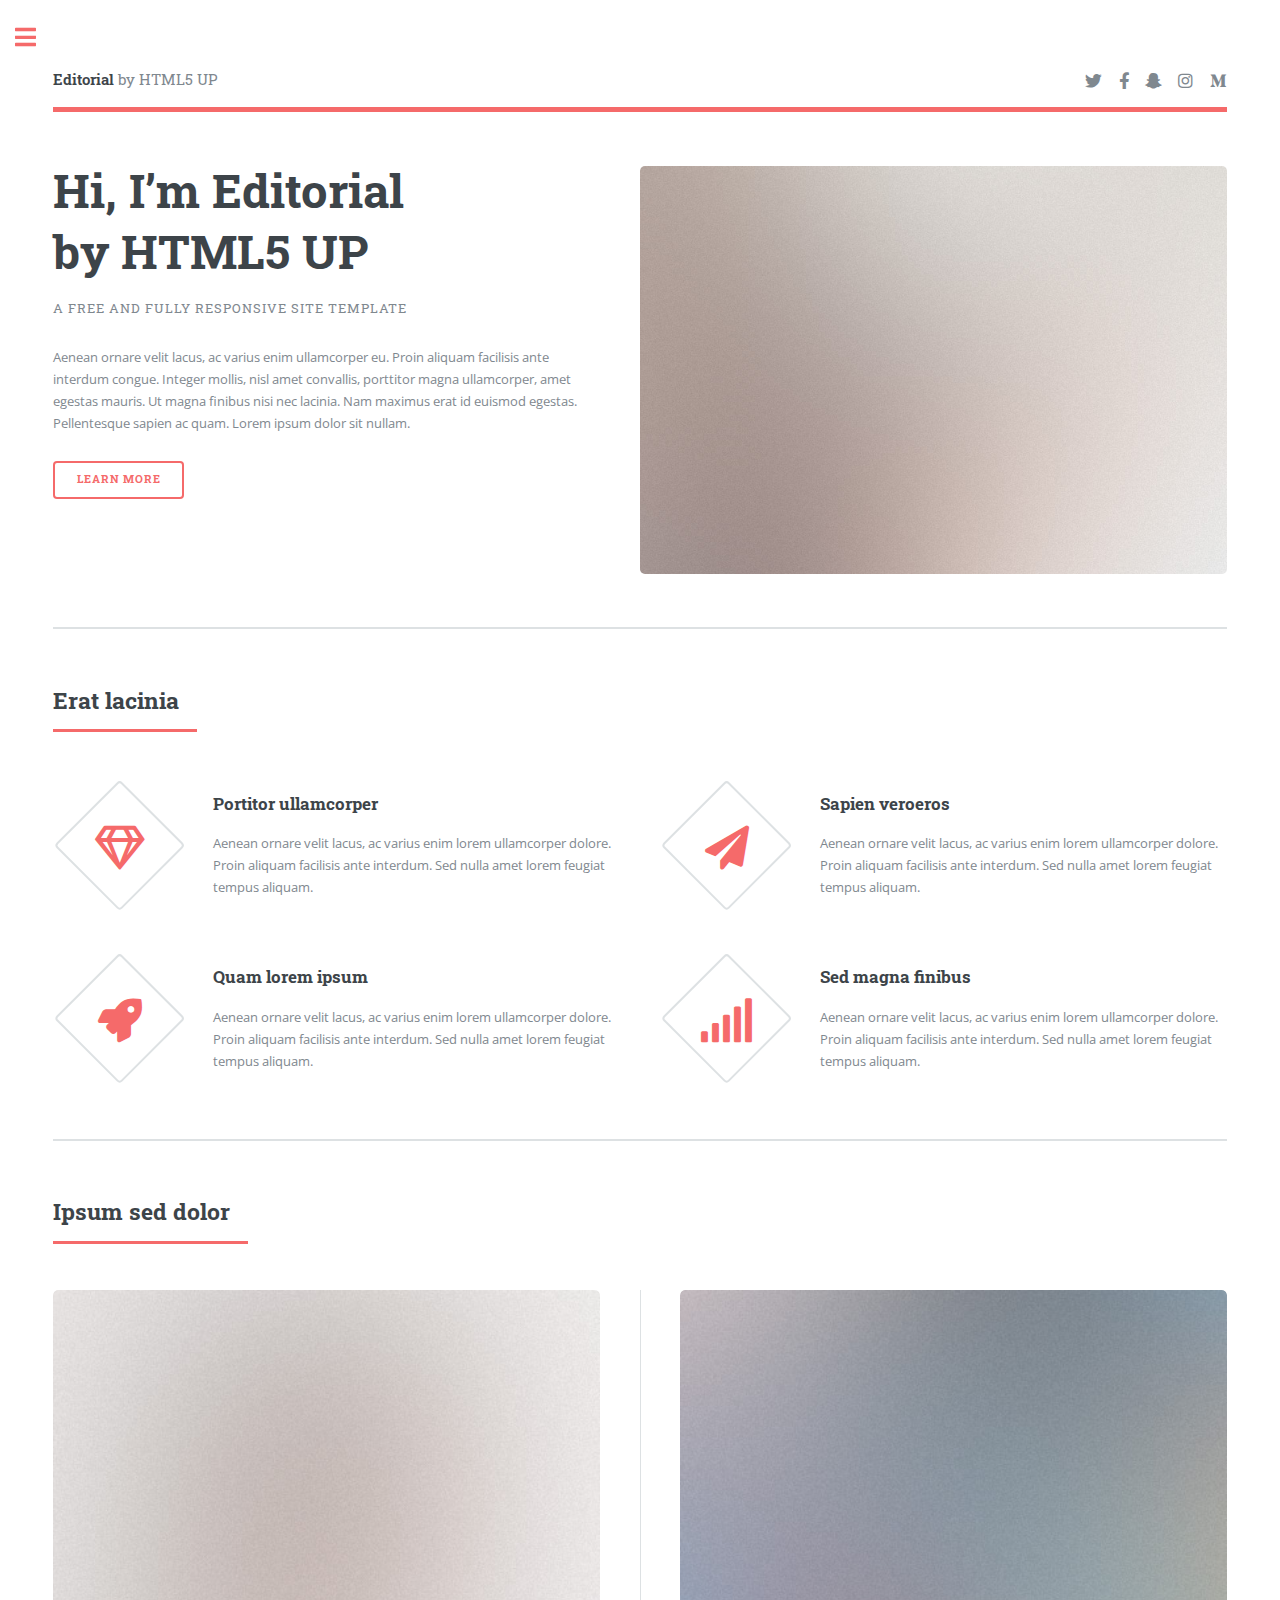
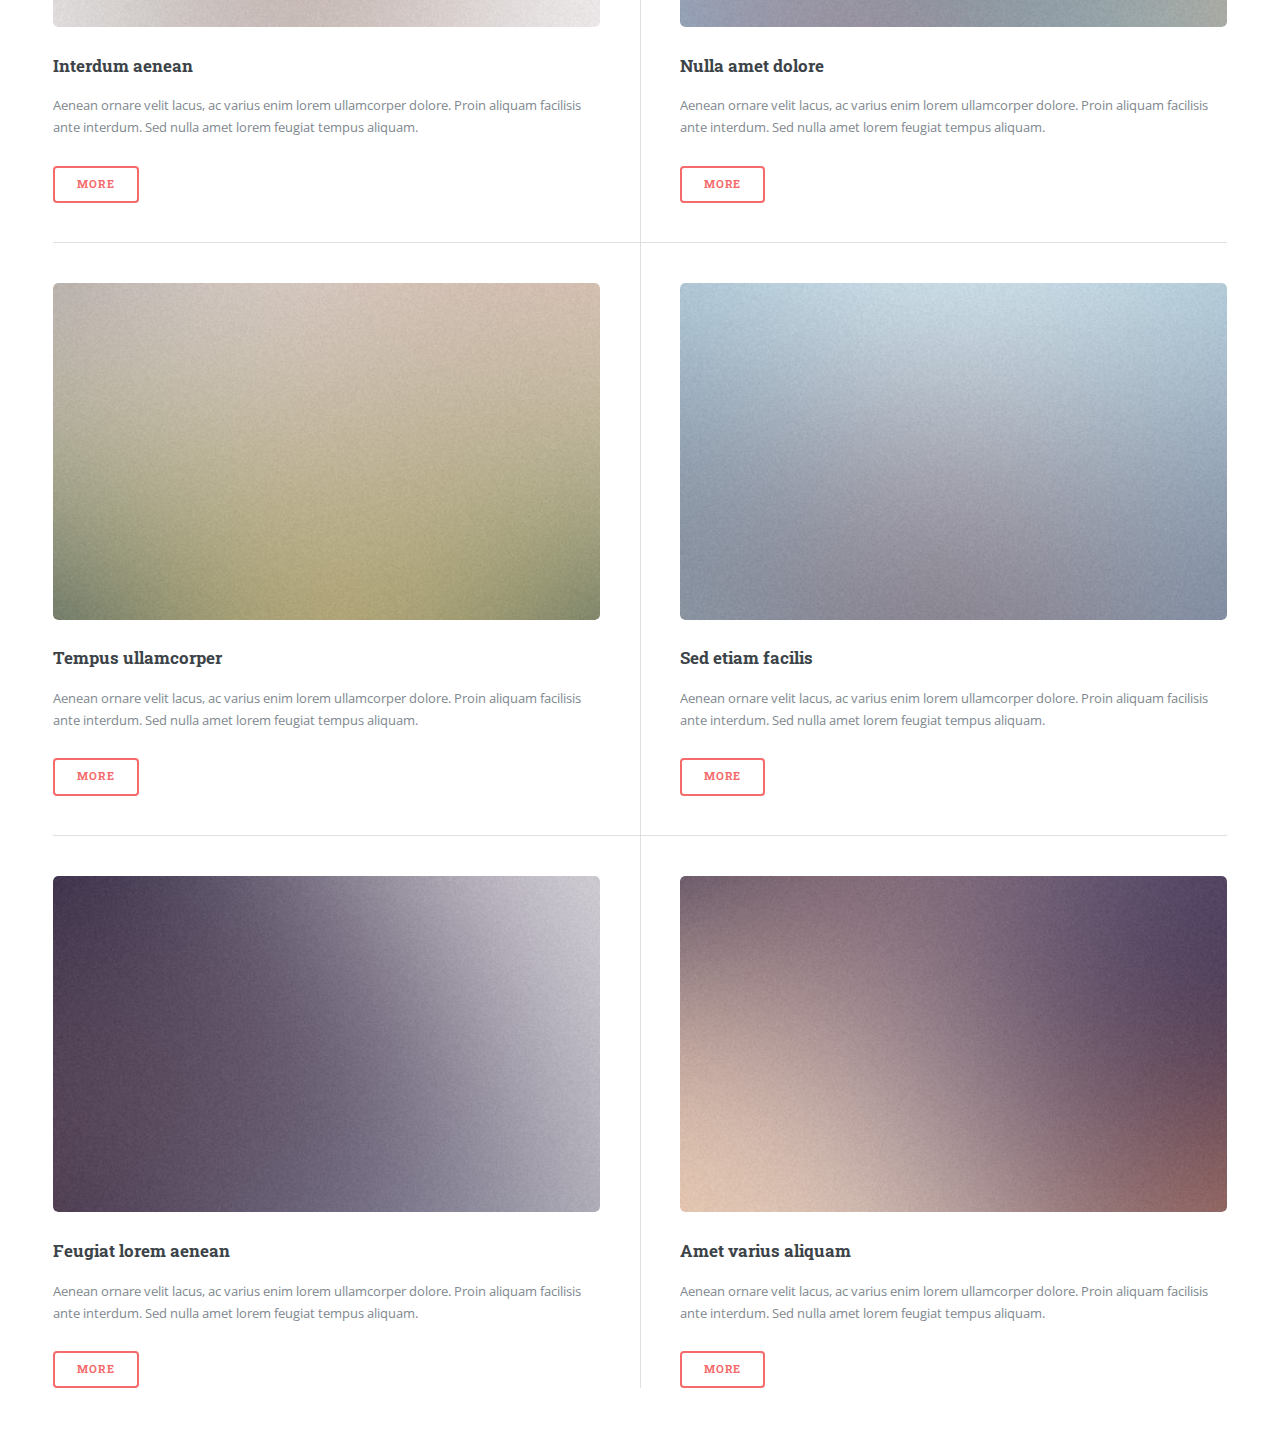
<file: index.html>
<!DOCTYPE HTML>
<!--
	Editorial by HTML5 UP
	html5up.net | @ajlkn
	Free for personal and commercial use under the CCA 3.0 license (html5up.net/license)
-->
<html>
	<head>
		<title>Editorial by HTML5 UP</title>
		<meta charset="utf-8" />
		<meta name="viewport" content="width=device-width, initial-scale=1, user-scalable=no" />
		<link rel="stylesheet" href="assets/css/main.css" />
	</head>
	<body class="is-preload">

		<!-- Wrapper -->
			<div id="wrapper">

				<!-- Main -->
					<div id="main">
						<div class="inner">

							<!-- Header -->
								<header id="header">
									<a href="index.html" class="logo"><strong>Editorial</strong> by HTML5 UP</a>
									<ul class="icons">
										<li><a href="#" class="icon brands fa-twitter"><span class="label">Twitter</span></a></li>
										<li><a href="#" class="icon brands fa-facebook-f"><span class="label">Facebook</span></a></li>
										<li><a href="#" class="icon brands fa-snapchat-ghost"><span class="label">Snapchat</span></a></li>
										<li><a href="#" class="icon brands fa-instagram"><span class="label">Instagram</span></a></li>
										<li><a href="#" class="icon brands fa-medium-m"><span class="label">Medium</span></a></li>
									</ul>
								</header>

							<!-- Banner -->
								<section id="banner">
									<div class="content">
										<header>
											<h1>Hi, I’m Editorial<br />
											by HTML5 UP</h1>
											<p>A free and fully responsive site template</p>
										</header>
										<p>Aenean ornare velit lacus, ac varius enim ullamcorper eu. Proin aliquam facilisis ante interdum congue. Integer mollis, nisl amet convallis, porttitor magna ullamcorper, amet egestas mauris. Ut magna finibus nisi nec lacinia. Nam maximus erat id euismod egestas. Pellentesque sapien ac quam. Lorem ipsum dolor sit nullam.</p>
										<ul class="actions">
											<li><a href="#" class="button big">Learn More</a></li>
										</ul>
									</div>
									<span class="image object">
										<img src="images/pic10.jpg" alt="" />
									</span>
								</section>

							<!-- Section -->
								<section>
									<header class="major">
										<h2>Erat lacinia</h2>
									</header>
									<div class="features">
										<article>
											<span class="icon fa-gem"></span>
											<div class="content">
												<h3>Portitor ullamcorper</h3>
												<p>Aenean ornare velit lacus, ac varius enim lorem ullamcorper dolore. Proin aliquam facilisis ante interdum. Sed nulla amet lorem feugiat tempus aliquam.</p>
											</div>
										</article>
										<article>
											<span class="icon solid fa-paper-plane"></span>
											<div class="content">
												<h3>Sapien veroeros</h3>
												<p>Aenean ornare velit lacus, ac varius enim lorem ullamcorper dolore. Proin aliquam facilisis ante interdum. Sed nulla amet lorem feugiat tempus aliquam.</p>
											</div>
										</article>
										<article>
											<span class="icon solid fa-rocket"></span>
											<div class="content">
												<h3>Quam lorem ipsum</h3>
												<p>Aenean ornare velit lacus, ac varius enim lorem ullamcorper dolore. Proin aliquam facilisis ante interdum. Sed nulla amet lorem feugiat tempus aliquam.</p>
											</div>
										</article>
										<article>
											<span class="icon solid fa-signal"></span>
											<div class="content">
												<h3>Sed magna finibus</h3>
												<p>Aenean ornare velit lacus, ac varius enim lorem ullamcorper dolore. Proin aliquam facilisis ante interdum. Sed nulla amet lorem feugiat tempus aliquam.</p>
											</div>
										</article>
									</div>
								</section>

							<!-- Section -->
								<section>
									<header class="major">
										<h2>Ipsum sed dolor</h2>
									</header>
									<div class="posts">
										<article>
											<a href="#" class="image"><img src="images/pic01.jpg" alt="" /></a>
											<h3>Interdum aenean</h3>
											<p>Aenean ornare velit lacus, ac varius enim lorem ullamcorper dolore. Proin aliquam facilisis ante interdum. Sed nulla amet lorem feugiat tempus aliquam.</p>
											<ul class="actions">
												<li><a href="#" class="button">More</a></li>
											</ul>
										</article>
										<article>
											<a href="#" class="image"><img src="images/pic02.jpg" alt="" /></a>
											<h3>Nulla amet dolore</h3>
											<p>Aenean ornare velit lacus, ac varius enim lorem ullamcorper dolore. Proin aliquam facilisis ante interdum. Sed nulla amet lorem feugiat tempus aliquam.</p>
											<ul class="actions">
												<li><a href="#" class="button">More</a></li>
											</ul>
										</article>
										<article>
											<a href="#" class="image"><img src="images/pic03.jpg" alt="" /></a>
											<h3>Tempus ullamcorper</h3>
											<p>Aenean ornare velit lacus, ac varius enim lorem ullamcorper dolore. Proin aliquam facilisis ante interdum. Sed nulla amet lorem feugiat tempus aliquam.</p>
											<ul class="actions">
												<li><a href="#" class="button">More</a></li>
											</ul>
										</article>
										<article>
											<a href="#" class="image"><img src="images/pic04.jpg" alt="" /></a>
											<h3>Sed etiam facilis</h3>
											<p>Aenean ornare velit lacus, ac varius enim lorem ullamcorper dolore. Proin aliquam facilisis ante interdum. Sed nulla amet lorem feugiat tempus aliquam.</p>
											<ul class="actions">
												<li><a href="#" class="button">More</a></li>
											</ul>
										</article>
										<article>
											<a href="#" class="image"><img src="images/pic05.jpg" alt="" /></a>
											<h3>Feugiat lorem aenean</h3>
											<p>Aenean ornare velit lacus, ac varius enim lorem ullamcorper dolore. Proin aliquam facilisis ante interdum. Sed nulla amet lorem feugiat tempus aliquam.</p>
											<ul class="actions">
												<li><a href="#" class="button">More</a></li>
											</ul>
										</article>
										<article>
											<a href="#" class="image"><img src="images/pic06.jpg" alt="" /></a>
											<h3>Amet varius aliquam</h3>
											<p>Aenean ornare velit lacus, ac varius enim lorem ullamcorper dolore. Proin aliquam facilisis ante interdum. Sed nulla amet lorem feugiat tempus aliquam.</p>
											<ul class="actions">
												<li><a href="#" class="button">More</a></li>
											</ul>
										</article>
									</div>
								</section>

						</div>
					</div>

				<!-- Sidebar -->
					<div id="sidebar">
						<div class="inner">

							<!-- Search -->
								<section id="search" class="alt">
									<form method="post" action="#">
										<input type="text" name="query" id="query" placeholder="Search" />
									</form>
								</section>

							<!-- Menu -->
								<nav id="menu">
									<header class="major">
										<h2>Menu</h2>
									</header>
									<ul>
										<li><a href="index.html">Homepage</a></li>
										<li><a href="generic.html">Generic</a></li>
										<li><a href="elements.html">Elements</a></li>
										<li>
											<span class="opener">Submenu</span>
											<ul>
												<li><a href="#">Lorem Dolor</a></li>
												<li><a href="#">Ipsum Adipiscing</a></li>
												<li><a href="#">Tempus Magna</a></li>
												<li><a href="#">Feugiat Veroeros</a></li>
											</ul>
										</li>
										<li><a href="#">Etiam Dolore</a></li>
										<li><a href="#">Adipiscing</a></li>
										<li>
											<span class="opener">Another Submenu</span>
											<ul>
												<li><a href="#">Lorem Dolor</a></li>
												<li><a href="#">Ipsum Adipiscing</a></li>
												<li><a href="#">Tempus Magna</a></li>
												<li><a href="#">Feugiat Veroeros</a></li>
											</ul>
										</li>
										<li><a href="#">Maximus Erat</a></li>
										<li><a href="#">Sapien Mauris</a></li>
										<li><a href="#">Amet Lacinia</a></li>
									</ul>
								</nav>

							<!-- Section -->
								<section>
									<header class="major">
										<h2>Ante interdum</h2>
									</header>
									<div class="mini-posts">
										<article>
											<a href="#" class="image"><img src="images/pic07.jpg" alt="" /></a>
											<p>Aenean ornare velit lacus, ac varius enim lorem ullamcorper dolore aliquam.</p>
										</article>
										<article>
											<a href="#" class="image"><img src="images/pic08.jpg" alt="" /></a>
											<p>Aenean ornare velit lacus, ac varius enim lorem ullamcorper dolore aliquam.</p>
										</article>
										<article>
											<a href="#" class="image"><img src="images/pic09.jpg" alt="" /></a>
											<p>Aenean ornare velit lacus, ac varius enim lorem ullamcorper dolore aliquam.</p>
										</article>
									</div>
									<ul class="actions">
										<li><a href="#" class="button">More</a></li>
									</ul>
								</section>

							<!-- Section -->
								<section>
									<header class="major">
										<h2>Get in touch</h2>
									</header>
									<p>Sed varius enim lorem ullamcorper dolore aliquam aenean ornare velit lacus, ac varius enim lorem ullamcorper dolore. Proin sed aliquam facilisis ante interdum. Sed nulla amet lorem feugiat tempus aliquam.</p>
									<ul class="contact">
										<li class="icon solid fa-envelope"><a href="#">information@untitled.tld</a></li>
										<li class="icon solid fa-phone">(000) 000-0000</li>
										<li class="icon solid fa-home">1234 Somewhere Road #8254<br />
										Nashville, TN 00000-0000</li>
									</ul>
								</section>

							<!-- Footer -->
								<footer id="footer">
									<p class="copyright">&copy; Untitled. All rights reserved. Demo Images: <a href="https://unsplash.com">Unsplash</a>. Design: <a href="https://html5up.net">HTML5 UP</a>.</p>
								</footer>

						</div>
					</div>

			</div>

		<!-- Scripts -->
			<script src="assets/js/jquery.min.js"></script>
			<script src="assets/js/browser.min.js"></script>
			<script src="assets/js/breakpoints.min.js"></script>
			<script src="assets/js/util.js"></script>
			<script src="assets/js/main.js"></script>

	</body>
</html>
</file>
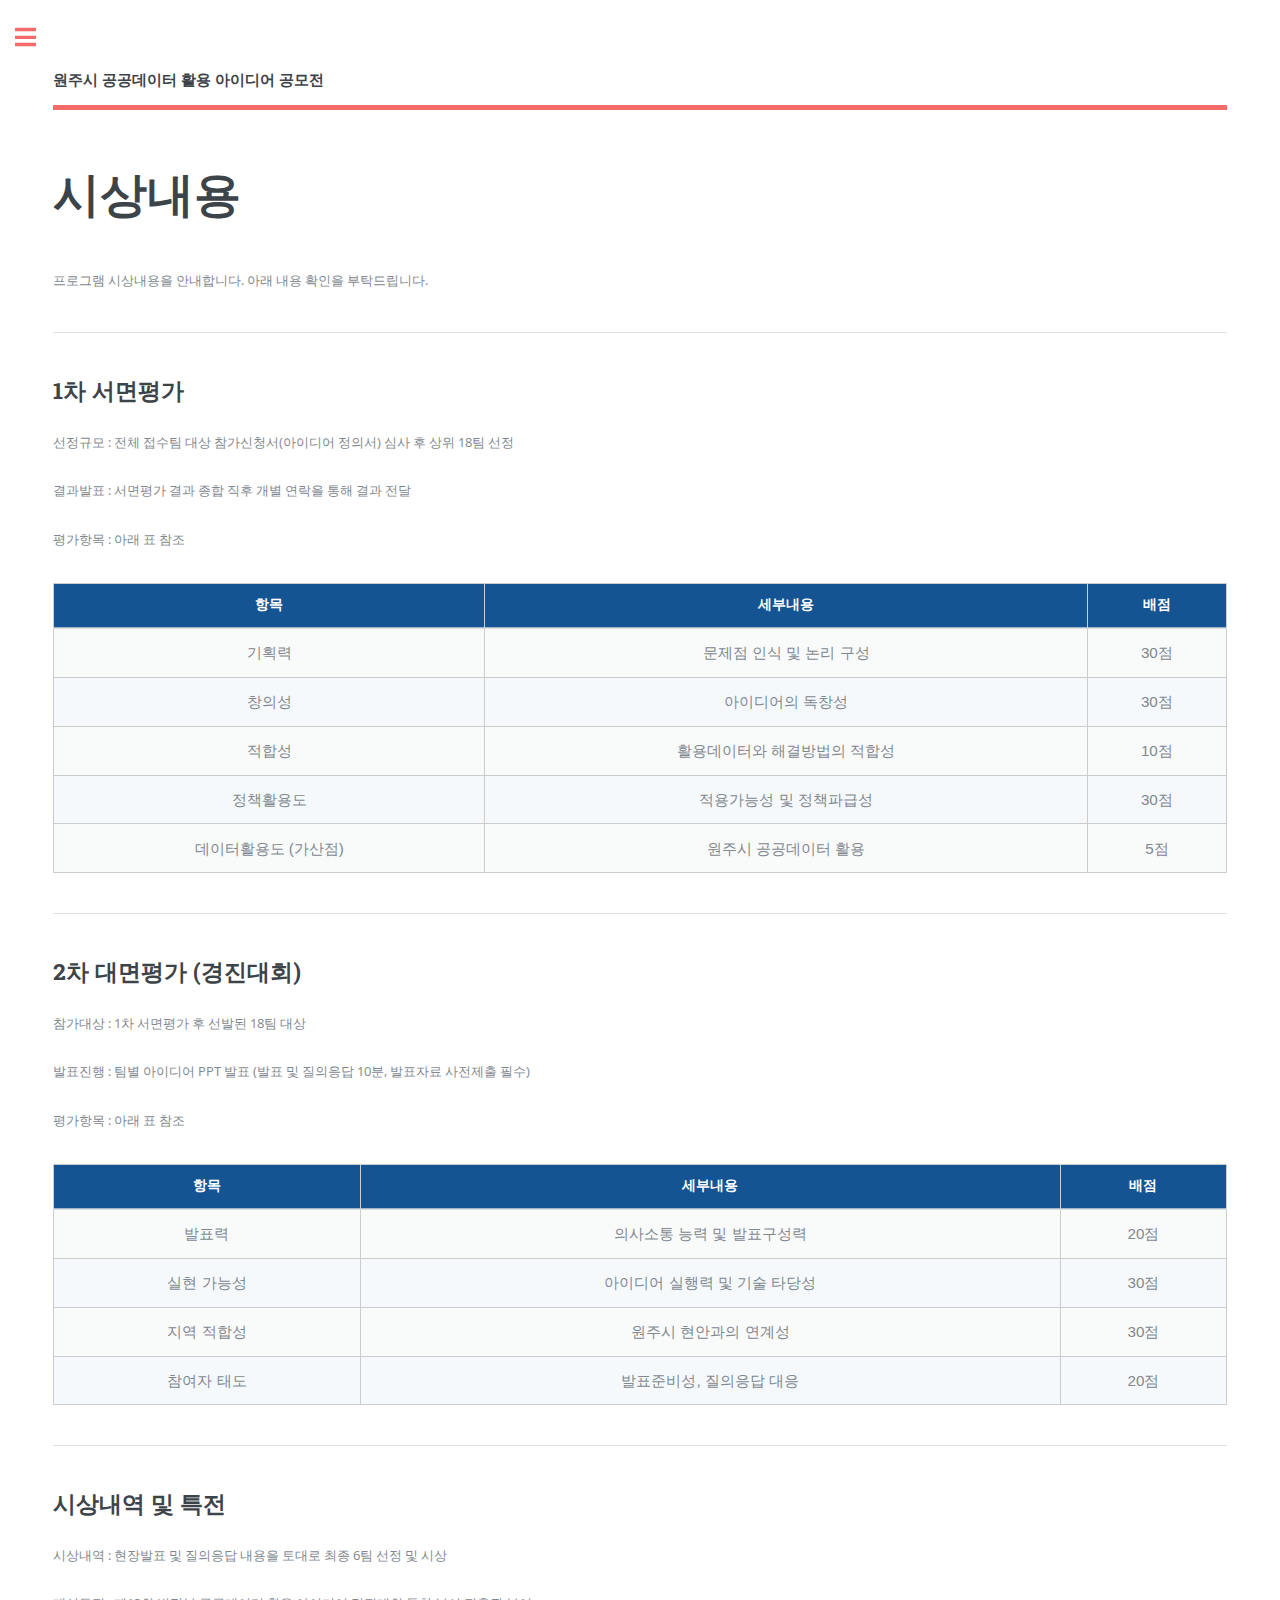
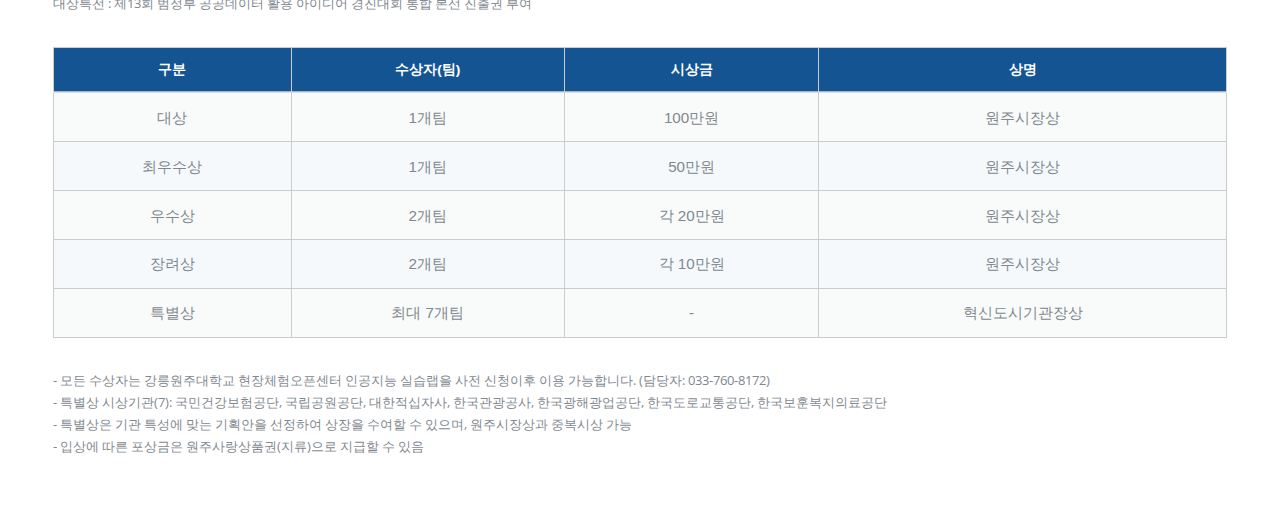
<file: awards.html>
<!DOCTYPE HTML>
<!--
	Editorial by HTML5 UP
	html5up.net | @ajlkn
	Free for personal and commercial use under the CCA 3.0 license (html5up.net/license)
-->
<html>
	<head>
		<title>원주시 공공데이터 활용 아이디어 공모전</title>
		<meta charset="utf-8" />
		<meta name="viewport" content="width=device-width, initial-scale=1, user-scalable=no" />
		<link rel="stylesheet" href="assets/css/main.css" />
	</head>
	<body class="is-preload">

		<!-- Wrapper -->
			<div id="wrapper">

				<!-- Main -->
					<div id="main">
						<div class="inner">

							<!-- Header -->
							<header id="header">
								<a href="index.html" class="logo"><strong>원주시 공공데이터 활용 아이디어 공모전</strong> </a>
								<!-- <ul class="icons">
									<li><a href="#" class="icon brands fa-twitter"><span class="label">Twitter</span></a></li>
									<li><a href="#" class="icon brands fa-facebook-f"><span class="label">Facebook</span></a></li>
									<li><a href="#" class="icon brands fa-snapchat-ghost"><span class="label">Snapchat</span></a></li>
									<li><a href="#" class="icon brands fa-instagram"><span class="label">Instagram</span></a></li>
									<li><a href="#" class="icon brands fa-medium-m"><span class="label">Medium</span></a></li>
								</ul> -->
							</header>

							<!-- Content -->
								<section>
									<header class="main">
										<h1>시상내용</h1>
									</header>

									<!-- <span class="image main"><img src="images/pic11.jpg" alt="" /></span> -->

									<p>프로그램 시상내용을 안내합니다. 아래 내용 확인을 부탁드립니다.</p>
									<!-- <p>Lorem ipsum dolor sit amet, consectetur adipiscing elit. Duis dapibus rutrum facilisis. Class aptent taciti sociosqu ad litora torquent per conubia nostra, per inceptos himenaeos. Etiam tristique libero eu nibh porttitor fermentum. Nullam venenatis erat id vehicula viverra. Nunc ultrices eros ut ultricies condimentum. Mauris risus lacus, blandit sit amet venenatis non, bibendum vitae dolor. Nunc lorem mauris, fringilla in aliquam at, euismod in lectus. Pellentesque habitant morbi tristique senectus et netus et malesuada fames ac turpis egestas. In non lorem sit amet elit placerat maximus. Pellentesque aliquam maximus risus, vel sed vehicula.</p>
									<p>Interdum et malesuada fames ac ante ipsum primis in faucibus. Pellentesque venenatis dolor imperdiet dolor mattis sagittis. Praesent rutrum sem diam, vitae egestas enim auctor sit amet. Pellentesque leo mauris, consectetur id ipsum sit amet, fersapien risus, commodo eget turpis at, elementum convallis elit. Pellentesque enim turpis, hendrerit tristique lorem ipsum dolor.</p>  -->

									<hr class="major" />

									<h2>1차 서면평가</h2>
									<p>선정규모 : 전체 접수팀 대상 참가신청서(아이디어 정의서) 심사 후 상위 18팀 선정</p>
									<p>결과발표 : 서면평가 결과 종합 직후 개별 연락을 통해 결과 전달</p>
                                    <p>평가항목 : 아래 표 참조</p>
									<style>
                                        table.schedule {
                                          width: 100%;
                                          border-collapse: collapse;
                                          margin: 2rem 0;
                                          font-family: sans-serif;
                                          font-size: 0.95rem;
                                          text-align: center;
                                        }
                                        table.schedule th,
                                        table.schedule td {
                                            border: 1px solid #ccc;
                                            padding: 0.75em;
                                            text-align: center;
                                        }

                                        table.schedule th {
                                            background-color: #145493;
                                            color: #fff;
                                        }

                                        table.schedule tr:nth-child(even) {
                                            background-color: #f5f9fc;
                                        }
                                        </style>

                                        <table class="schedule">
                                        <thead>
                                            <tr>
                                            <th>항목</th>
                                            <th>세부내용</th>
                                            <th>배점</th>
                                            </tr>
                                        </thead>
                                        <tbody>
                                            <tr>
                                                <td>기획력</td>
                                                <td>문제점 인식 및 논리 구성</td>
                                                <td>30점</td>
                                            </tr>
                                            <tr>
                                                <td>창의성</td>
                                                <td>아이디어의 독창성</td>
                                                <td>30점</td>
                                            </tr>
                                            <tr>
                                                <td>적합성</td>
                                                <td>활용데이터와 해결방법의 적합성</td>
                                                <td>10점</td>
                                            </tr>
                                            <tr>
                                                <td>정책활용도</td>
                                                <td>적용가능성 및 정책파급성</td>
                                                <td>30점</td>
                                            </tr>
                                            <tr>
                                                <td>데이터활용도 (가산점)</td>
                                                <td>원주시 공공데이터 활용</td>
                                                <td>5점</td>
                                            </tr>
                                        </tbody>
                                        </table>

									<hr class="major" />

									<h2>2차 대면평가 (경진대회)</h2>
									<p>참가대상 : 1차 서면평가 후 선발된 18팀 대상</p>
									<p>발표진행 : 팀별 아이디어 PPT 발표 (발표 및 질의응답 10분, 발표자료 사전제출 필수)</p>
                                    <p>평가항목 : 아래 표 참조</p>
                                    <table class="schedule">
                                        <thead>
                                            <tr>
                                            <th>항목</th>
                                            <th>세부내용</th>
                                            <th>배점</th>
                                            </tr>
                                        </thead>
                                        <tbody>
                                            <tr>
                                                <td>발표력</td>
                                                <td>의사소통 능력 및 발표구성력</td>
                                                <td>20점</td>
                                            </tr>
                                            <tr>
                                                <td>실현 가능성</td>
                                                <td>아이디어 실행력 및 기술 타당성</td>
                                                <td>30점</td>
                                            </tr>
                                            <tr>
                                                <td>지역 적합성</td>
                                                <td>원주시 현안과의 연계성</td>
                                                <td>30점</td>
                                            </tr>
                                            <tr>
                                                <td>참여자 태도</td>
                                                <td>발표준비성, 질의응답 대응</td>
                                                <td>20점</td>
                                            </tr>
                                        </tbody>
                                        </table>

									<hr class="major" />

									<h2>시상내역 및 특전</h2>
									<p>시상내역 : 현장발표 및 질의응답 내용을 토대로 최종 6팀 선정 및 시상</p>
                                    <p>대상특전 : 제13회 범정부 공공데이터 활용 아이디어 경진대회 통합 본선 진출권 부여</p>
                                    <table class="schedule">
                                        <thead>
                                            <tr>
                                            <th>구분</th>
                                            <th>수상자(팀)</th>
                                            <th>시상금</th>
                                            <th>상명</th>
                                            </tr>
                                        </thead>
                                        <tbody>
                                            <tr>
                                                <td>대상</td>
                                                <td>1개팀</td>
                                                <td>100만원</td>
                                                <td>원주시장상</td>
                                            </tr>
                                            <tr>
                                                <td>최우수상</td>
                                                <td>1개팀</td>
                                                <td>50만원</td>
                                                <td>원주시장상</td>
                                            </tr>
                                            <tr>
                                                <td>우수상</td>
                                                <td>2개팀</td>
                                                <td>각 20만원</td>
                                                <td>원주시장상</td>
                                            </tr>
                                            <tr>
                                                <td>장려상</td>
                                                <td>2개팀</td>
                                                <td>각 10만원</td>
                                                <td>원주시장상</td>
                                            </tr>
                                            <tr>
                                                <td>특별상</td>
                                                <td>최대 7개팀</td>
                                                <td>-</td>
                                                <td>혁신도시기관장상</td>
                                            </tr>
                                        </tbody>
                                        </table>
                                        <p>- 모든 수상자는 강릉원주대학교 현장체험오픈센터 인공지능 실습랩을 사전 신청이후 이용 가능합니다. (담당자: 033-760-8172)<br />
                                            - 특별상 시상기관(7): 국민건강보험공단, 국립공원공단, 대한적십자사, 한국관광공사, 한국광해광업공단, 한국도로교통공단, 한국보훈복지의료공단<br />
                                            - 특별상은 기관 특성에 맞는 기획안을 선정하여 상장을 수여할 수 있으며, 원주시장상과 중복시상 가능<br />
                                        - 입상에 따른 포상금은 원주사랑상품권(지류)으로 지급할 수 있음</p>
								</section>

						</div>
					</div>

				<!-- Sidebar -->
					<div id="sidebar">
						<div class="inner">

							<!-- Search -->
								<!-- <section id="search" class="alt">
									<form method="post" action="#">
										<input type="text" name="query" id="query" placeholder="Search" />
									</form>
								</section> -->

							<!-- Menu -->
                            <nav id="menu">
                                <header class="major">
                                    <h2>메뉴</h2>
                                </header>
                                <ul>
                                    <li><a href="index.html">메인화면</a></li>
                                    <li><a href="notice.html">공지사항</a></li>
                                    <li>
                                        <span>프로그램 정보</span>
                                        <ul style="display: block;">
                                            <li><a href="introduce.html">프로그램 소개</a></li>
                                            <li><a href="schedule.html">일정안내</a></li>
                                            <li><a href="awards.html">시상내용</a></li>
                                            <li><a href="submit.html">제출안내</a></li>
                                            <li><a href="opendata_list.html">공공데이터 제공 웹사이트 목록</a></li>
                                            <li><a href="finalentry.html">최종 수상작</a></li>
                                        </ul>
                                    </li>
                                    <li>
                                        <span>커뮤니티</span>
                                        <ul style="display: block;">
                                            <li><a href="notice_all.html">공지사항 모아보기</a></li>
                                            <li><a href="participation_note.html">참여 유의사항</a></li>
                                            <li><a href="qna.html">자주 묻는 질문</a></li>
                                        </ul>
                                    </li>
                                    <!-- <li><a href="watch_together.html">출품작 함께보기</a></li> -->
                                    <!-- <li>
                                        <span class="opener">Another Submenu</span>
                                        <ul>
                                            <li><a href="#">Lorem Dolor</a></li>
                                            <li><a href="#">Ipsum Adipiscing</a></li>
                                            <li><a href="#">Tempus Magna</a></li>
                                            <li><a href="#">Feugiat Veroeros</a></li>
                                        </ul>
                                    </li>
                                    <li><a href="#">Maximus Erat</a></li>
                                    <li><a href="#">Sapien Mauris</a></li>
                                    <li><a href="#">Amet Lacinia</a></li> -->
                                </ul>
                            </nav>

							<!-- Section -->
								<!-- <section>
									<header class="major">
										<h2>Ante interdum</h2>
									</header>
									<div class="mini-posts">
										<article>
											<a href="#" class="image"><img src="images/pic07.jpg" alt="" /></a>
											<p>Aenean ornare velit lacus, ac varius enim lorem ullamcorper dolore aliquam.</p>
										</article>
										<article>
											<a href="#" class="image"><img src="images/pic08.jpg" alt="" /></a>
											<p>Aenean ornare velit lacus, ac varius enim lorem ullamcorper dolore aliquam.</p>
										</article>
										<article>
											<a href="#" class="image"><img src="images/pic09.jpg" alt="" /></a>
											<p>Aenean ornare velit lacus, ac varius enim lorem ullamcorper dolore aliquam.</p>
										</article>
									</div>
									<ul class="actions">
										<li><a href="#" class="button">More</a></li>
									</ul>
								</section> -->

							<!-- Section -->
                            <section>
                                <header class="major">
                                    <h2>문의사항</h2>
                                </header>
                                <p>문의사항은 아래 메일로 부탁드립니다 🤗</p>
                                <ul class="contact">
                                    <li class="icon solid fa-envelope"><a href="#">yeon-jae.lee@raizegls.com</a></li>
                                    <!--  <li class="icon solid fa-phone">(000) 000-0000</li>
                                    <li class="icon solid fa-home">1234 Somewhere Road #8254<br />
                                    Nashville, TN 00000-0000</li> -->
                                </ul>
                            </section>

							<!-- Footer -->
								<footer id="footer">
									<p class="copyright">&copy; wjdatacon. All rights reserved. Demo Images: <a href="https://unsplash.com">Unsplash</a>. Design: <a href="https://html5up.net">HTML5 UP</a>.</p>
								</footer>

						</div>
					</div>

			</div>

		<!-- Scripts -->
			<script src="assets/js/jquery.min.js"></script>
			<script src="assets/js/browser.min.js"></script>
			<script src="assets/js/breakpoints.min.js"></script>
			<script src="assets/js/util.js"></script>
			<script src="assets/js/main.js"></script>

	</body>
</html>
</file>
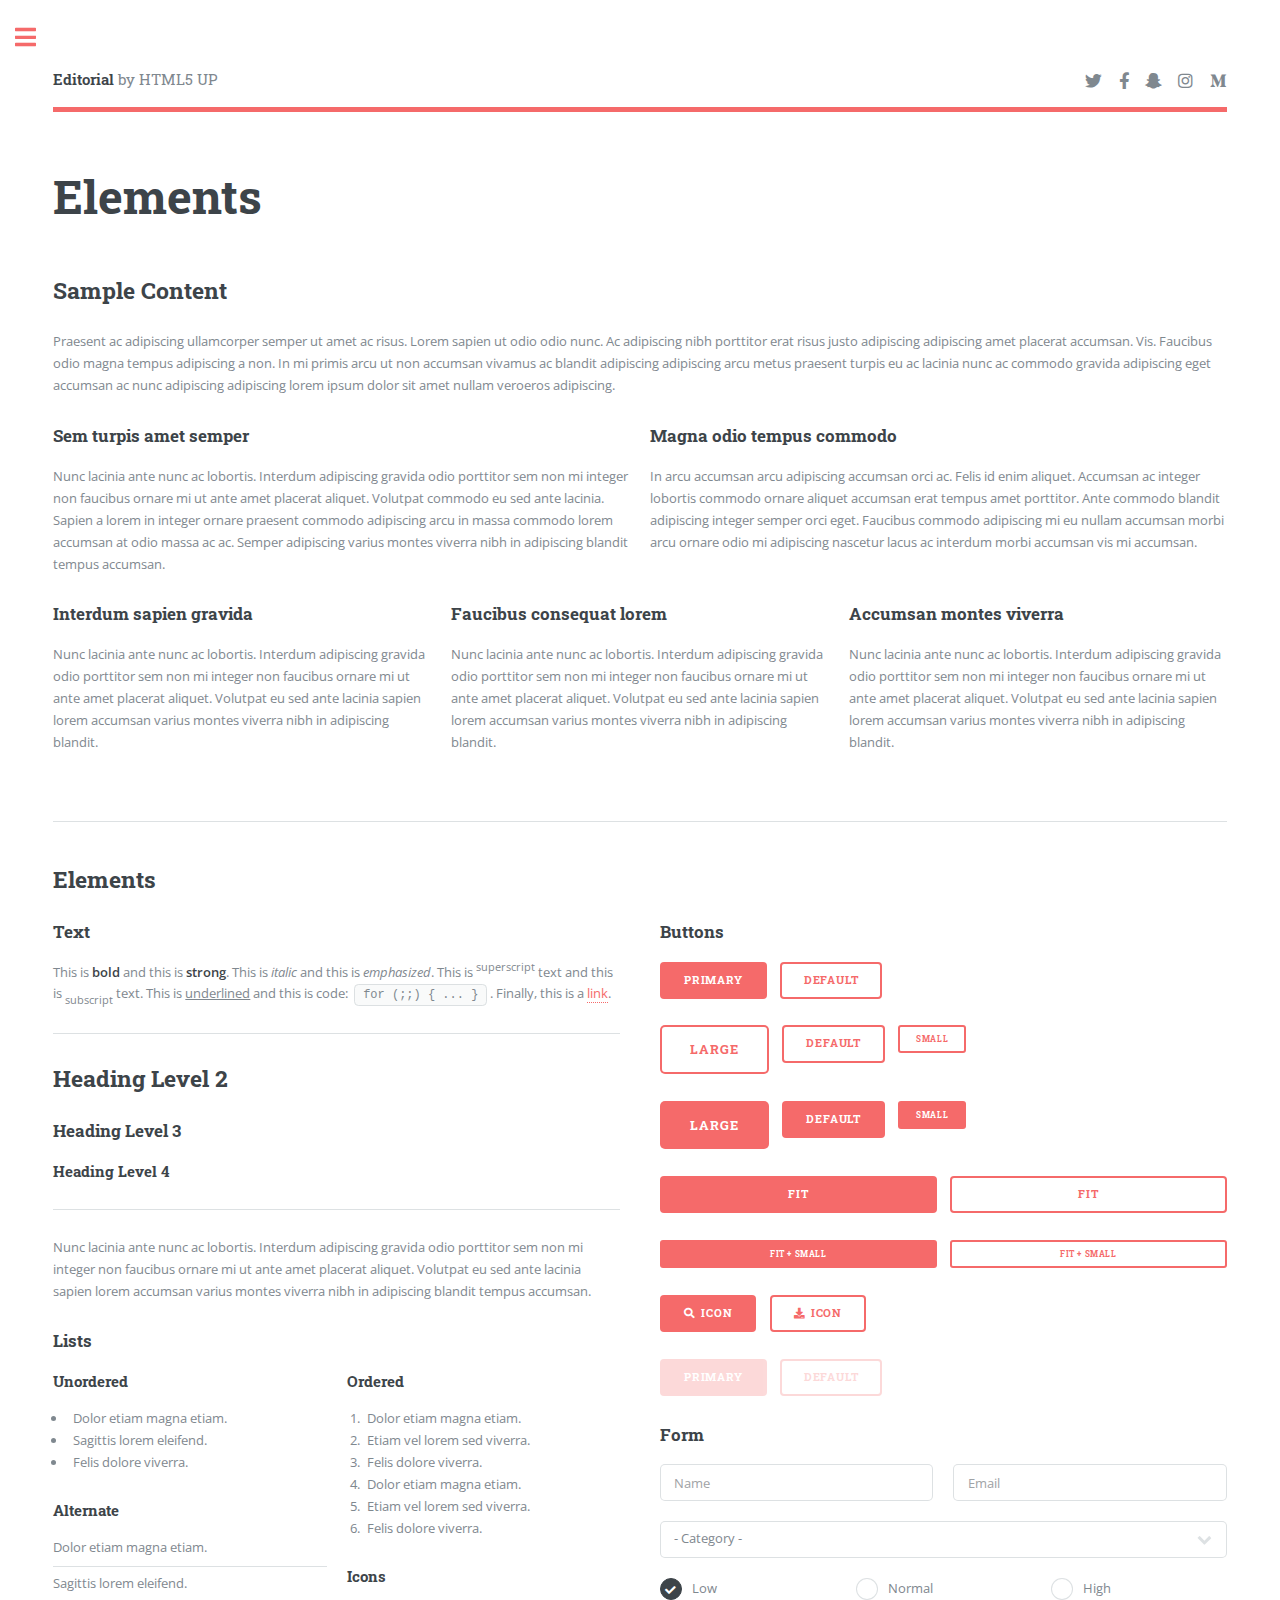
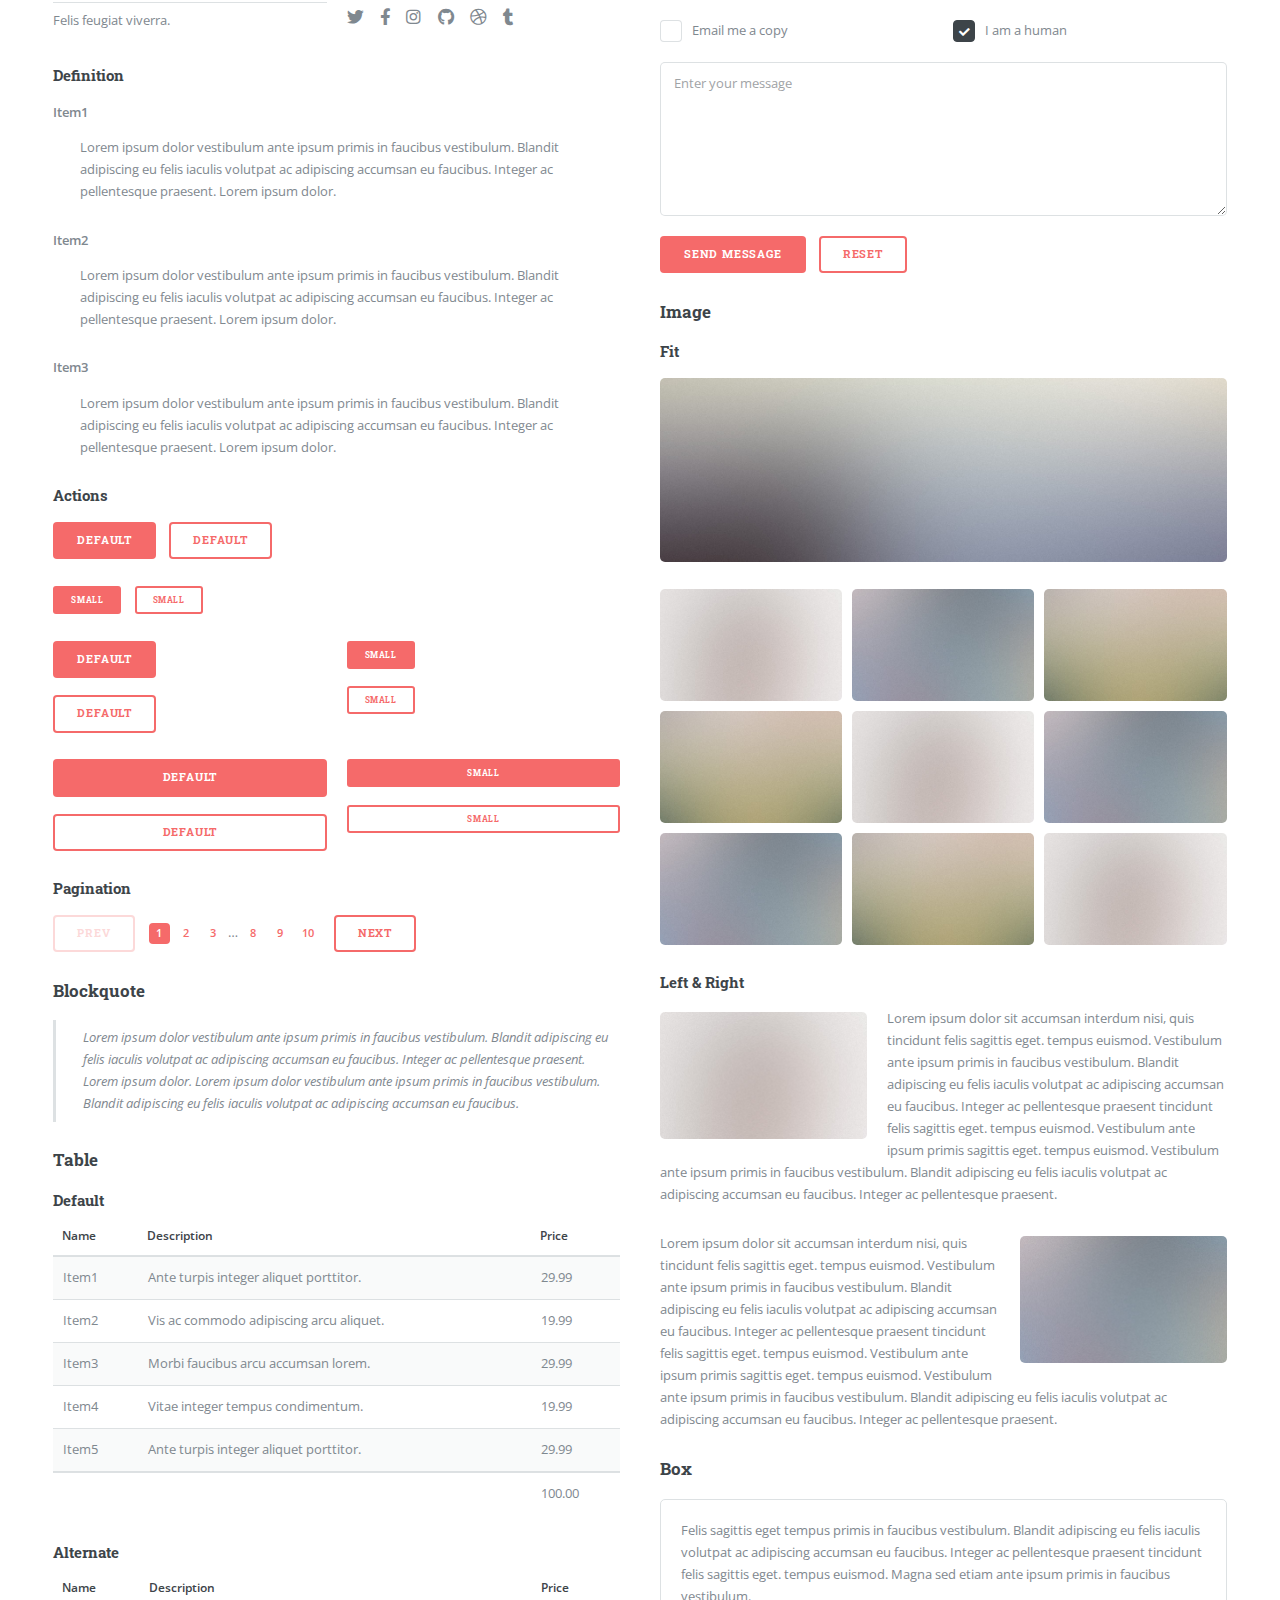
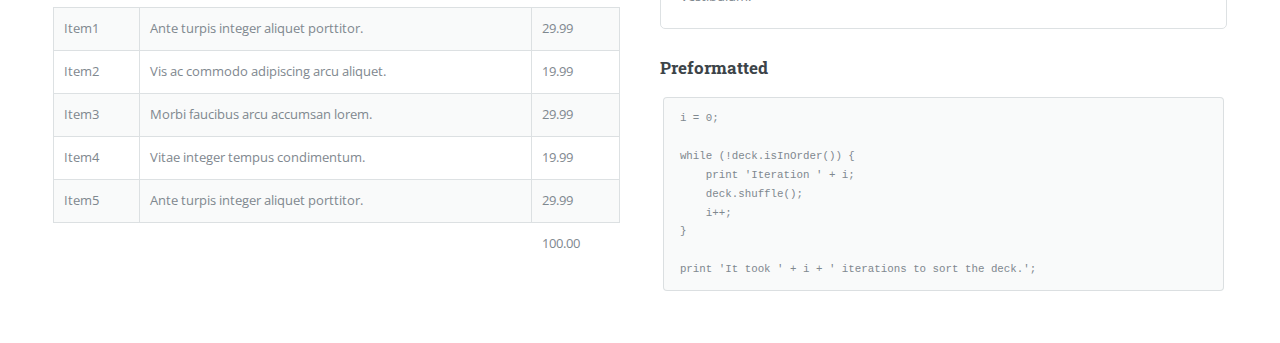
<file: elements.html>
<!DOCTYPE HTML>
<!--
	Editorial by HTML5 UP
	html5up.net | @ajlkn
	Free for personal and commercial use under the CCA 3.0 license (html5up.net/license)
-->
<html>
	<head>
		<title>Elements - Editorial by HTML5 UP</title>
		<meta charset="utf-8" />
		<meta name="viewport" content="width=device-width, initial-scale=1, user-scalable=no" />
		<link rel="stylesheet" href="assets/css/main.css" />
	</head>
	<body class="is-preload">

		<!-- Wrapper -->
			<div id="wrapper">

				<!-- Main -->
					<div id="main">
						<div class="inner">

							<!-- Header -->
								<header id="header">
									<a href="index.html" class="logo"><strong>Editorial</strong> by HTML5 UP</a>
									<ul class="icons">
										<li><a href="#" class="icon brands fa-twitter"><span class="label">Twitter</span></a></li>
										<li><a href="#" class="icon brands fa-facebook-f"><span class="label">Facebook</span></a></li>
										<li><a href="#" class="icon brands fa-snapchat-ghost"><span class="label">Snapchat</span></a></li>
										<li><a href="#" class="icon brands fa-instagram"><span class="label">Instagram</span></a></li>
										<li><a href="#" class="icon brands fa-medium-m"><span class="label">Medium</span></a></li>
									</ul>
								</header>

							<!-- Content -->
								<section>
									<header class="main">
										<h1>Elements</h1>
									</header>

									<!-- Content -->
										<h2 id="content">Sample Content</h2>
										<p>Praesent ac adipiscing ullamcorper semper ut amet ac risus. Lorem sapien ut odio odio nunc. Ac adipiscing nibh porttitor erat risus justo adipiscing adipiscing amet placerat accumsan. Vis. Faucibus odio magna tempus adipiscing a non. In mi primis arcu ut non accumsan vivamus ac blandit adipiscing adipiscing arcu metus praesent turpis eu ac lacinia nunc ac commodo gravida adipiscing eget accumsan ac nunc adipiscing adipiscing lorem ipsum dolor sit amet nullam veroeros adipiscing.</p>
										<div class="row">
											<div class="col-6 col-12-small">
												<h3>Sem turpis amet semper</h3>
												<p>Nunc lacinia ante nunc ac lobortis. Interdum adipiscing gravida odio porttitor sem non mi integer non faucibus ornare mi ut ante amet placerat aliquet. Volutpat commodo eu sed ante lacinia. Sapien a lorem in integer ornare praesent commodo adipiscing arcu in massa commodo lorem accumsan at odio massa ac ac. Semper adipiscing varius montes viverra nibh in adipiscing blandit tempus accumsan.</p>
											</div>
											<div class="col-6 col-12-small">
												<h3>Magna odio tempus commodo</h3>
												<p>In arcu accumsan arcu adipiscing accumsan orci ac. Felis id enim aliquet. Accumsan ac integer lobortis commodo ornare aliquet accumsan erat tempus amet porttitor. Ante commodo blandit adipiscing integer semper orci eget. Faucibus commodo adipiscing mi eu nullam accumsan morbi arcu ornare odio mi adipiscing nascetur lacus ac interdum morbi accumsan vis mi accumsan.</p>
											</div>
											<!-- Break -->
											<div class="col-4 col-12-medium">
												<h3>Interdum sapien gravida</h3>
												<p>Nunc lacinia ante nunc ac lobortis. Interdum adipiscing gravida odio porttitor sem non mi integer non faucibus ornare mi ut ante amet placerat aliquet. Volutpat eu sed ante lacinia sapien lorem accumsan varius montes viverra nibh in adipiscing blandit.</p>
											</div>
											<div class="col-4 col-12-medium">
												<h3>Faucibus consequat lorem</h3>
												<p>Nunc lacinia ante nunc ac lobortis. Interdum adipiscing gravida odio porttitor sem non mi integer non faucibus ornare mi ut ante amet placerat aliquet. Volutpat eu sed ante lacinia sapien lorem accumsan varius montes viverra nibh in adipiscing blandit.</p>
											</div>
											<div class="col-4 col-12-medium">
												<h3>Accumsan montes viverra</h3>
												<p>Nunc lacinia ante nunc ac lobortis. Interdum adipiscing gravida odio porttitor sem non mi integer non faucibus ornare mi ut ante amet placerat aliquet. Volutpat eu sed ante lacinia sapien lorem accumsan varius montes viverra nibh in adipiscing blandit.</p>
											</div>
										</div>

									<hr class="major" />

									<!-- Elements -->
										<h2 id="elements">Elements</h2>
										<div class="row gtr-200">
											<div class="col-6 col-12-medium">

												<!-- Text stuff -->
													<h3>Text</h3>
													<p>This is <b>bold</b> and this is <strong>strong</strong>. This is <i>italic</i> and this is <em>emphasized</em>.
													This is <sup>superscript</sup> text and this is <sub>subscript</sub> text.
													This is <u>underlined</u> and this is code: <code>for (;;) { ... }</code>.
													Finally, this is a <a href="#">link</a>.</p>
													<hr />
													<h2>Heading Level 2</h2>
													<h3>Heading Level 3</h3>
													<h4>Heading Level 4</h4>
													<hr />
													<p>Nunc lacinia ante nunc ac lobortis. Interdum adipiscing gravida odio porttitor sem non mi integer non faucibus ornare mi ut ante amet placerat aliquet. Volutpat eu sed ante lacinia sapien lorem accumsan varius montes viverra nibh in adipiscing blandit tempus accumsan.</p>

												<!-- Lists -->
													<h3>Lists</h3>
													<div class="row">
														<div class="col-6 col-12-small">

															<h4>Unordered</h4>
															<ul>
																<li>Dolor etiam magna etiam.</li>
																<li>Sagittis lorem eleifend.</li>
																<li>Felis dolore viverra.</li>
															</ul>

															<h4>Alternate</h4>
															<ul class="alt">
																<li>Dolor etiam magna etiam.</li>
																<li>Sagittis lorem eleifend.</li>
																<li>Felis feugiat viverra.</li>
															</ul>

														</div>
														<div class="col-6 col-12-small">

															<h4>Ordered</h4>
															<ol>
																<li>Dolor etiam magna etiam.</li>
																<li>Etiam vel lorem sed viverra.</li>
																<li>Felis dolore viverra.</li>
																<li>Dolor etiam magna etiam.</li>
																<li>Etiam vel lorem sed viverra.</li>
																<li>Felis dolore viverra.</li>
															</ol>

															<h4>Icons</h4>
															<ul class="icons">
																<li><a href="#" class="icon brands fa-twitter"><span class="label">Twitter</span></a></li>
																<li><a href="#" class="icon brands fa-facebook-f"><span class="label">Facebook</span></a></li>
																<li><a href="#" class="icon brands fa-instagram"><span class="label">Instagram</span></a></li>
																<li><a href="#" class="icon brands fa-github"><span class="label">Github</span></a></li>
																<li><a href="#" class="icon brands fa-dribbble"><span class="label">Dribbble</span></a></li>
																<li><a href="#" class="icon brands fa-tumblr"><span class="label">Tumblr</span></a></li>
															</ul>

														</div>
													</div>
													<h4>Definition</h4>
													<dl>
														<dt>Item1</dt>
														<dd>
															<p>Lorem ipsum dolor vestibulum ante ipsum primis in faucibus vestibulum. Blandit adipiscing eu felis iaculis volutpat ac adipiscing accumsan eu faucibus. Integer ac pellentesque praesent. Lorem ipsum dolor.</p>
														</dd>
														<dt>Item2</dt>
														<dd>
															<p>Lorem ipsum dolor vestibulum ante ipsum primis in faucibus vestibulum. Blandit adipiscing eu felis iaculis volutpat ac adipiscing accumsan eu faucibus. Integer ac pellentesque praesent. Lorem ipsum dolor.</p>
														</dd>
														<dt>Item3</dt>
														<dd>
															<p>Lorem ipsum dolor vestibulum ante ipsum primis in faucibus vestibulum. Blandit adipiscing eu felis iaculis volutpat ac adipiscing accumsan eu faucibus. Integer ac pellentesque praesent. Lorem ipsum dolor.</p>
														</dd>
													</dl>

													<h4>Actions</h4>
													<ul class="actions">
														<li><a href="#" class="button primary">Default</a></li>
														<li><a href="#" class="button">Default</a></li>
													</ul>
													<ul class="actions small">
														<li><a href="#" class="button primary small">Small</a></li>
														<li><a href="#" class="button small">Small</a></li>
													</ul>
													<div class="row">
														<div class="col-6 col-12-small">
															<ul class="actions stacked">
																<li><a href="#" class="button primary">Default</a></li>
																<li><a href="#" class="button">Default</a></li>
															</ul>
														</div>
														<div class="col-6 col-12-small">
															<ul class="actions stacked">
																<li><a href="#" class="button primary small">Small</a></li>
																<li><a href="#" class="button small">Small</a></li>
															</ul>
														</div>
														<div class="col-6 col-12-small">
															<ul class="actions stacked">
																<li><a href="#" class="button primary fit">Default</a></li>
																<li><a href="#" class="button fit">Default</a></li>
															</ul>
														</div>
														<div class="col-6 col-12-small">
															<ul class="actions stacked">
																<li><a href="#" class="button primary small fit">Small</a></li>
																<li><a href="#" class="button small fit">Small</a></li>
															</ul>
														</div>
													</div>

													<h4>Pagination</h4>
													<ul class="pagination">
														<li><span class="button disabled">Prev</span></li>
														<li><a href="#" class="page active">1</a></li>
														<li><a href="#" class="page">2</a></li>
														<li><a href="#" class="page">3</a></li>
														<li><span>&hellip;</span></li>
														<li><a href="#" class="page">8</a></li>
														<li><a href="#" class="page">9</a></li>
														<li><a href="#" class="page">10</a></li>
														<li><a href="#" class="button">Next</a></li>
													</ul>

												<!-- Blockquote -->
													<h3>Blockquote</h3>
													<blockquote>Lorem ipsum dolor vestibulum ante ipsum primis in faucibus vestibulum. Blandit adipiscing eu felis iaculis volutpat ac adipiscing accumsan eu faucibus. Integer ac pellentesque praesent. Lorem ipsum dolor. Lorem ipsum dolor vestibulum ante ipsum primis in faucibus vestibulum. Blandit adipiscing eu felis iaculis volutpat ac adipiscing accumsan eu faucibus.</blockquote>

												<!-- Table -->
													<h3>Table</h3>

													<h4>Default</h4>
													<div class="table-wrapper">
														<table>
															<thead>
																<tr>
																	<th>Name</th>
																	<th>Description</th>
																	<th>Price</th>
																</tr>
															</thead>
															<tbody>
																<tr>
																	<td>Item1</td>
																	<td>Ante turpis integer aliquet porttitor.</td>
																	<td>29.99</td>
																</tr>
																<tr>
																	<td>Item2</td>
																	<td>Vis ac commodo adipiscing arcu aliquet.</td>
																	<td>19.99</td>
																</tr>
																<tr>
																	<td>Item3</td>
																	<td> Morbi faucibus arcu accumsan lorem.</td>
																	<td>29.99</td>
																</tr>
																<tr>
																	<td>Item4</td>
																	<td>Vitae integer tempus condimentum.</td>
																	<td>19.99</td>
																</tr>
																<tr>
																	<td>Item5</td>
																	<td>Ante turpis integer aliquet porttitor.</td>
																	<td>29.99</td>
																</tr>
															</tbody>
															<tfoot>
																<tr>
																	<td colspan="2"></td>
																	<td>100.00</td>
																</tr>
															</tfoot>
														</table>
													</div>

													<h4>Alternate</h4>
													<div class="table-wrapper">
														<table class="alt">
															<thead>
																<tr>
																	<th>Name</th>
																	<th>Description</th>
																	<th>Price</th>
																</tr>
															</thead>
															<tbody>
																<tr>
																	<td>Item1</td>
																	<td>Ante turpis integer aliquet porttitor.</td>
																	<td>29.99</td>
																</tr>
																<tr>
																	<td>Item2</td>
																	<td>Vis ac commodo adipiscing arcu aliquet.</td>
																	<td>19.99</td>
																</tr>
																<tr>
																	<td>Item3</td>
																	<td> Morbi faucibus arcu accumsan lorem.</td>
																	<td>29.99</td>
																</tr>
																<tr>
																	<td>Item4</td>
																	<td>Vitae integer tempus condimentum.</td>
																	<td>19.99</td>
																</tr>
																<tr>
																	<td>Item5</td>
																	<td>Ante turpis integer aliquet porttitor.</td>
																	<td>29.99</td>
																</tr>
															</tbody>
															<tfoot>
																<tr>
																	<td colspan="2"></td>
																	<td>100.00</td>
																</tr>
															</tfoot>
														</table>
													</div>

											</div>
											<div class="col-6 col-12-medium">

												<!-- Buttons -->
													<h3>Buttons</h3>
													<ul class="actions">
														<li><a href="#" class="button primary">Primary</a></li>
														<li><a href="#" class="button">Default</a></li>
													</ul>
													<ul class="actions">
														<li><a href="#" class="button large">Large</a></li>
														<li><a href="#" class="button">Default</a></li>
														<li><a href="#" class="button small">Small</a></li>
													</ul>
													<ul class="actions">
														<li><a href="#" class="button primary large">Large</a></li>
														<li><a href="#" class="button primary">Default</a></li>
														<li><a href="#" class="button primary small">Small</a></li>
													</ul>
													<ul class="actions fit">
														<li><a href="#" class="button primary fit">Fit</a></li>
														<li><a href="#" class="button fit">Fit</a></li>
													</ul>
													<ul class="actions fit small">
														<li><a href="#" class="button primary fit small">Fit + Small</a></li>
														<li><a href="#" class="button fit small">Fit + Small</a></li>
													</ul>
													<ul class="actions">
														<li><a href="#" class="button primary icon solid fa-search">Icon</a></li>
														<li><a href="#" class="button icon solid fa-download">Icon</a></li>
													</ul>
													<ul class="actions">
														<li><span class="button primary disabled">Primary</span></li>
														<li><span class="button disabled">Default</span></li>
													</ul>

												<!-- Form -->
													<h3>Form</h3>

													<form method="post" action="#">
														<div class="row gtr-uniform">
															<div class="col-6 col-12-xsmall">
																<input type="text" name="demo-name" id="demo-name" value="" placeholder="Name" />
															</div>
															<div class="col-6 col-12-xsmall">
																<input type="email" name="demo-email" id="demo-email" value="" placeholder="Email" />
															</div>
															<!-- Break -->
															<div class="col-12">
																<select name="demo-category" id="demo-category">
																	<option value="">- Category -</option>
																	<option value="1">Manufacturing</option>
																	<option value="1">Shipping</option>
																	<option value="1">Administration</option>
																	<option value="1">Human Resources</option>
																</select>
															</div>
															<!-- Break -->
															<div class="col-4 col-12-small">
																<input type="radio" id="demo-priority-low" name="demo-priority" checked>
																<label for="demo-priority-low">Low</label>
															</div>
															<div class="col-4 col-12-small">
																<input type="radio" id="demo-priority-normal" name="demo-priority">
																<label for="demo-priority-normal">Normal</label>
															</div>
															<div class="col-4 col-12-small">
																<input type="radio" id="demo-priority-high" name="demo-priority">
																<label for="demo-priority-high">High</label>
															</div>
															<!-- Break -->
															<div class="col-6 col-12-small">
																<input type="checkbox" id="demo-copy" name="demo-copy">
																<label for="demo-copy">Email me a copy</label>
															</div>
															<div class="col-6 col-12-small">
																<input type="checkbox" id="demo-human" name="demo-human" checked>
																<label for="demo-human">I am a human</label>
															</div>
															<!-- Break -->
															<div class="col-12">
																<textarea name="demo-message" id="demo-message" placeholder="Enter your message" rows="6"></textarea>
															</div>
															<!-- Break -->
															<div class="col-12">
																<ul class="actions">
																	<li><input type="submit" value="Send Message" class="primary" /></li>
																	<li><input type="reset" value="Reset" /></li>
																</ul>
															</div>
														</div>
													</form>

												<!-- Image -->
													<h3>Image</h3>

													<h4>Fit</h4>
													<span class="image fit"><img src="images/pic11.jpg" alt="" /></span>
													<div class="box alt">
														<div class="row gtr-50 gtr-uniform">
															<div class="col-4"><span class="image fit"><img src="images/pic01.jpg" alt="" /></span></div>
															<div class="col-4"><span class="image fit"><img src="images/pic02.jpg" alt="" /></span></div>
															<div class="col-4"><span class="image fit"><img src="images/pic03.jpg" alt="" /></span></div>
															<!-- Break -->
															<div class="col-4"><span class="image fit"><img src="images/pic03.jpg" alt="" /></span></div>
															<div class="col-4"><span class="image fit"><img src="images/pic01.jpg" alt="" /></span></div>
															<div class="col-4"><span class="image fit"><img src="images/pic02.jpg" alt="" /></span></div>
															<!-- Break -->
															<div class="col-4"><span class="image fit"><img src="images/pic02.jpg" alt="" /></span></div>
															<div class="col-4"><span class="image fit"><img src="images/pic03.jpg" alt="" /></span></div>
															<div class="col-4"><span class="image fit"><img src="images/pic01.jpg" alt="" /></span></div>
														</div>
													</div>

													<h4>Left &amp; Right</h4>
													<p><span class="image left"><img src="images/pic01.jpg" alt="" /></span>Lorem ipsum dolor sit accumsan interdum nisi, quis tincidunt felis sagittis eget. tempus euismod. Vestibulum ante ipsum primis in faucibus vestibulum. Blandit adipiscing eu felis iaculis volutpat ac adipiscing accumsan eu faucibus. Integer ac pellentesque praesent tincidunt felis sagittis eget. tempus euismod. Vestibulum ante ipsum primis sagittis eget. tempus euismod. Vestibulum ante ipsum primis in faucibus vestibulum. Blandit adipiscing eu felis iaculis volutpat ac adipiscing accumsan eu faucibus. Integer ac pellentesque praesent.</p>
													<p><span class="image right"><img src="images/pic02.jpg" alt="" /></span>Lorem ipsum dolor sit accumsan interdum nisi, quis tincidunt felis sagittis eget. tempus euismod. Vestibulum ante ipsum primis in faucibus vestibulum. Blandit adipiscing eu felis iaculis volutpat ac adipiscing accumsan eu faucibus. Integer ac pellentesque praesent tincidunt felis sagittis eget. tempus euismod. Vestibulum ante ipsum primis sagittis eget. tempus euismod. Vestibulum ante ipsum primis in faucibus vestibulum. Blandit adipiscing eu felis iaculis volutpat ac adipiscing accumsan eu faucibus. Integer ac pellentesque praesent.</p>

												<!-- Box -->
													<h3>Box</h3>
													<div class="box">
														<p>Felis sagittis eget tempus primis in faucibus vestibulum. Blandit adipiscing eu felis iaculis volutpat ac adipiscing accumsan eu faucibus. Integer ac pellentesque praesent tincidunt felis sagittis eget. tempus euismod. Magna sed etiam ante ipsum primis in faucibus vestibulum.</p>
													</div>

												<!-- Preformatted Code -->
													<h3>Preformatted</h3>
													<pre><code>i = 0;

while (!deck.isInOrder()) {
    print 'Iteration ' + i;
    deck.shuffle();
    i++;
}

print 'It took ' + i + ' iterations to sort the deck.';
</code></pre>

											</div>
										</div>

								</section>

						</div>
					</div>

				<!-- Sidebar -->
					<div id="sidebar">
						<div class="inner">

							<!-- Search -->
								<section id="search" class="alt">
									<form method="post" action="#">
										<input type="text" name="query" id="query" placeholder="Search" />
									</form>
								</section>

							<!-- Menu -->
								<nav id="menu">
									<header class="major">
										<h2>Menu</h2>
									</header>
									<ul>
										<li><a href="index.html">Homepage</a></li>
										<li><a href="generic.html">Generic</a></li>
										<li><a href="elements.html">Elements</a></li>
										<li>
											<span class="opener">Submenu</span>
											<ul>
												<li><a href="#">Lorem Dolor</a></li>
												<li><a href="#">Ipsum Adipiscing</a></li>
												<li><a href="#">Tempus Magna</a></li>
												<li><a href="#">Feugiat Veroeros</a></li>
											</ul>
										</li>
										<li><a href="#">Etiam Dolore</a></li>
										<li><a href="#">Adipiscing</a></li>
										<li>
											<span class="opener">Another Submenu</span>
											<ul>
												<li><a href="#">Lorem Dolor</a></li>
												<li><a href="#">Ipsum Adipiscing</a></li>
												<li><a href="#">Tempus Magna</a></li>
												<li><a href="#">Feugiat Veroeros</a></li>
											</ul>
										</li>
										<li><a href="#">Maximus Erat</a></li>
										<li><a href="#">Sapien Mauris</a></li>
										<li><a href="#">Amet Lacinia</a></li>
									</ul>
								</nav>

							<!-- Section -->
								<section>
									<header class="major">
										<h2>Ante interdum</h2>
									</header>
									<div class="mini-posts">
										<article>
											<a href="#" class="image"><img src="images/pic07.jpg" alt="" /></a>
											<p>Aenean ornare velit lacus, ac varius enim lorem ullamcorper dolore aliquam.</p>
										</article>
										<article>
											<a href="#" class="image"><img src="images/pic08.jpg" alt="" /></a>
											<p>Aenean ornare velit lacus, ac varius enim lorem ullamcorper dolore aliquam.</p>
										</article>
										<article>
											<a href="#" class="image"><img src="images/pic09.jpg" alt="" /></a>
											<p>Aenean ornare velit lacus, ac varius enim lorem ullamcorper dolore aliquam.</p>
										</article>
									</div>
									<ul class="actions">
										<li><a href="#" class="button">More</a></li>
									</ul>
								</section>

							<!-- Section -->
								<section>
									<header class="major">
										<h2>Get in touch</h2>
									</header>
									<p>Sed varius enim lorem ullamcorper dolore aliquam aenean ornare velit lacus, ac varius enim lorem ullamcorper dolore. Proin sed aliquam facilisis ante interdum. Sed nulla amet lorem feugiat tempus aliquam.</p>
									<ul class="contact">
										<li class="icon solid fa-envelope"><a href="#">information@untitled.tld</a></li>
										<li class="icon solid fa-phone">(000) 000-0000</li>
										<li class="icon solid fa-home">1234 Somewhere Road #8254<br />
										Nashville, TN 00000-0000</li>
									</ul>
								</section>

							<!-- Footer -->
								<footer id="footer">
									<p class="copyright">&copy; Untitled. All rights reserved. Demo Images: <a href="https://unsplash.com">Unsplash</a>. Design: <a href="https://html5up.net">HTML5 UP</a>.</p>
								</footer>

						</div>
					</div>

			</div>

		<!-- Scripts -->
			<script src="assets/js/jquery.min.js"></script>
			<script src="assets/js/browser.min.js"></script>
			<script src="assets/js/breakpoints.min.js"></script>
			<script src="assets/js/util.js"></script>
			<script src="assets/js/main.js"></script>

	</body>
</html>
</file>
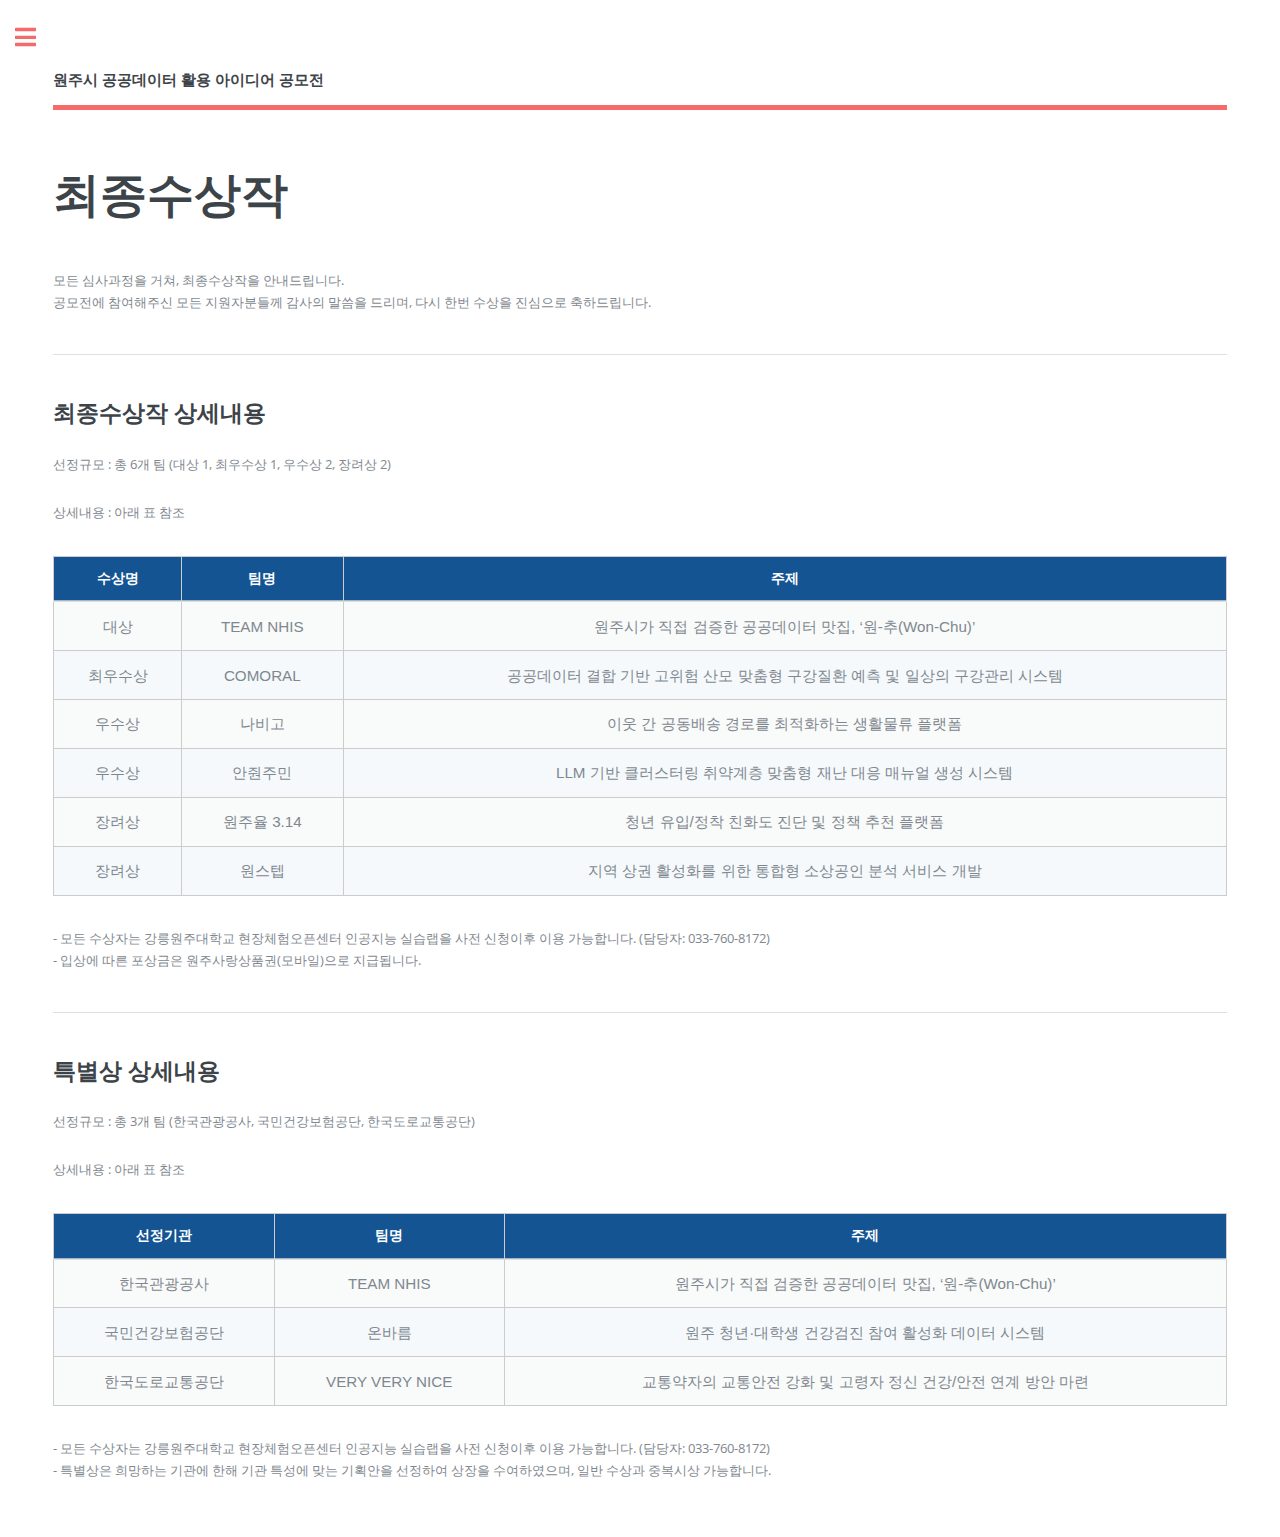
<file: finalentry.html>
<!DOCTYPE HTML>
<!--
	Editorial by HTML5 UP
	html5up.net | @ajlkn
	Free for personal and commercial use under the CCA 3.0 license (html5up.net/license)
-->
<html>
	<head>
		<title>원주시 공공데이터 활용 아이디어 공모전</title>
		<meta charset="utf-8" />
		<meta name="viewport" content="width=device-width, initial-scale=1, user-scalable=no" />
		<link rel="stylesheet" href="assets/css/main.css" />
	</head>
	<body class="is-preload">

		<!-- Wrapper -->
			<div id="wrapper">

				<!-- Main -->
					<div id="main">
						<div class="inner">

							<!-- Header -->
							<header id="header">
								<a href="index.html" class="logo"><strong>원주시 공공데이터 활용 아이디어 공모전</strong> </a>
								<!-- <ul class="icons">
									<li><a href="#" class="icon brands fa-twitter"><span class="label">Twitter</span></a></li>
									<li><a href="#" class="icon brands fa-facebook-f"><span class="label">Facebook</span></a></li>
									<li><a href="#" class="icon brands fa-snapchat-ghost"><span class="label">Snapchat</span></a></li>
									<li><a href="#" class="icon brands fa-instagram"><span class="label">Instagram</span></a></li>
									<li><a href="#" class="icon brands fa-medium-m"><span class="label">Medium</span></a></li>
								</ul> -->
							</header>

							<!-- Content -->
								<section>
									<header class="main">
										<h1>최종수상작</h1>
									</header>

									<!-- <span class="image main"><img src="images/pic11.jpg" alt="" /></span> -->

									<p>모든 심사과정을 거쳐, 최종수상작을 안내드립니다. <br />
                                    공모전에 참여해주신 모든 지원자분들께 감사의 말씀을 드리며, 다시 한번 수상을 진심으로 축하드립니다.</p>
									<!-- <p>Lorem ipsum dolor sit amet, consectetur adipiscing elit. Duis dapibus rutrum facilisis. Class aptent taciti sociosqu ad litora torquent per conubia nostra, per inceptos himenaeos. Etiam tristique libero eu nibh porttitor fermentum. Nullam venenatis erat id vehicula viverra. Nunc ultrices eros ut ultricies condimentum. Mauris risus lacus, blandit sit amet venenatis non, bibendum vitae dolor. Nunc lorem mauris, fringilla in aliquam at, euismod in lectus. Pellentesque habitant morbi tristique senectus et netus et malesuada fames ac turpis egestas. In non lorem sit amet elit placerat maximus. Pellentesque aliquam maximus risus, vel sed vehicula.</p>
									<p>Interdum et malesuada fames ac ante ipsum primis in faucibus. Pellentesque venenatis dolor imperdiet dolor mattis sagittis. Praesent rutrum sem diam, vitae egestas enim auctor sit amet. Pellentesque leo mauris, consectetur id ipsum sit amet, fersapien risus, commodo eget turpis at, elementum convallis elit. Pellentesque enim turpis, hendrerit tristique lorem ipsum dolor.</p>  -->

									<hr class="major" />

									<h2>최종수상작 상세내용</h2>
									<p>선정규모 : 총 6개 팀 (대상 1, 최우수상 1, 우수상 2, 장려상 2)</p>
                                    <p>상세내용 : 아래 표 참조</p>
									<style>
                                        table.schedule {
                                          width: 100%;
                                          border-collapse: collapse;
                                          margin: 2rem 0;
                                          font-family: sans-serif;
                                          font-size: 0.95rem;
                                          text-align: center;
                                        }
                                        table.schedule th,
                                        table.schedule td {
                                            border: 1px solid #ccc;
                                            padding: 0.75em;
                                            text-align: center;
                                        }

                                        table.schedule th {
                                            background-color: #145493;
                                            color: #fff;
                                        }

                                        table.schedule tr:nth-child(even) {
                                            background-color: #f5f9fc;
                                        }
                                        </style>

                                        <table class="schedule">
                                        <thead>
                                            <tr>
                                            <th>수상명</th>
                                            <th>팀명</th>
                                            <th>주제</th>
                                            </tr>
                                        </thead>
                                        <tbody>
                                            <tr>
                                            <td>대상</td>
                                            <td>TEAM NHIS</td>
                                            <td>원주시가 직접 검증한 공공데이터 맛집, ‘원-추(Won-Chu)’</td>
                                            </tr>
                                            <tr>
                                            <td>최우수상</td>
                                            <td>COMORAL</td>
                                            <td>공공데이터 결합 기반 고위험 산모 맞춤형 구강질환 예측 및 일상의 구강관리 시스템</td>
                                            </tr>
                                            <tr>
                                            <td>우수상</td>
                                            <td>나비고</td>
                                            <td>이웃 간 공동배송 경로를 최적화하는 생활물류 플랫폼</td>
                                            </tr>
                                            <tr>
                                            <td>우수상</td>
                                            <td>안줜주민</td>
                                            <td>LLM 기반 클러스터링 취약계층 맞춤형 재난 대응 매뉴얼 생성 시스템</td>
                                            </tr>
                                            <tr>
                                            <td>장려상</td>
                                            <td>원주율 3.14</td>
                                            <td>청년 유입/정착 친화도 진단 및 정책 추천 플랫폼</td>
                                            </tr>
                                            <tr>
                                            <td>장려상</td>
                                            <td>원스텝</td>
                                            <td>지역 상권 활성화를 위한 통합형 소상공인 분석 서비스 개발</td>
                                            </tr>
                                        </tbody>
                                        </table>
                                        <p>- 모든 수상자는 강릉원주대학교 현장체험오픈센터 인공지능 실습랩을 사전 신청이후 이용 가능합니다. (담당자: 033-760-8172)<br />
                                        - 입상에 따른 포상금은 원주사랑상품권(모바일)으로 지급됩니다.</p>

                                    <hr class="major" />

									<h2>특별상 상세내용</h2>
									<p>선정규모 : 총 3개 팀 (한국관광공사, 국민건강보험공단, 한국도로교통공단)</p>
                                    <p>상세내용 : 아래 표 참조</p>
                                    <table class="schedule">
                                        <thead>
                                            <tr>
                                            <th>선정기관</th>
                                            <th>팀명</th>
                                            <th>주제</th>
                                            </tr>
                                        </thead>
                                        <tbody>
                                            <tr>
                                            <td>한국관광공사</td>
                                            <td>TEAM NHIS</td>
                                            <td>원주시가 직접 검증한 공공데이터 맛집, ‘원-추(Won-Chu)’</td>
                                            </tr>
                                            <tr>
                                            <td>국민건강보험공단</td>
                                            <td>온바름</td>
                                            <td>원주 청년·대학생 건강검진 참여 활성화 데이터 시스템</td>
                                            </tr>
                                            <tr>
                                            <td>한국도로교통공단</td>
                                            <td>VERY VERY NICE</td>
                                            <td>교통약자의 교통안전 강화 및 고령자 정신 건강/안전 연계 방안 마련</td>
                                            </tr>
                                        </tbody>
                                        </table>
                                            <p>- 모든 수상자는 강릉원주대학교 현장체험오픈센터 인공지능 실습랩을 사전 신청이후 이용 가능합니다. (담당자: 033-760-8172)<br />
                                            - 특별상은 희망하는 기관에 한해 기관 특성에 맞는 기획안을 선정하여 상장을 수여하였으며, 일반 수상과 중복시상 가능합니다.<br />
								</section>

						</div>
					</div>

				<!-- Sidebar -->
					<div id="sidebar">
						<div class="inner">

							<!-- Search -->
								<!-- <section id="search" class="alt">
									<form method="post" action="#">
										<input type="text" name="query" id="query" placeholder="Search" />
									</form>
								</section> -->

							<!-- Menu -->
                            <nav id="menu">
                                <header class="major">
                                    <h2>메뉴</h2>
                                </header>
                                <ul>
                                    <li><a href="index.html">메인화면</a></li>
                                    <li><a href="notice.html">공지사항</a></li>
                                    <li>
                                        <span>프로그램 정보</span>
                                        <ul style="display: block;">
                                            <li><a href="introduce.html">프로그램 소개</a></li>
                                            <li><a href="schedule.html">일정안내</a></li>
                                            <li><a href="awards.html">시상내용</a></li>
                                            <li><a href="submit.html">제출안내</a></li>
                                            <li><a href="opendata_list.html">공공데이터 제공 웹사이트 목록</a></li>
                                            <li><a href="finalentry.html">최종 수상작</a></li>
                                        </ul>
                                    </li>
                                    <li>
                                        <span>커뮤니티</span>
                                        <ul style="display: block;">
                                            <li><a href="notice_all.html">공지사항 모아보기</a></li>
                                            <li><a href="participation_note.html">참여 유의사항</a></li>
                                            <li><a href="qna.html">자주 묻는 질문</a></li>
                                        </ul>
                                    </li>
                                    <!-- <li><a href="watch_together.html">출품작 함께보기</a></li> -->
                                    <!-- <li>
                                        <span class="opener">Another Submenu</span>
                                        <ul>
                                            <li><a href="#">Lorem Dolor</a></li>
                                            <li><a href="#">Ipsum Adipiscing</a></li>
                                            <li><a href="#">Tempus Magna</a></li>
                                            <li><a href="#">Feugiat Veroeros</a></li>
                                        </ul>
                                    </li>
                                    <li><a href="#">Maximus Erat</a></li>
                                    <li><a href="#">Sapien Mauris</a></li>
                                    <li><a href="#">Amet Lacinia</a></li> -->
                                </ul>
                            </nav>

							<!-- Section -->
								<!-- <section>
									<header class="major">
										<h2>Ante interdum</h2>
									</header>
									<div class="mini-posts">
										<article>
											<a href="#" class="image"><img src="images/pic07.jpg" alt="" /></a>
											<p>Aenean ornare velit lacus, ac varius enim lorem ullamcorper dolore aliquam.</p>
										</article>
										<article>
											<a href="#" class="image"><img src="images/pic08.jpg" alt="" /></a>
											<p>Aenean ornare velit lacus, ac varius enim lorem ullamcorper dolore aliquam.</p>
										</article>
										<article>
											<a href="#" class="image"><img src="images/pic09.jpg" alt="" /></a>
											<p>Aenean ornare velit lacus, ac varius enim lorem ullamcorper dolore aliquam.</p>
										</article>
									</div>
									<ul class="actions">
										<li><a href="#" class="button">More</a></li>
									</ul>
								</section> -->

							<!-- Section -->
                            <section>
                                <header class="major">
                                    <h2>문의사항</h2>
                                </header>
                                <p>문의사항은 아래 메일로 부탁드립니다 🤗</p>
                                <ul class="contact">
                                    <li class="icon solid fa-envelope"><a href="#">yeon-jae.lee@raizegls.com</a></li>
                                    <!--  <li class="icon solid fa-phone">(000) 000-0000</li>
                                    <li class="icon solid fa-home">1234 Somewhere Road #8254<br />
                                    Nashville, TN 00000-0000</li> -->
                                </ul>
                            </section>

							<!-- Footer -->
								<footer id="footer">
									<p class="copyright">&copy; wjdatacon. All rights reserved. Demo Images: <a href="https://unsplash.com">Unsplash</a>. Design: <a href="https://html5up.net">HTML5 UP</a>.</p>
								</footer>

						</div>
					</div>

			</div>

		<!-- Scripts -->
			<script src="assets/js/jquery.min.js"></script>
			<script src="assets/js/browser.min.js"></script>
			<script src="assets/js/breakpoints.min.js"></script>
			<script src="assets/js/util.js"></script>
			<script src="assets/js/main.js"></script>

	</body>
</html>
</file>
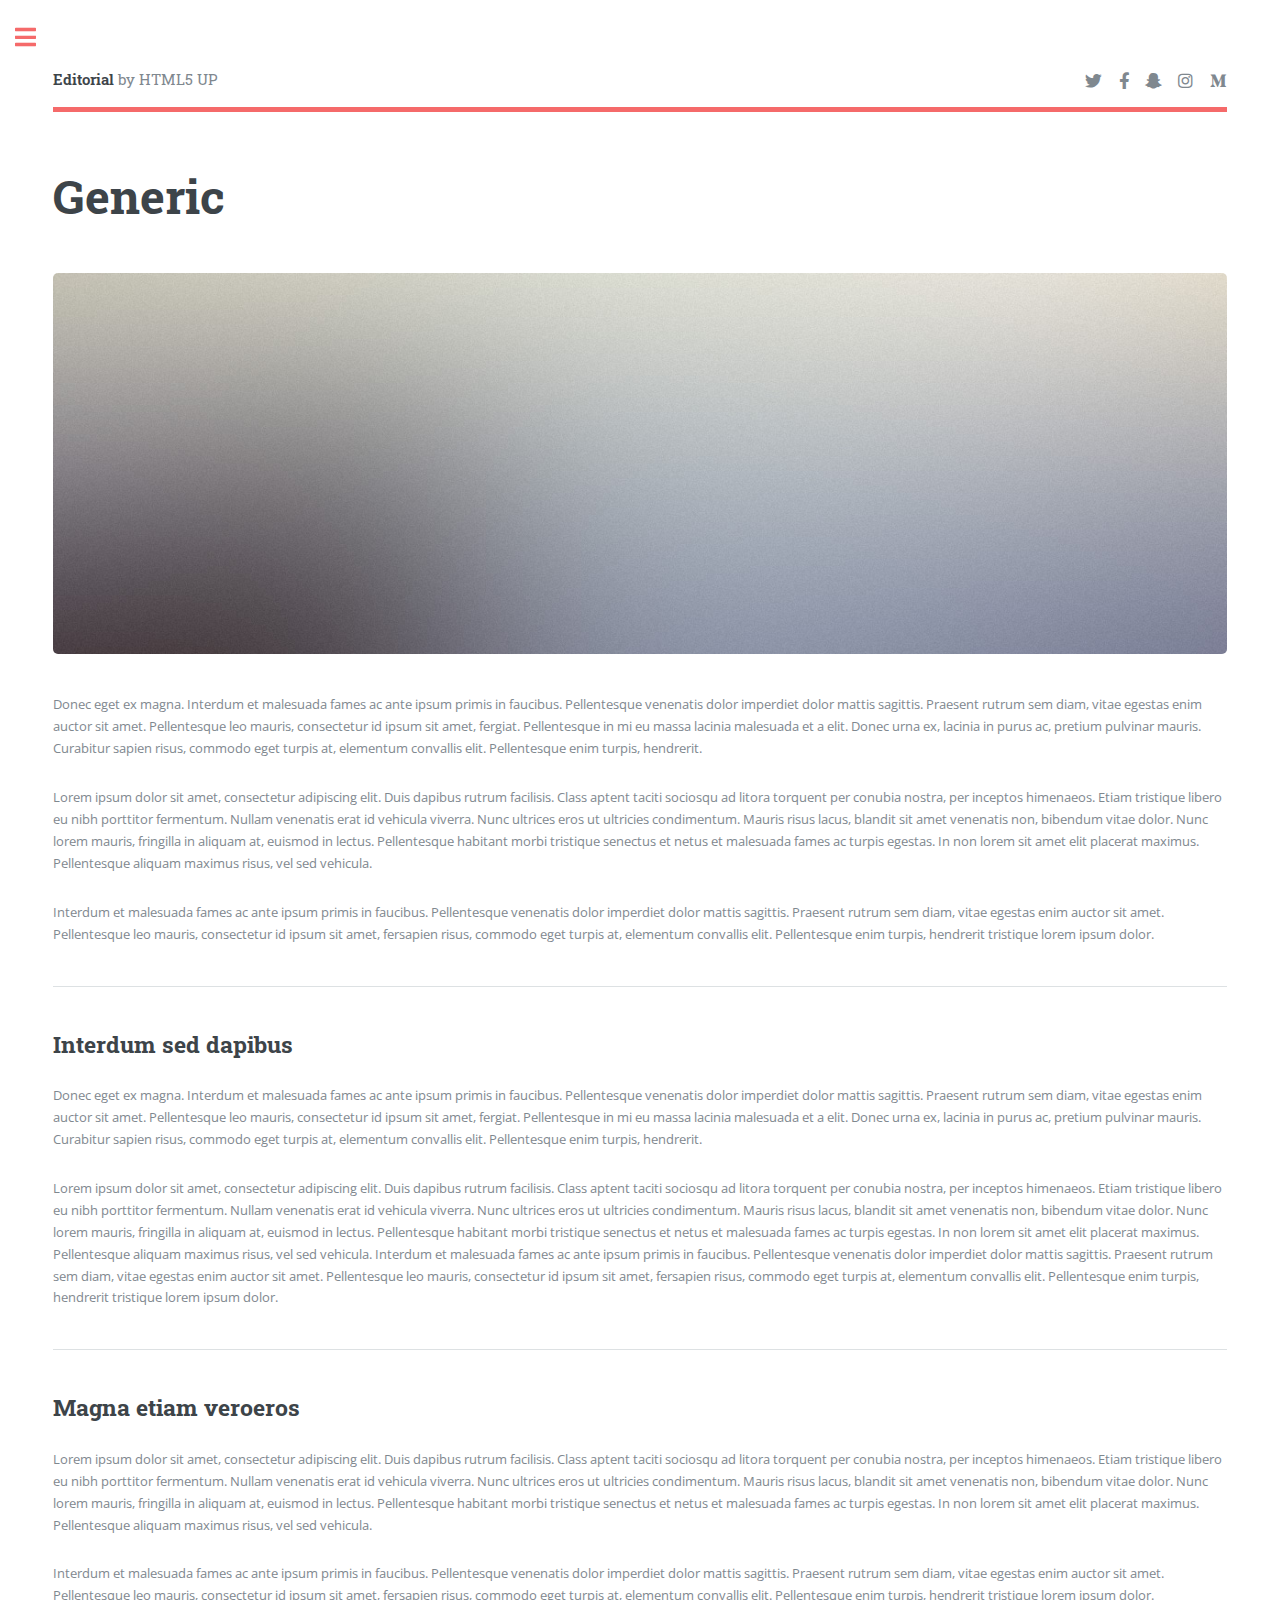
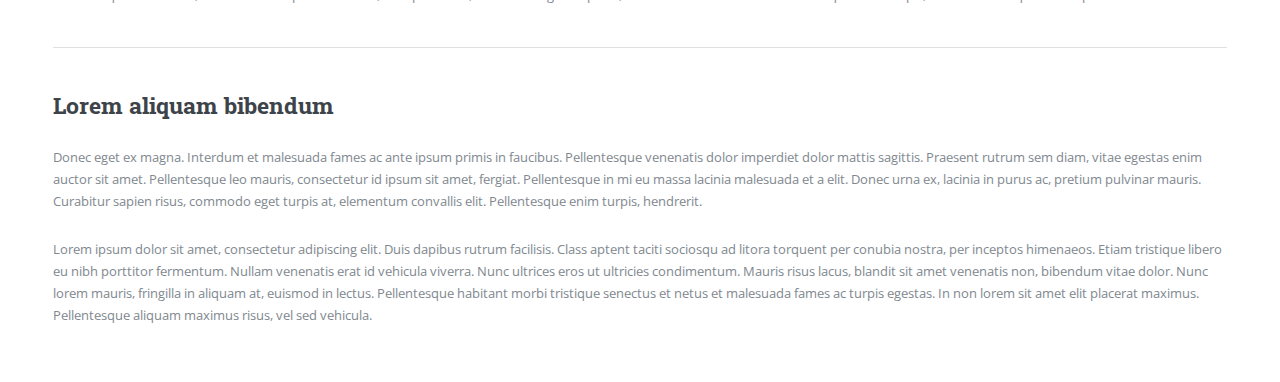
<file: generic.html>
<!DOCTYPE HTML>
<!--
	Editorial by HTML5 UP
	html5up.net | @ajlkn
	Free for personal and commercial use under the CCA 3.0 license (html5up.net/license)
-->
<html>
	<head>
		<title>Generic - Editorial by HTML5 UP</title>
		<meta charset="utf-8" />
		<meta name="viewport" content="width=device-width, initial-scale=1, user-scalable=no" />
		<link rel="stylesheet" href="assets/css/main.css" />
	</head>
	<body class="is-preload">

		<!-- Wrapper -->
			<div id="wrapper">

				<!-- Main -->
					<div id="main">
						<div class="inner">

							<!-- Header -->
								<header id="header">
									<a href="index.html" class="logo"><strong>Editorial</strong> by HTML5 UP</a>
									<ul class="icons">
										<li><a href="#" class="icon brands fa-twitter"><span class="label">Twitter</span></a></li>
										<li><a href="#" class="icon brands fa-facebook-f"><span class="label">Facebook</span></a></li>
										<li><a href="#" class="icon brands fa-snapchat-ghost"><span class="label">Snapchat</span></a></li>
										<li><a href="#" class="icon brands fa-instagram"><span class="label">Instagram</span></a></li>
										<li><a href="#" class="icon brands fa-medium-m"><span class="label">Medium</span></a></li>
									</ul>
								</header>

							<!-- Content -->
								<section>
									<header class="main">
										<h1>Generic</h1>
									</header>

									<span class="image main"><img src="images/pic11.jpg" alt="" /></span>

									<p>Donec eget ex magna. Interdum et malesuada fames ac ante ipsum primis in faucibus. Pellentesque venenatis dolor imperdiet dolor mattis sagittis. Praesent rutrum sem diam, vitae egestas enim auctor sit amet. Pellentesque leo mauris, consectetur id ipsum sit amet, fergiat. Pellentesque in mi eu massa lacinia malesuada et a elit. Donec urna ex, lacinia in purus ac, pretium pulvinar mauris. Curabitur sapien risus, commodo eget turpis at, elementum convallis elit. Pellentesque enim turpis, hendrerit.</p>
									<p>Lorem ipsum dolor sit amet, consectetur adipiscing elit. Duis dapibus rutrum facilisis. Class aptent taciti sociosqu ad litora torquent per conubia nostra, per inceptos himenaeos. Etiam tristique libero eu nibh porttitor fermentum. Nullam venenatis erat id vehicula viverra. Nunc ultrices eros ut ultricies condimentum. Mauris risus lacus, blandit sit amet venenatis non, bibendum vitae dolor. Nunc lorem mauris, fringilla in aliquam at, euismod in lectus. Pellentesque habitant morbi tristique senectus et netus et malesuada fames ac turpis egestas. In non lorem sit amet elit placerat maximus. Pellentesque aliquam maximus risus, vel sed vehicula.</p>
									<p>Interdum et malesuada fames ac ante ipsum primis in faucibus. Pellentesque venenatis dolor imperdiet dolor mattis sagittis. Praesent rutrum sem diam, vitae egestas enim auctor sit amet. Pellentesque leo mauris, consectetur id ipsum sit amet, fersapien risus, commodo eget turpis at, elementum convallis elit. Pellentesque enim turpis, hendrerit tristique lorem ipsum dolor.</p>

									<hr class="major" />

									<h2>Interdum sed dapibus</h2>
									<p>Donec eget ex magna. Interdum et malesuada fames ac ante ipsum primis in faucibus. Pellentesque venenatis dolor imperdiet dolor mattis sagittis. Praesent rutrum sem diam, vitae egestas enim auctor sit amet. Pellentesque leo mauris, consectetur id ipsum sit amet, fergiat. Pellentesque in mi eu massa lacinia malesuada et a elit. Donec urna ex, lacinia in purus ac, pretium pulvinar mauris. Curabitur sapien risus, commodo eget turpis at, elementum convallis elit. Pellentesque enim turpis, hendrerit.</p>
									<p>Lorem ipsum dolor sit amet, consectetur adipiscing elit. Duis dapibus rutrum facilisis. Class aptent taciti sociosqu ad litora torquent per conubia nostra, per inceptos himenaeos. Etiam tristique libero eu nibh porttitor fermentum. Nullam venenatis erat id vehicula viverra. Nunc ultrices eros ut ultricies condimentum. Mauris risus lacus, blandit sit amet venenatis non, bibendum vitae dolor. Nunc lorem mauris, fringilla in aliquam at, euismod in lectus. Pellentesque habitant morbi tristique senectus et netus et malesuada fames ac turpis egestas. In non lorem sit amet elit placerat maximus. Pellentesque aliquam maximus risus, vel sed vehicula. Interdum et malesuada fames ac ante ipsum primis in faucibus. Pellentesque venenatis dolor imperdiet dolor mattis sagittis. Praesent rutrum sem diam, vitae egestas enim auctor sit amet. Pellentesque leo mauris, consectetur id ipsum sit amet, fersapien risus, commodo eget turpis at, elementum convallis elit. Pellentesque enim turpis, hendrerit tristique lorem ipsum dolor.</p>

									<hr class="major" />

									<h2>Magna etiam veroeros</h2>
									<p>Lorem ipsum dolor sit amet, consectetur adipiscing elit. Duis dapibus rutrum facilisis. Class aptent taciti sociosqu ad litora torquent per conubia nostra, per inceptos himenaeos. Etiam tristique libero eu nibh porttitor fermentum. Nullam venenatis erat id vehicula viverra. Nunc ultrices eros ut ultricies condimentum. Mauris risus lacus, blandit sit amet venenatis non, bibendum vitae dolor. Nunc lorem mauris, fringilla in aliquam at, euismod in lectus. Pellentesque habitant morbi tristique senectus et netus et malesuada fames ac turpis egestas. In non lorem sit amet elit placerat maximus. Pellentesque aliquam maximus risus, vel sed vehicula.</p>
									<p>Interdum et malesuada fames ac ante ipsum primis in faucibus. Pellentesque venenatis dolor imperdiet dolor mattis sagittis. Praesent rutrum sem diam, vitae egestas enim auctor sit amet. Pellentesque leo mauris, consectetur id ipsum sit amet, fersapien risus, commodo eget turpis at, elementum convallis elit. Pellentesque enim turpis, hendrerit tristique lorem ipsum dolor.</p>

									<hr class="major" />

									<h2>Lorem aliquam bibendum</h2>
									<p>Donec eget ex magna. Interdum et malesuada fames ac ante ipsum primis in faucibus. Pellentesque venenatis dolor imperdiet dolor mattis sagittis. Praesent rutrum sem diam, vitae egestas enim auctor sit amet. Pellentesque leo mauris, consectetur id ipsum sit amet, fergiat. Pellentesque in mi eu massa lacinia malesuada et a elit. Donec urna ex, lacinia in purus ac, pretium pulvinar mauris. Curabitur sapien risus, commodo eget turpis at, elementum convallis elit. Pellentesque enim turpis, hendrerit.</p>
									<p>Lorem ipsum dolor sit amet, consectetur adipiscing elit. Duis dapibus rutrum facilisis. Class aptent taciti sociosqu ad litora torquent per conubia nostra, per inceptos himenaeos. Etiam tristique libero eu nibh porttitor fermentum. Nullam venenatis erat id vehicula viverra. Nunc ultrices eros ut ultricies condimentum. Mauris risus lacus, blandit sit amet venenatis non, bibendum vitae dolor. Nunc lorem mauris, fringilla in aliquam at, euismod in lectus. Pellentesque habitant morbi tristique senectus et netus et malesuada fames ac turpis egestas. In non lorem sit amet elit placerat maximus. Pellentesque aliquam maximus risus, vel sed vehicula.</p>

								</section>

						</div>
					</div>

				<!-- Sidebar -->
					<div id="sidebar">
						<div class="inner">

							<!-- Search -->
								<section id="search" class="alt">
									<form method="post" action="#">
										<input type="text" name="query" id="query" placeholder="Search" />
									</form>
								</section>

							<!-- Menu -->
								<nav id="menu">
									<header class="major">
										<h2>Menu</h2>
									</header>
									<ul>
										<li><a href="index.html">Homepage</a></li>
										<li><a href="generic.html">Generic</a></li>
										<li><a href="elements.html">Elements</a></li>
										<li>
											<span class="opener">Submenu</span>
											<ul>
												<li><a href="#">Lorem Dolor</a></li>
												<li><a href="#">Ipsum Adipiscing</a></li>
												<li><a href="#">Tempus Magna</a></li>
												<li><a href="#">Feugiat Veroeros</a></li>
											</ul>
										</li>
										<li><a href="#">Etiam Dolore</a></li>
										<li><a href="#">Adipiscing</a></li>
										<li>
											<span class="opener">Another Submenu</span>
											<ul>
												<li><a href="#">Lorem Dolor</a></li>
												<li><a href="#">Ipsum Adipiscing</a></li>
												<li><a href="#">Tempus Magna</a></li>
												<li><a href="#">Feugiat Veroeros</a></li>
											</ul>
										</li>
										<li><a href="#">Maximus Erat</a></li>
										<li><a href="#">Sapien Mauris</a></li>
										<li><a href="#">Amet Lacinia</a></li>
									</ul>
								</nav>

							<!-- Section -->
								<section>
									<header class="major">
										<h2>Ante interdum</h2>
									</header>
									<div class="mini-posts">
										<article>
											<a href="#" class="image"><img src="images/pic07.jpg" alt="" /></a>
											<p>Aenean ornare velit lacus, ac varius enim lorem ullamcorper dolore aliquam.</p>
										</article>
										<article>
											<a href="#" class="image"><img src="images/pic08.jpg" alt="" /></a>
											<p>Aenean ornare velit lacus, ac varius enim lorem ullamcorper dolore aliquam.</p>
										</article>
										<article>
											<a href="#" class="image"><img src="images/pic09.jpg" alt="" /></a>
											<p>Aenean ornare velit lacus, ac varius enim lorem ullamcorper dolore aliquam.</p>
										</article>
									</div>
									<ul class="actions">
										<li><a href="#" class="button">More</a></li>
									</ul>
								</section>

							<!-- Section -->
								<section>
									<header class="major">
										<h2>Get in touch</h2>
									</header>
									<p>Sed varius enim lorem ullamcorper dolore aliquam aenean ornare velit lacus, ac varius enim lorem ullamcorper dolore. Proin sed aliquam facilisis ante interdum. Sed nulla amet lorem feugiat tempus aliquam.</p>
									<ul class="contact">
										<li class="icon solid fa-envelope"><a href="#">information@untitled.tld</a></li>
										<li class="icon solid fa-phone">(000) 000-0000</li>
										<li class="icon solid fa-home">1234 Somewhere Road #8254<br />
										Nashville, TN 00000-0000</li>
									</ul>
								</section>

							<!-- Footer -->
								<footer id="footer">
									<p class="copyright">&copy; Untitled. All rights reserved. Demo Images: <a href="https://unsplash.com">Unsplash</a>. Design: <a href="https://html5up.net">HTML5 UP</a>.</p>
								</footer>

						</div>
					</div>

			</div>

		<!-- Scripts -->
			<script src="assets/js/jquery.min.js"></script>
			<script src="assets/js/browser.min.js"></script>
			<script src="assets/js/breakpoints.min.js"></script>
			<script src="assets/js/util.js"></script>
			<script src="assets/js/main.js"></script>

	</body>
</html>
</file>
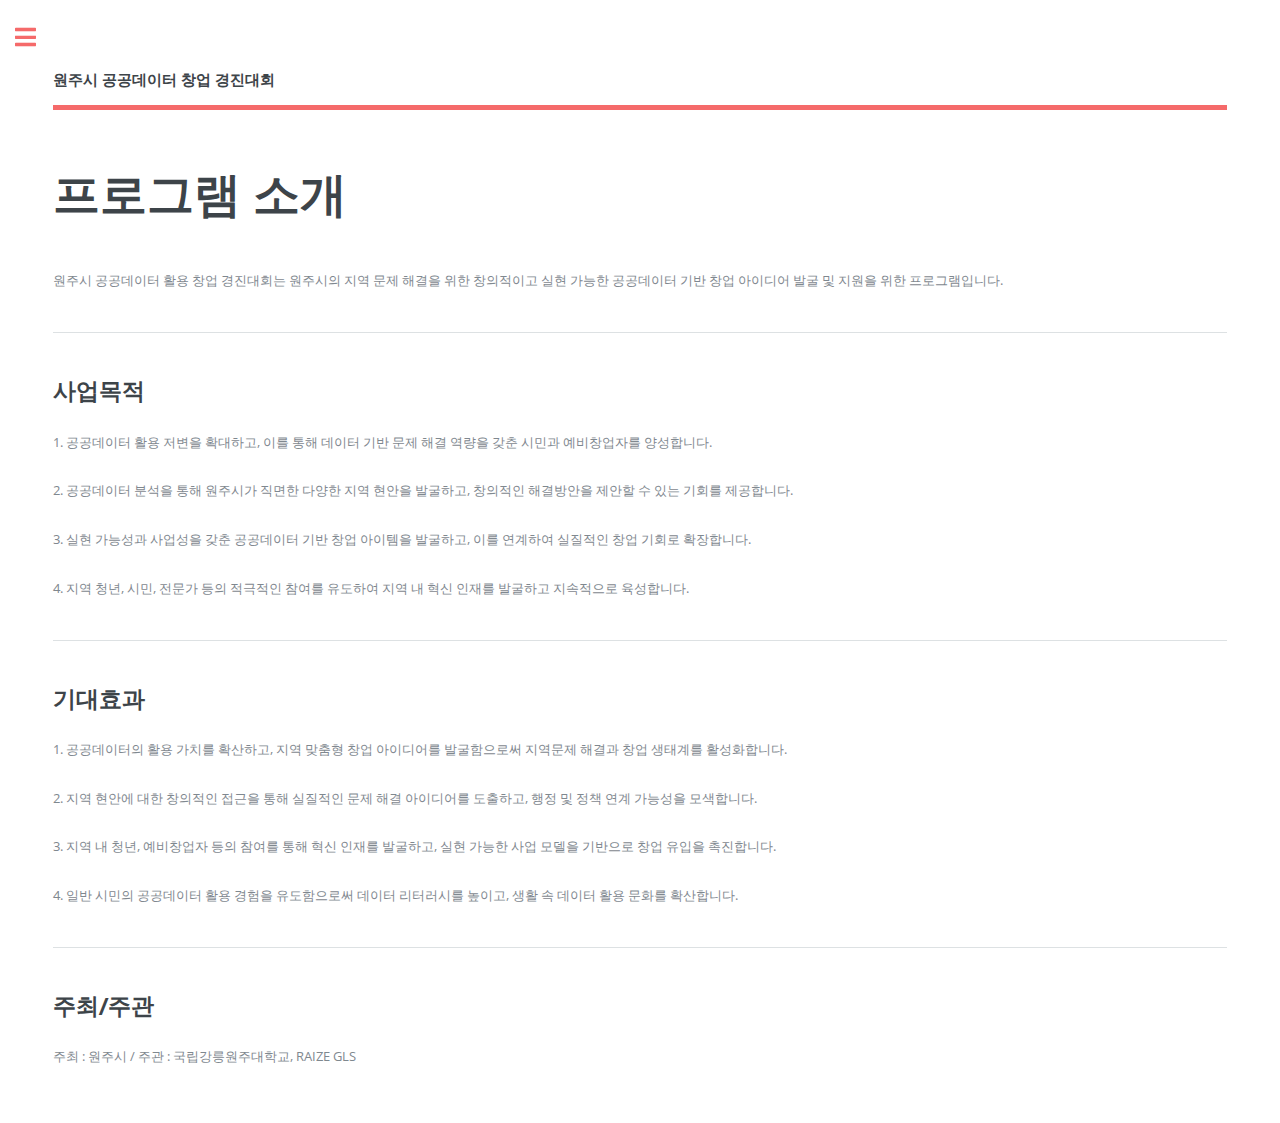
<file: introduce.html>
<!DOCTYPE HTML>
<!--
	Editorial by HTML5 UP
	html5up.net | @ajlkn
	Free for personal and commercial use under the CCA 3.0 license (html5up.net/license)
-->
<html>
	<head>
		<title>원주시 공공데이터 창업경진대회</title>
		<meta charset="utf-8" />
		<meta name="viewport" content="width=device-width, initial-scale=1, user-scalable=no" />
		<link rel="stylesheet" href="assets/css/main.css" />
	</head>
	<body class="is-preload">

		<!-- Wrapper -->
			<div id="wrapper">

				<!-- Main -->
					<div id="main">
						<div class="inner">

							<!-- Header -->
							<header id="header">
								<a href="index.html" class="logo"><strong>원주시 공공데이터 창업 경진대회</strong> </a>
								<!-- <ul class="icons">
									<li><a href="#" class="icon brands fa-twitter"><span class="label">Twitter</span></a></li>
									<li><a href="#" class="icon brands fa-facebook-f"><span class="label">Facebook</span></a></li>
									<li><a href="#" class="icon brands fa-snapchat-ghost"><span class="label">Snapchat</span></a></li>
									<li><a href="#" class="icon brands fa-instagram"><span class="label">Instagram</span></a></li>
									<li><a href="#" class="icon brands fa-medium-m"><span class="label">Medium</span></a></li>
								</ul> -->
							</header>

							<!-- Content -->
								<section>
									<header class="main">
										<h1>프로그램 소개</h1>
									</header>

									<!-- <span class="image main"><img src="images/pic11.jpg" alt="" /></span> -->

									<p>원주시 공공데이터 활용 창업 경진대회는 원주시의 지역 문제 해결을 위한 창의적이고 실현 가능한 공공데이터 기반 창업 아이디어 발굴 및 지원을 위한 프로그램입니다.</p>
									<!-- <p>Lorem ipsum dolor sit amet, consectetur adipiscing elit. Duis dapibus rutrum facilisis. Class aptent taciti sociosqu ad litora torquent per conubia nostra, per inceptos himenaeos. Etiam tristique libero eu nibh porttitor fermentum. Nullam venenatis erat id vehicula viverra. Nunc ultrices eros ut ultricies condimentum. Mauris risus lacus, blandit sit amet venenatis non, bibendum vitae dolor. Nunc lorem mauris, fringilla in aliquam at, euismod in lectus. Pellentesque habitant morbi tristique senectus et netus et malesuada fames ac turpis egestas. In non lorem sit amet elit placerat maximus. Pellentesque aliquam maximus risus, vel sed vehicula.</p>
									<p>Interdum et malesuada fames ac ante ipsum primis in faucibus. Pellentesque venenatis dolor imperdiet dolor mattis sagittis. Praesent rutrum sem diam, vitae egestas enim auctor sit amet. Pellentesque leo mauris, consectetur id ipsum sit amet, fersapien risus, commodo eget turpis at, elementum convallis elit. Pellentesque enim turpis, hendrerit tristique lorem ipsum dolor.</p>  -->

									<hr class="major" />

									<h2>사업목적</h2>
									<p>1. 공공데이터 활용 저변을 확대하고, 이를 통해 데이터 기반 문제 해결 역량을 갖춘 시민과 예비창업자를 양성합니다.</p>
									<p>2. 공공데이터 분석을 통해 원주시가 직면한 다양한 지역 현안을 발굴하고, 창의적인 해결방안을 제안할 수 있는 기회를 제공합니다.</p>
									<p>3. 실현 가능성과 사업성을 갖춘 공공데이터 기반 창업 아이템을 발굴하고, 이를 연계하여 실질적인 창업 기회로 확장합니다.</p>
									<p>4. 지역 청년, 시민, 전문가 등의 적극적인 참여를 유도하여 지역 내 혁신 인재를 발굴하고 지속적으로 육성합니다.</p>
									<!-- <p>Lorem ipsum dolor sit amet, consectetur adipiscing elit. Duis dapibus rutrum facilisis. Class aptent taciti sociosqu ad litora torquent per conubia nostra, per inceptos himenaeos. Etiam tristique libero eu nibh porttitor fermentum. Nullam venenatis erat id vehicula viverra. Nunc ultrices eros ut ultricies condimentum. Mauris risus lacus, blandit sit amet venenatis non, bibendum vitae dolor. Nunc lorem mauris, fringilla in aliquam at, euismod in lectus. Pellentesque habitant morbi tristique senectus et netus et malesuada fames ac turpis egestas. In non lorem sit amet elit placerat maximus. Pellentesque aliquam maximus risus, vel sed vehicula. Interdum et malesuada fames ac ante ipsum primis in faucibus. Pellentesque venenatis dolor imperdiet dolor mattis sagittis. Praesent rutrum sem diam, vitae egestas enim auctor sit amet. Pellentesque leo mauris, consectetur id ipsum sit amet, fersapien risus, commodo eget turpis at, elementum convallis elit. Pellentesque enim turpis, hendrerit tristique lorem ipsum dolor.</p> -->

									<hr class="major" />

									<h2>기대효과</h2>
									<p>1. 공공데이터의 활용 가치를 확산하고, 지역 맞춤형 창업 아이디어를 발굴함으로써 지역문제 해결과 창업 생태계를 활성화합니다.</p>
									<p>2. 지역 현안에 대한 창의적인 접근을 통해 실질적인 문제 해결 아이디어를 도출하고, 행정 및 정책 연계 가능성을 모색합니다.</p>
									<p>3. 지역 내 청년, 예비창업자 등의 참여를 통해 혁신 인재를 발굴하고, 실현 가능한 사업 모델을 기반으로 창업 유입을 촉진합니다.</p>
									<p>4. 일반 시민의 공공데이터 활용 경험을 유도함으로써 데이터 리터러시를 높이고, 생활 속 데이터 활용 문화를 확산합니다.</p>
									
									<hr class="major" />

									<h2>주최/주관</h2>
									<p>주최 : 원주시 / 주관 : 국립강릉원주대학교, RAIZE GLS</p>

								</section>

						</div>
					</div>

				<!-- Sidebar -->
					<div id="sidebar">
						<div class="inner">

							<!-- Search -->
								<!-- <section id="search" class="alt">
									<form method="post" action="#">
										<input type="text" name="query" id="query" placeholder="Search" />
									</form>
								</section> -->

							<!-- Menu -->
                            <nav id="menu">
                                <header class="major">
                                    <h2>메뉴</h2>
                                </header>
                                <ul>
                                    <li><a href="index.html">메인화면</a></li>
                                    <li><a href="notice.html">공지사항</a></li>
                                    <li>
                                        <span>프로그램 정보</span>
                                        <ul style="display: block;">
                                            <li><a href="introduce.html">프로그램 소개</a></li>
                                            <li><a href="schedule.html">일정안내</a></li>
                                            <li><a href="awards.html">시상내용</a></li>
                                            <li><a href="#">제출안내</a></li>
                                        </ul>
                                    </li>
                                    <li>
                                        <span>커뮤니티</span>
                                        <ul style="display: block;">
                                            <li><a href="notice_all.html">공지사항 모아보기</a></li>
                                            <li><a href="participation_note.html">참여 유의사항</a></li>
                                            <li><a href="qna.html">자주 묻는 질문</a></li>
                                        </ul>
                                    </li>
                                    <li><a href="watch_together.html">출품작 함께보기(추후오픈)</a></li>
                                    <!-- <li>
                                        <span class="opener">Another Submenu</span>
                                        <ul>
                                            <li><a href="#">Lorem Dolor</a></li>
                                            <li><a href="#">Ipsum Adipiscing</a></li>
                                            <li><a href="#">Tempus Magna</a></li>
                                            <li><a href="#">Feugiat Veroeros</a></li>
                                        </ul>
                                    </li>
                                    <li><a href="#">Maximus Erat</a></li>
                                    <li><a href="#">Sapien Mauris</a></li>
                                    <li><a href="#">Amet Lacinia</a></li> -->
                                </ul>
                            </nav>

							<!-- Section -->
								<!-- <section>
									<header class="major">
										<h2>Ante interdum</h2>
									</header>
									<div class="mini-posts">
										<article>
											<a href="#" class="image"><img src="images/pic07.jpg" alt="" /></a>
											<p>Aenean ornare velit lacus, ac varius enim lorem ullamcorper dolore aliquam.</p>
										</article>
										<article>
											<a href="#" class="image"><img src="images/pic08.jpg" alt="" /></a>
											<p>Aenean ornare velit lacus, ac varius enim lorem ullamcorper dolore aliquam.</p>
										</article>
										<article>
											<a href="#" class="image"><img src="images/pic09.jpg" alt="" /></a>
											<p>Aenean ornare velit lacus, ac varius enim lorem ullamcorper dolore aliquam.</p>
										</article>
									</div>
									<ul class="actions">
										<li><a href="#" class="button">More</a></li>
									</ul>
								</section> -->

							<!-- Section -->
                            <section>
                                <header class="major">
                                    <h2>문의사항</h2>
                                </header>
                                <p>문의사항은 아래 메일로 부탁드립니다 🤗</p>
                                <ul class="contact">
                                    <li class="icon solid fa-envelope"><a href="#">yeon-jae.lee@raizegls.com</a></li>
                                    <!--  <li class="icon solid fa-phone">(000) 000-0000</li>
                                    <li class="icon solid fa-home">1234 Somewhere Road #8254<br />
                                    Nashville, TN 00000-0000</li> -->
                                </ul>
                            </section>

							<!-- Footer -->
								<footer id="footer">
									<p class="copyright">&copy; Untitled. All rights reserved. Demo Images: <a href="https://unsplash.com">Unsplash</a>. Design: <a href="https://html5up.net">HTML5 UP</a>.</p>
								</footer>

						</div>
					</div>

			</div>

		<!-- Scripts -->
			<script src="assets/js/jquery.min.js"></script>
			<script src="assets/js/browser.min.js"></script>
			<script src="assets/js/breakpoints.min.js"></script>
			<script src="assets/js/util.js"></script>
			<script src="assets/js/main.js"></script>

	</body>
</html>
</file>
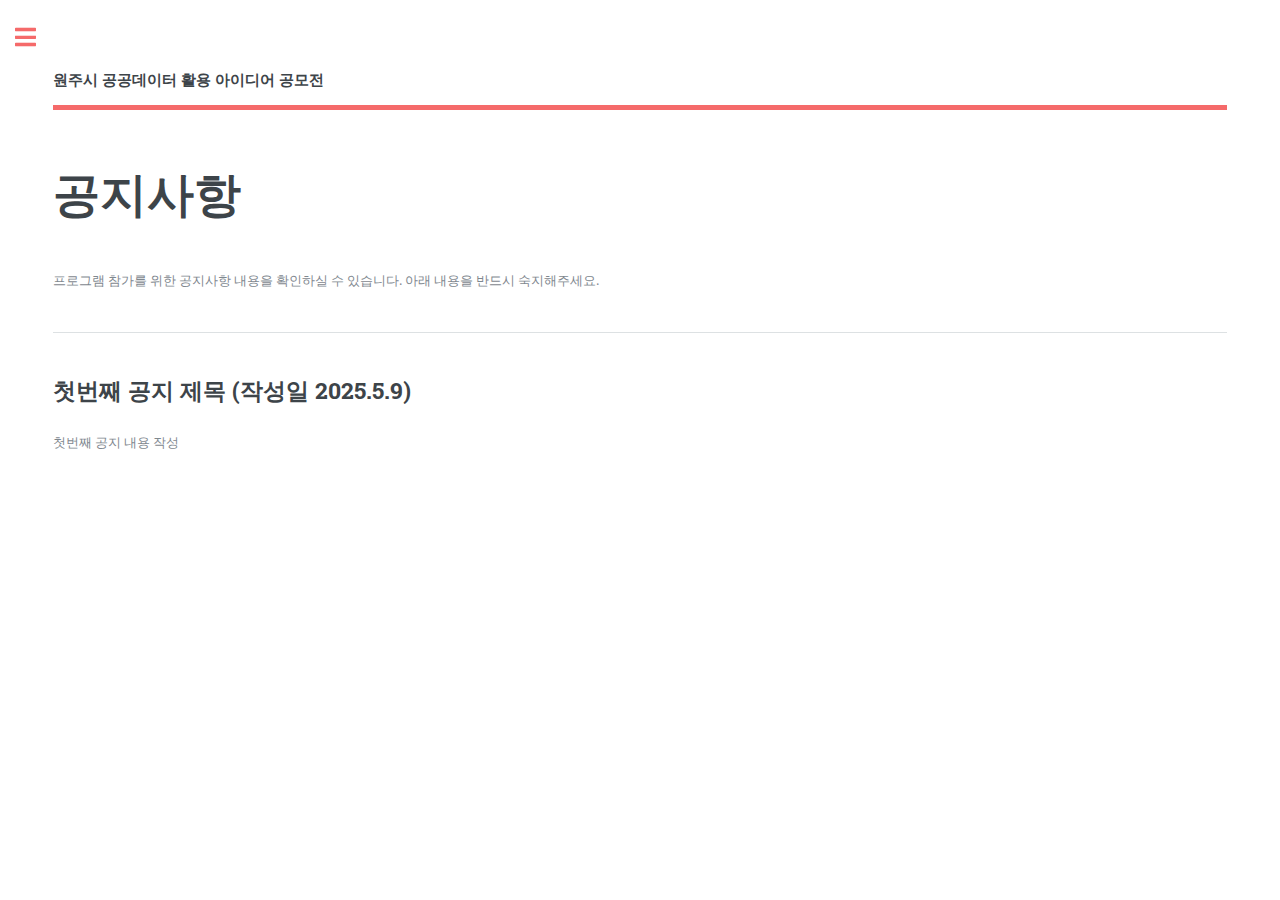
<file: notice.html>
<!DOCTYPE HTML>
<!--
	Editorial by HTML5 UP
	html5up.net | @ajlkn
	Free for personal and commercial use under the CCA 3.0 license (html5up.net/license)
-->
<html>
	<head>
		<title>원주시 공공데이터 활용 아이디어 공모전</title>
		<meta charset="utf-8" />
		<meta name="viewport" content="width=device-width, initial-scale=1, user-scalable=no" />
		<link rel="stylesheet" href="assets/css/main.css" />
	</head>
	<body class="is-preload">

		<!-- Wrapper -->
			<div id="wrapper">

				<!-- Main -->
					<div id="main">
						<div class="inner">

							<!-- Header -->
                            <header id="header">
                                <a href="index.html" class="logo"><strong>원주시 공공데이터 활용 아이디어 공모전</strong> </a>
                                <!-- <ul class="icons">
                                    <li><a href="#" class="icon brands fa-twitter"><span class="label">Twitter</span></a></li>
                                    <li><a href="#" class="icon brands fa-facebook-f"><span class="label">Facebook</span></a></li>
                                    <li><a href="#" class="icon brands fa-snapchat-ghost"><span class="label">Snapchat</span></a></li>
                                    <li><a href="#" class="icon brands fa-instagram"><span class="label">Instagram</span></a></li>
                                    <li><a href="#" class="icon brands fa-medium-m"><span class="label">Medium</span></a></li>
                                </ul> -->
                            </header>

							<!-- Content -->
								<section>
									<header class="main">
										<h1>공지사항</h1>
									</header>

									<!-- <span class="image main"><img src="images/pic11.jpg" alt="" /></span> -->

									<p>프로그램 참가를 위한 공지사항 내용을 확인하실 수 있습니다. 아래 내용을 반드시 숙지해주세요.</p>
									<!-- <p>Lorem ipsum dolor sit amet, consectetur adipiscing elit. Duis dapibus rutrum facilisis. Class aptent taciti sociosqu ad litora torquent per conubia nostra, per inceptos himenaeos. Etiam tristique libero eu nibh porttitor fermentum. Nullam venenatis erat id vehicula viverra. Nunc ultrices eros ut ultricies condimentum. Mauris risus lacus, blandit sit amet venenatis non, bibendum vitae dolor. Nunc lorem mauris, fringilla in aliquam at, euismod in lectus. Pellentesque habitant morbi tristique senectus et netus et malesuada fames ac turpis egestas. In non lorem sit amet elit placerat maximus. Pellentesque aliquam maximus risus, vel sed vehicula.</p>
									<p>Interdum et malesuada fames ac ante ipsum primis in faucibus. Pellentesque venenatis dolor imperdiet dolor mattis sagittis. Praesent rutrum sem diam, vitae egestas enim auctor sit amet. Pellentesque leo mauris, consectetur id ipsum sit amet, fersapien risus, commodo eget turpis at, elementum convallis elit. Pellentesque enim turpis, hendrerit tristique lorem ipsum dolor.</p>  -->

									<hr class="major" />

									<h2>첫번째 공지 제목 (작성일 2025.5.9)</h2>
									<p>첫번째 공지 내용 작성</p>
									<!-- <p>Lorem ipsum dolor sit amet, consectetur adipiscing elit. Duis dapibus rutrum facilisis. Class aptent taciti sociosqu ad litora torquent per conubia nostra, per inceptos himenaeos. Etiam tristique libero eu nibh porttitor fermentum. Nullam venenatis erat id vehicula viverra. Nunc ultrices eros ut ultricies condimentum. Mauris risus lacus, blandit sit amet venenatis non, bibendum vitae dolor. Nunc lorem mauris, fringilla in aliquam at, euismod in lectus. Pellentesque habitant morbi tristique senectus et netus et malesuada fames ac turpis egestas. In non lorem sit amet elit placerat maximus. Pellentesque aliquam maximus risus, vel sed vehicula. Interdum et malesuada fames ac ante ipsum primis in faucibus. Pellentesque venenatis dolor imperdiet dolor mattis sagittis. Praesent rutrum sem diam, vitae egestas enim auctor sit amet. Pellentesque leo mauris, consectetur id ipsum sit amet, fersapien risus, commodo eget turpis at, elementum convallis elit. Pellentesque enim turpis, hendrerit tristique lorem ipsum dolor.</p> -->
<!-- 
									<hr class="major" />

									<h2>Magna etiam veroeros</h2>
									<p>Lorem ipsum dolor sit amet, consectetur adipiscing elit. Duis dapibus rutrum facilisis. Class aptent taciti sociosqu ad litora torquent per conubia nostra, per inceptos himenaeos. Etiam tristique libero eu nibh porttitor fermentum. Nullam venenatis erat id vehicula viverra. Nunc ultrices eros ut ultricies condimentum. Mauris risus lacus, blandit sit amet venenatis non, bibendum vitae dolor. Nunc lorem mauris, fringilla in aliquam at, euismod in lectus. Pellentesque habitant morbi tristique senectus et netus et malesuada fames ac turpis egestas. In non lorem sit amet elit placerat maximus. Pellentesque aliquam maximus risus, vel sed vehicula.</p>
									<p>Interdum et malesuada fames ac ante ipsum primis in faucibus. Pellentesque venenatis dolor imperdiet dolor mattis sagittis. Praesent rutrum sem diam, vitae egestas enim auctor sit amet. Pellentesque leo mauris, consectetur id ipsum sit amet, fersapien risus, commodo eget turpis at, elementum convallis elit. Pellentesque enim turpis, hendrerit tristique lorem ipsum dolor.</p>

									<hr class="major" />

									<h2>Lorem aliquam bibendum</h2>
									<p>Donec eget ex magna. Interdum et malesuada fames ac ante ipsum primis in faucibus. Pellentesque venenatis dolor imperdiet dolor mattis sagittis. Praesent rutrum sem diam, vitae egestas enim auctor sit amet. Pellentesque leo mauris, consectetur id ipsum sit amet, fergiat. Pellentesque in mi eu massa lacinia malesuada et a elit. Donec urna ex, lacinia in purus ac, pretium pulvinar mauris. Curabitur sapien risus, commodo eget turpis at, elementum convallis elit. Pellentesque enim turpis, hendrerit.</p>
									<p>Lorem ipsum dolor sit amet, consectetur adipiscing elit. Duis dapibus rutrum facilisis. Class aptent taciti sociosqu ad litora torquent per conubia nostra, per inceptos himenaeos. Etiam tristique libero eu nibh porttitor fermentum. Nullam venenatis erat id vehicula viverra. Nunc ultrices eros ut ultricies condimentum. Mauris risus lacus, blandit sit amet venenatis non, bibendum vitae dolor. Nunc lorem mauris, fringilla in aliquam at, euismod in lectus. Pellentesque habitant morbi tristique senectus et netus et malesuada fames ac turpis egestas. In non lorem sit amet elit placerat maximus. Pellentesque aliquam maximus risus, vel sed vehicula.</p> -->

								</section>

						</div>
					</div>

				<!-- Sidebar -->
					<div id="sidebar">
						<div class="inner">

							<!-- Search -->
								<!-- <section id="search" class="alt">
									<form method="post" action="#">
										<input type="text" name="query" id="query" placeholder="Search" />
									</form>
								</section> -->

							<!-- Menu -->
                            <nav id="menu">
                                <header class="major">
                                    <h2>메뉴</h2>
                                </header>
                                <ul>
                                    <li><a href="index.html">메인화면</a></li>
                                    <li><a href="notice.html">공지사항</a></li>
                                    <li>
                                        <span>프로그램 정보</span>
                                        <ul style="display: block;">
                                            <li><a href="introduce.html">프로그램 소개</a></li>
                                            <li><a href="schedule.html">일정안내</a></li>
                                            <li><a href="awards.html">시상내용</a></li>
                                            <li><a href="submit.html">제출안내</a></li>
                                        </ul>
                                    </li>
                                    <li>
                                        <span>커뮤니티</span>
                                        <ul style="display: block;">
                                            <li><a href="notice_all.html">공지사항 모아보기</a></li>
                                            <li><a href="participation_note.html">참여 유의사항</a></li>
                                            <li><a href="qna.html">자주 묻는 질문</a></li>
                                        </ul>
                                    </li>
                                    <li><a href="watch_together.html">출품작 함께보기(추후오픈)</a></li>
                                    <!-- <li>
                                        <span class="opener">Another Submenu</span>
                                        <ul>
                                            <li><a href="#">Lorem Dolor</a></li>
                                            <li><a href="#">Ipsum Adipiscing</a></li>
                                            <li><a href="#">Tempus Magna</a></li>
                                            <li><a href="#">Feugiat Veroeros</a></li>
                                        </ul>
                                    </li>
                                    <li><a href="#">Maximus Erat</a></li>
                                    <li><a href="#">Sapien Mauris</a></li>
                                    <li><a href="#">Amet Lacinia</a></li> -->
                                </ul>
                            </nav>

							<!-- Section -->
								<!-- <section>
									<header class="major">
										<h2>Ante interdum</h2>
									</header>
									<div class="mini-posts">
										<article>
											<a href="#" class="image"><img src="images/pic07.jpg" alt="" /></a>
											<p>Aenean ornare velit lacus, ac varius enim lorem ullamcorper dolore aliquam.</p>
										</article>
										<article>
											<a href="#" class="image"><img src="images/pic08.jpg" alt="" /></a>
											<p>Aenean ornare velit lacus, ac varius enim lorem ullamcorper dolore aliquam.</p>
										</article>
										<article>
											<a href="#" class="image"><img src="images/pic09.jpg" alt="" /></a>
											<p>Aenean ornare velit lacus, ac varius enim lorem ullamcorper dolore aliquam.</p>
										</article>
									</div>
									<ul class="actions">
										<li><a href="#" class="button">More</a></li>
									</ul>
								</section> -->

							<!-- Section -->
                            <section>
                                <header class="major">
                                    <h2>문의사항</h2>
                                </header>
                                <p>문의사항은 아래 메일로 부탁드립니다 🤗</p>
                                <ul class="contact">
                                    <li class="icon solid fa-envelope"><a href="#">yeon-jae.lee@raizegls.com</a></li>
                                    <!--  <li class="icon solid fa-phone">(000) 000-0000</li>
                                    <li class="icon solid fa-home">1234 Somewhere Road #8254<br />
                                    Nashville, TN 00000-0000</li> -->
                                </ul>
                            </section>

							<!-- Footer -->
								<footer id="footer">
									<p class="copyright">&copy; wjdatacon. All rights reserved. Demo Images: <a href="https://unsplash.com">Unsplash</a>. Design: <a href="https://html5up.net">HTML5 UP</a>.</p>
								</footer>

						</div>
					</div>

			</div>

		<!-- Scripts -->
			<script src="assets/js/jquery.min.js"></script>
			<script src="assets/js/browser.min.js"></script>
			<script src="assets/js/breakpoints.min.js"></script>
			<script src="assets/js/util.js"></script>
			<script src="assets/js/main.js"></script>

	</body>
</html>
</file>
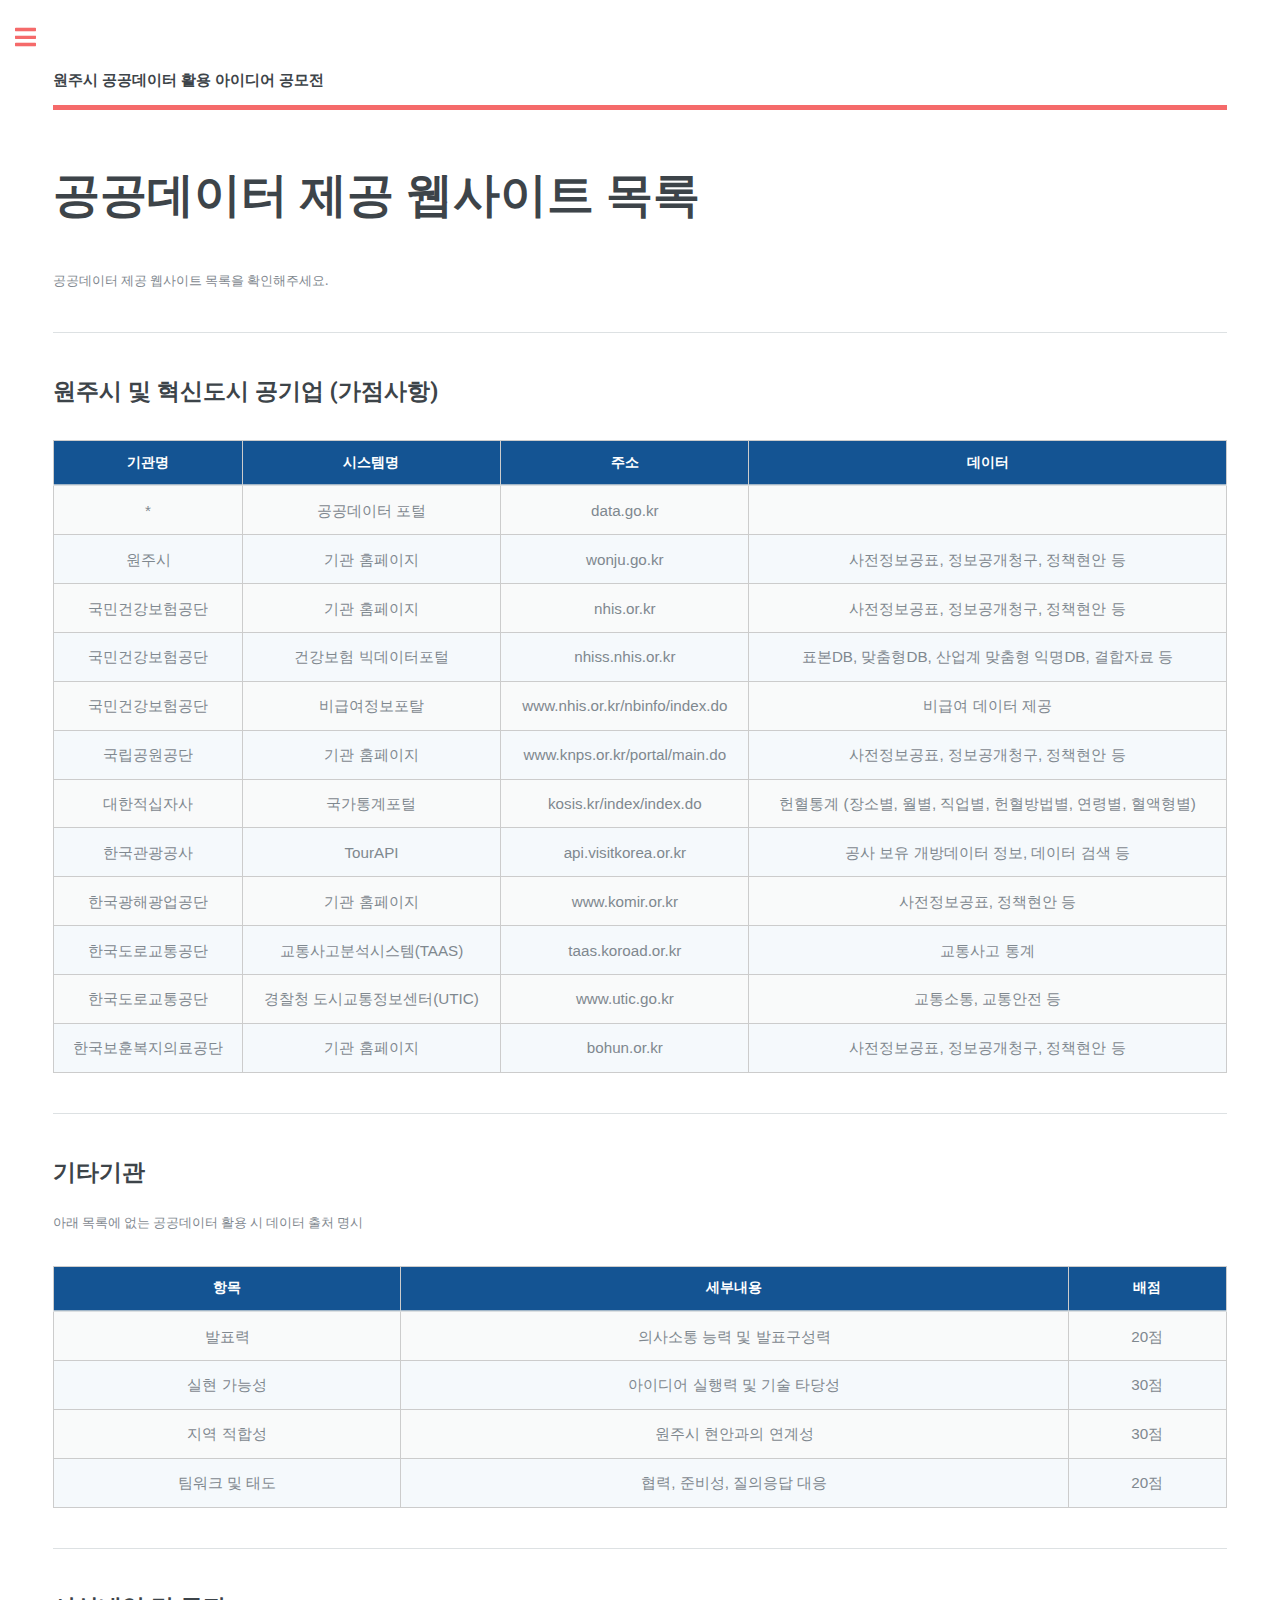
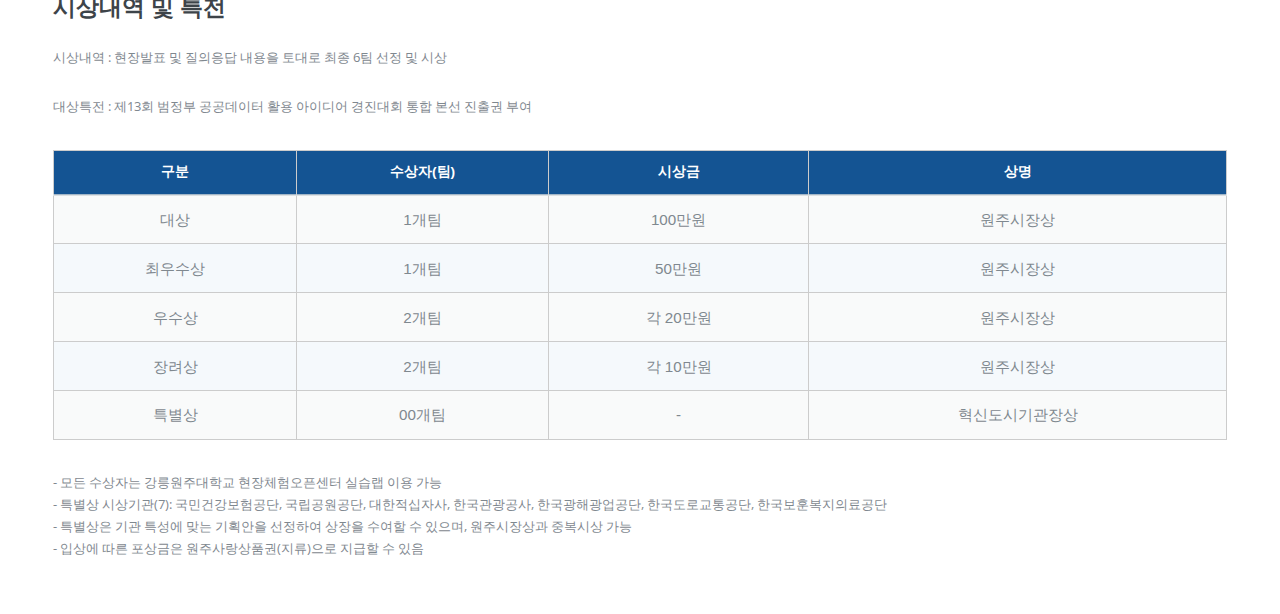
<file: opendata_list.html>
<!DOCTYPE HTML>
<!--
	Editorial by HTML5 UP
	html5up.net | @ajlkn
	Free for personal and commercial use under the CCA 3.0 license (html5up.net/license)
-->
<html>
	<head>
		<title>원주시 공공데이터 활용 아이디어 공모전</title>
		<meta charset="utf-8" />
		<meta name="viewport" content="width=device-width, initial-scale=1, user-scalable=no" />
		<link rel="stylesheet" href="assets/css/main.css" />
	</head>
	<body class="is-preload">

		<!-- Wrapper -->
			<div id="wrapper">

				<!-- Main -->
					<div id="main">
						<div class="inner">

							<!-- Header -->
							<header id="header">
								<a href="index.html" class="logo"><strong>원주시 공공데이터 활용 아이디어 공모전</strong> </a>
								<!-- <ul class="icons">
									<li><a href="#" class="icon brands fa-twitter"><span class="label">Twitter</span></a></li>
									<li><a href="#" class="icon brands fa-facebook-f"><span class="label">Facebook</span></a></li>
									<li><a href="#" class="icon brands fa-snapchat-ghost"><span class="label">Snapchat</span></a></li>
									<li><a href="#" class="icon brands fa-instagram"><span class="label">Instagram</span></a></li>
									<li><a href="#" class="icon brands fa-medium-m"><span class="label">Medium</span></a></li>
								</ul> -->
							</header>

							<!-- Content -->
								<section>
									<header class="main">
										<h1>공공데이터 제공 웹사이트 목록</h1>
									</header>

									<!-- <span class="image main"><img src="images/pic11.jpg" alt="" /></span> -->

									<p>공공데이터 제공 웹사이트 목록을 확인해주세요. </p>
									<!-- <p>Lorem ipsum dolor sit amet, consectetur adipiscing elit. Duis dapibus rutrum facilisis. Class aptent taciti sociosqu ad litora torquent per conubia nostra, per inceptos himenaeos. Etiam tristique libero eu nibh porttitor fermentum. Nullam venenatis erat id vehicula viverra. Nunc ultrices eros ut ultricies condimentum. Mauris risus lacus, blandit sit amet venenatis non, bibendum vitae dolor. Nunc lorem mauris, fringilla in aliquam at, euismod in lectus. Pellentesque habitant morbi tristique senectus et netus et malesuada fames ac turpis egestas. In non lorem sit amet elit placerat maximus. Pellentesque aliquam maximus risus, vel sed vehicula.</p>
									<p>Interdum et malesuada fames ac ante ipsum primis in faucibus. Pellentesque venenatis dolor imperdiet dolor mattis sagittis. Praesent rutrum sem diam, vitae egestas enim auctor sit amet. Pellentesque leo mauris, consectetur id ipsum sit amet, fersapien risus, commodo eget turpis at, elementum convallis elit. Pellentesque enim turpis, hendrerit tristique lorem ipsum dolor.</p>  -->

									<hr class="major" />

									<h2>원주시 및 혁신도시 공기업 (가점사항)</h2>
									<style>
                                        table.schedule {
                                          width: 100%;
                                          border-collapse: collapse;
                                          margin: 2rem 0;
                                          font-family: sans-serif;
                                          font-size: 0.95rem;
                                          text-align: center;
                                        }
                                        table.schedule th,
                                        table.schedule td {
                                            border: 1px solid #ccc;
                                            padding: 0.75em;
                                            text-align: center;
                                        }

                                        table.schedule th {
                                            background-color: #145493;
                                            color: #fff;
                                        }

                                        table.schedule tr:nth-child(even) {
                                            background-color: #f5f9fc;
                                        }
                                        </style>

                                        <table class="schedule">
                                        <thead>
                                            <tr>
                                            <th>기관명</th>
                                            <th>시스템명</th>
                                            <th>주소</th>
                                            <th>데이터</th>
                                            </tr>
                                        </thead>
                                        <tbody>
                                            <tr>
                                                <td>*</td>
                                                <td>공공데이터 포털</td>
                                                <td>data.go.kr</td>
                                                <td></td>
                                            </tr>
                                            <tr>
                                                <td>원주시</td>
                                                <td>기관 홈페이지</td>
                                                <td>wonju.go.kr</td>
                                                <td>사전정보공표, 정보공개청구, 정책현안 등</td>
                                            </tr>
                                            <tr>
                                                <td>국민건강보험공단</td>
                                                <td>기관 홈페이지</td>
                                                <td>nhis.or.kr</td>
                                                <td>사전정보공표, 정보공개청구, 정책현안 등</td>
                                            </tr>
                                            <tr>
                                                <td>국민건강보험공단</td>
                                                <td>건강보험 빅데이터포털</td>
                                                <td>nhiss.nhis.or.kr</td>
                                                <td>표본DB, 맞춤형DB, 산업계 맞춤형 익명DB, 결합자료 등</td>
                                            </tr>
                                            <tr>
                                                <td>국민건강보험공단</td>
                                                <td>비급여정보포탈</td>
                                                <td>www.nhis.or.kr/nbinfo/index.do</td>
                                                <td>비급여 데이터 제공</td>
                                            </tr>
                                            <tr>
                                                <td>국립공원공단</td>
                                                <td>기관 홈페이지</td>
                                                <td>www.knps.or.kr/portal/main.do</td>
                                                <td>사전정보공표, 정보공개청구, 정책현안 등</td>
                                            </tr>
                                            <tr>
                                                <td>대한적십자사</td>
                                                <td>국가통계포털</td>
                                                <td>kosis.kr/index/index.do</td>
                                                <td>헌혈통계 (장소별, 월별, 직업별, 헌혈방법별, 연령별, 혈액형별)</td>
                                            </tr>
                                            <tr>
                                                <td>한국관광공사</td>
                                                <td>TourAPI</td>
                                                <td>api.visitkorea.or.kr</td>
                                                <td>공사 보유 개방데이터 정보, 데이터 검색 등</td>
                                            </tr>
                                            <tr>
                                                <td>한국광해광업공단</td>
                                                <td>기관 홈페이지</td>
                                                <td>www.komir.or.kr</td>
                                                <td>사전정보공표, 정책현안 등</td>
                                            </tr>
                                            <tr>
                                                <td>한국도로교통공단</td>
                                                <td>교통사고분석시스템(TAAS)</td>
                                                <td>taas.koroad.or.kr</td>
                                                <td>교통사고 통계</td>
                                            </tr>
                                            <tr>
                                                <td>한국도로교통공단</td>
                                                <td>경찰청 도시교통정보센터(UTIC)</td>
                                                <td>www.utic.go.kr</td>
                                                <td>교통소통, 교통안전 등</td>
                                            </tr>
                                            <tr>
                                                <td>한국보훈복지의료공단</td>
                                                <td>기관 홈페이지</td>
                                                <td>bohun.or.kr</td>
                                                <td>사전정보공표, 정보공개청구, 정책현안 등</td>
                                            </tr>
                                        </tbody>
                                        </table>

									<hr class="major" />

									<h2>기타기관</h2>
									<p>아래 목록에 없는 공공데이터 활용 시 데이터 출처 명시</p>
                                    <table class="schedule">
                                        <thead>
                                            <tr>
                                            <th>항목</th>
                                            <th>세부내용</th>
                                            <th>배점</th>
                                            </tr>
                                        </thead>
                                        <tbody>
                                            <tr>
                                                <td>발표력</td>
                                                <td>의사소통 능력 및 발표구성력</td>
                                                <td>20점</td>
                                            </tr>
                                            <tr>
                                                <td>실현 가능성</td>
                                                <td>아이디어 실행력 및 기술 타당성</td>
                                                <td>30점</td>
                                            </tr>
                                            <tr>
                                                <td>지역 적합성</td>
                                                <td>원주시 현안과의 연계성</td>
                                                <td>30점</td>
                                            </tr>
                                            <tr>
                                                <td>팀워크 및 태도</td>
                                                <td>협력, 준비성, 질의응답 대응</td>
                                                <td>20점</td>
                                            </tr>
                                        </tbody>
                                        </table>

									<hr class="major" />

									<h2>시상내역 및 특전</h2>
									<p>시상내역 : 현장발표 및 질의응답 내용을 토대로 최종 6팀 선정 및 시상</p>
                                    <p>대상특전 : 제13회 범정부 공공데이터 활용 아이디어 경진대회 통합 본선 진출권 부여</p>
                                    <table class="schedule">
                                        <thead>
                                            <tr>
                                            <th>구분</th>
                                            <th>수상자(팀)</th>
                                            <th>시상금</th>
                                            <th>상명</th>
                                            </tr>
                                        </thead>
                                        <tbody>
                                            <tr>
                                                <td>대상</td>
                                                <td>1개팀</td>
                                                <td>100만원</td>
                                                <td>원주시장상</td>
                                            </tr>
                                            <tr>
                                                <td>최우수상</td>
                                                <td>1개팀</td>
                                                <td>50만원</td>
                                                <td>원주시장상</td>
                                            </tr>
                                            <tr>
                                                <td>우수상</td>
                                                <td>2개팀</td>
                                                <td>각 20만원</td>
                                                <td>원주시장상</td>
                                            </tr>
                                            <tr>
                                                <td>장려상</td>
                                                <td>2개팀</td>
                                                <td>각 10만원</td>
                                                <td>원주시장상</td>
                                            </tr>
                                            <tr>
                                                <td>특별상</td>
                                                <td>00개팀</td>
                                                <td>-</td>
                                                <td>혁신도시기관장상</td>
                                            </tr>
                                        </tbody>
                                        </table>
                                        <p>- 모든 수상자는 강릉원주대학교 현장체험오픈센터 실습랩 이용 가능<br />
                                            - 특별상 시상기관(7): 국민건강보험공단, 국립공원공단, 대한적십자사, 한국관광공사, 한국광해광업공단, 한국도로교통공단, 한국보훈복지의료공단<br />
                                            - 특별상은 기관 특성에 맞는 기획안을 선정하여 상장을 수여할 수 있으며, 원주시장상과 중복시상 가능<br />
                                        - 입상에 따른 포상금은 원주사랑상품권(지류)으로 지급할 수 있음</p>
								</section>

						</div>
					</div>

				<!-- Sidebar -->
					<div id="sidebar">
						<div class="inner">

							<!-- Search -->
								<!-- <section id="search" class="alt">
									<form method="post" action="#">
										<input type="text" name="query" id="query" placeholder="Search" />
									</form>
								</section> -->

							<!-- Menu -->
                            <nav id="menu">
                                <header class="major">
                                    <h2>메뉴</h2>
                                </header>
                                <ul>
                                    <li><a href="index.html">메인화면</a></li>
                                    <li><a href="notice.html">공지사항</a></li>
                                    <li>
                                        <span>프로그램 정보</span>
                                        <ul style="display: block;">
                                            <li><a href="introduce.html">프로그램 소개</a></li>
                                            <li><a href="schedule.html">일정안내</a></li>
                                            <li><a href="awards.html">시상내용</a></li>
                                            <li><a href="submit.html">제출안내</a></li>
                                        </ul>
                                    </li>
                                    <li>
                                        <span>커뮤니티</span>
                                        <ul style="display: block;">
                                            <li><a href="notice_all.html">공지사항 모아보기</a></li>
                                            <li><a href="participation_note.html">참여 유의사항</a></li>
                                            <li><a href="qna.html">자주 묻는 질문</a></li>
                                        </ul>
                                    </li>
                                    <li><a href="watch_together.html">출품작 함께보기(추후오픈)</a></li>
                                    <!-- <li>
                                        <span class="opener">Another Submenu</span>
                                        <ul>
                                            <li><a href="#">Lorem Dolor</a></li>
                                            <li><a href="#">Ipsum Adipiscing</a></li>
                                            <li><a href="#">Tempus Magna</a></li>
                                            <li><a href="#">Feugiat Veroeros</a></li>
                                        </ul>
                                    </li>
                                    <li><a href="#">Maximus Erat</a></li>
                                    <li><a href="#">Sapien Mauris</a></li>
                                    <li><a href="#">Amet Lacinia</a></li> -->
                                </ul>
                            </nav>

							<!-- Section -->
								<!-- <section>
									<header class="major">
										<h2>Ante interdum</h2>
									</header>
									<div class="mini-posts">
										<article>
											<a href="#" class="image"><img src="images/pic07.jpg" alt="" /></a>
											<p>Aenean ornare velit lacus, ac varius enim lorem ullamcorper dolore aliquam.</p>
										</article>
										<article>
											<a href="#" class="image"><img src="images/pic08.jpg" alt="" /></a>
											<p>Aenean ornare velit lacus, ac varius enim lorem ullamcorper dolore aliquam.</p>
										</article>
										<article>
											<a href="#" class="image"><img src="images/pic09.jpg" alt="" /></a>
											<p>Aenean ornare velit lacus, ac varius enim lorem ullamcorper dolore aliquam.</p>
										</article>
									</div>
									<ul class="actions">
										<li><a href="#" class="button">More</a></li>
									</ul>
								</section> -->

							<!-- Section -->
                            <section>
                                <header class="major">
                                    <h2>문의사항</h2>
                                </header>
                                <p>문의사항은 아래 메일로 부탁드립니다 🤗</p>
                                <ul class="contact">
                                    <li class="icon solid fa-envelope"><a href="#">yeon-jae.lee@raizegls.com</a></li>
                                    <!--  <li class="icon solid fa-phone">(000) 000-0000</li>
                                    <li class="icon solid fa-home">1234 Somewhere Road #8254<br />
                                    Nashville, TN 00000-0000</li> -->
                                </ul>
                            </section>

							<!-- Footer -->
								<footer id="footer">
									<p class="copyright">&copy; wjdatacon. All rights reserved. Demo Images: <a href="https://unsplash.com">Unsplash</a>. Design: <a href="https://html5up.net">HTML5 UP</a>.</p>
								</footer>

						</div>
					</div>

			</div>

		<!-- Scripts -->
			<script src="assets/js/jquery.min.js"></script>
			<script src="assets/js/browser.min.js"></script>
			<script src="assets/js/breakpoints.min.js"></script>
			<script src="assets/js/util.js"></script>
			<script src="assets/js/main.js"></script>

	</body>
</html>
</file>
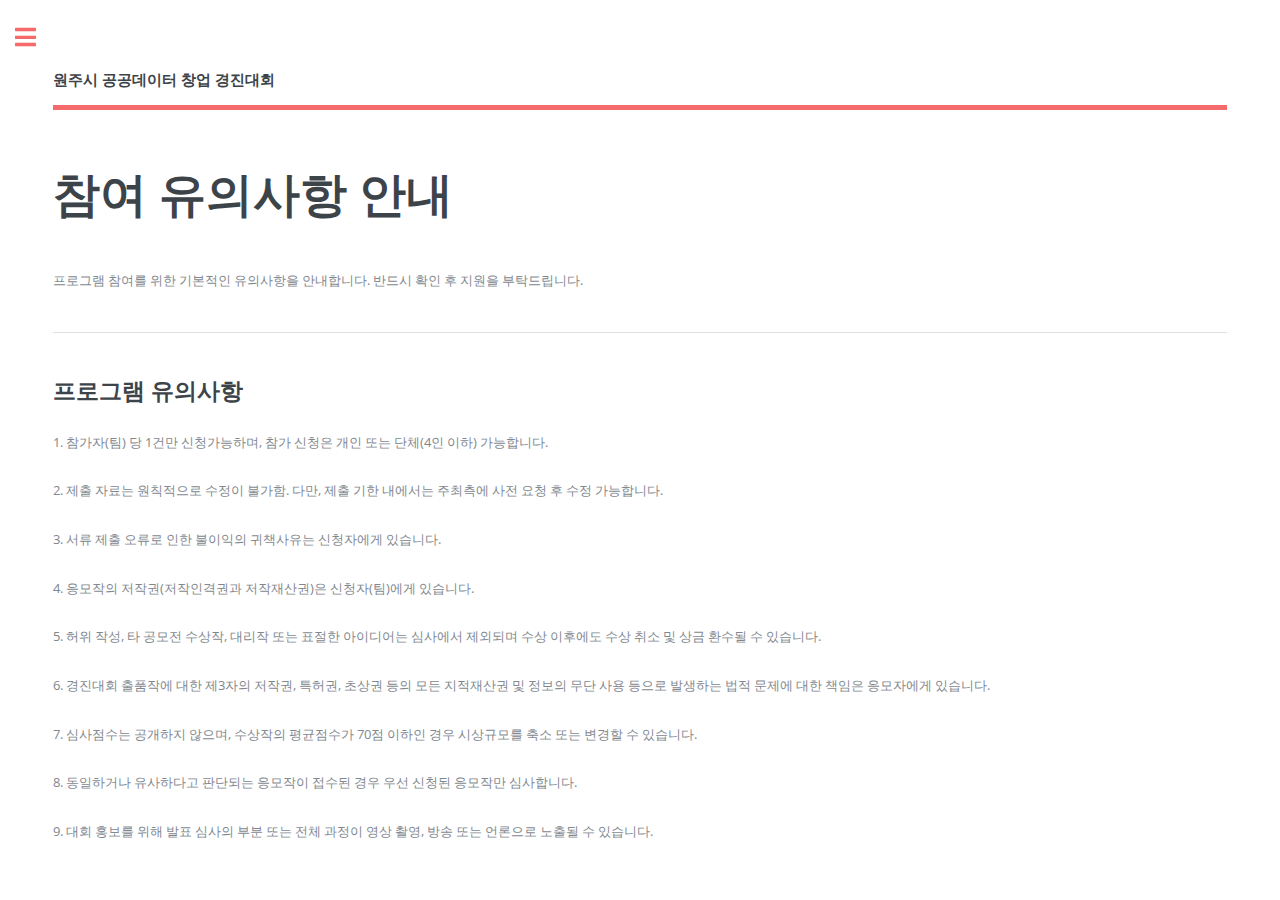
<file: participation_note.html>
<!DOCTYPE HTML>
<!--
	Editorial by HTML5 UP
	html5up.net | @ajlkn
	Free for personal and commercial use under the CCA 3.0 license (html5up.net/license)
-->
<html>
	<head>
		<title>원주시 공공데이터 창업경진대회</title>
		<meta charset="utf-8" />
		<meta name="viewport" content="width=device-width, initial-scale=1, user-scalable=no" />
		<link rel="stylesheet" href="assets/css/main.css" />
	</head>
	<body class="is-preload">

		<!-- Wrapper -->
			<div id="wrapper">

				<!-- Main -->
					<div id="main">
						<div class="inner">

							<!-- Header -->
							<header id="header">
								<a href="index.html" class="logo"><strong>원주시 공공데이터 창업 경진대회</strong> </a>
								<!-- <ul class="icons">
									<li><a href="#" class="icon brands fa-twitter"><span class="label">Twitter</span></a></li>
									<li><a href="#" class="icon brands fa-facebook-f"><span class="label">Facebook</span></a></li>
									<li><a href="#" class="icon brands fa-snapchat-ghost"><span class="label">Snapchat</span></a></li>
									<li><a href="#" class="icon brands fa-instagram"><span class="label">Instagram</span></a></li>
									<li><a href="#" class="icon brands fa-medium-m"><span class="label">Medium</span></a></li>
								</ul> -->
							</header>

							<!-- Content -->
								<section>
									<header class="main">
										<h1>참여 유의사항 안내</h1>
									</header>

									<!-- <span class="image main"><img src="images/pic11.jpg" alt="" /></span> -->

									<p>프로그램 참여를 위한 기본적인 유의사항을 안내합니다. 반드시 확인 후 지원을 부탁드립니다. </p>
									<!-- <p>Lorem ipsum dolor sit amet, consectetur adipiscing elit. Duis dapibus rutrum facilisis. Class aptent taciti sociosqu ad litora torquent per conubia nostra, per inceptos himenaeos. Etiam tristique libero eu nibh porttitor fermentum. Nullam venenatis erat id vehicula viverra. Nunc ultrices eros ut ultricies condimentum. Mauris risus lacus, blandit sit amet venenatis non, bibendum vitae dolor. Nunc lorem mauris, fringilla in aliquam at, euismod in lectus. Pellentesque habitant morbi tristique senectus et netus et malesuada fames ac turpis egestas. In non lorem sit amet elit placerat maximus. Pellentesque aliquam maximus risus, vel sed vehicula.</p>
									<p>Interdum et malesuada fames ac ante ipsum primis in faucibus. Pellentesque venenatis dolor imperdiet dolor mattis sagittis. Praesent rutrum sem diam, vitae egestas enim auctor sit amet. Pellentesque leo mauris, consectetur id ipsum sit amet, fersapien risus, commodo eget turpis at, elementum convallis elit. Pellentesque enim turpis, hendrerit tristique lorem ipsum dolor.</p>  -->

									<hr class="major" />

									<h2>프로그램 유의사항</h2>
									<p>1. 참가자(팀) 당 1건만 신청가능하며, 참가 신청은 개인 또는 단체(4인 이하) 가능합니다.</p>
                                    <p>2. 제출 자료는 원칙적으로 수정이 불가함. 다만, 제출 기한 내에서는 주최측에 사전 요청 후 수정 가능합니다.</p>
                                    <p>3. 서류 제출 오류로 인한 불이익의 귀책사유는 신청자에게 있습니다.</p>
                                    <p>4. 응모작의 저작권(저작인격권과 저작재산권)은 신청자(팀)에게 있습니다.</p>
                                    <p>5. 허위 작성, 타 공모전 수상작, 대리작 또는 표절한 아이디어는 심사에서 제외되며 수상 이후에도 수상 취소 및 상금 환수될 수 있습니다.</p>
                                    <p>6. 경진대회 출품작에 대한 제3자의 저작권, 특허권, 초상권 등의 모든 지적재산권 및 정보의 무단 사용 등으로 발생하는 법적 문제에 대한 책임은 응모자에게 있습니다.</p>
                                    <p>7. 심사점수는 공개하지 않으며, 수상작의 평균점수가 70점 이하인 경우 시상규모를 축소 또는 변경할 수 있습니다.</p>
                                    <p>8. 동일하거나 유사하다고 판단되는 응모작이 접수된 경우 우선 신청된 응모작만 심사합니다.</p>
                                    <p>9. 대회 홍보를 위해 발표 심사의 부분 또는 전체 과정이 영상 촬영, 방송 또는 언론으로 노출될 수 있습니다.</p>
									<!-- <p>Lorem ipsum dolor sit amet, consectetur adipiscing elit. Duis dapibus rutrum facilisis. Class aptent taciti sociosqu ad litora torquent per conubia nostra, per inceptos himenaeos. Etiam tristique libero eu nibh porttitor fermentum. Nullam venenatis erat id vehicula viverra. Nunc ultrices eros ut ultricies condimentum. Mauris risus lacus, blandit sit amet venenatis non, bibendum vitae dolor. Nunc lorem mauris, fringilla in aliquam at, euismod in lectus. Pellentesque habitant morbi tristique senectus et netus et malesuada fames ac turpis egestas. In non lorem sit amet elit placerat maximus. Pellentesque aliquam maximus risus, vel sed vehicula. Interdum et malesuada fames ac ante ipsum primis in faucibus. Pellentesque venenatis dolor imperdiet dolor mattis sagittis. Praesent rutrum sem diam, vitae egestas enim auctor sit amet. Pellentesque leo mauris, consectetur id ipsum sit amet, fersapien risus, commodo eget turpis at, elementum convallis elit. Pellentesque enim turpis, hendrerit tristique lorem ipsum dolor.</p> -->
								</section>

						</div>
					</div>

				<!-- Sidebar -->
					<div id="sidebar">
						<div class="inner">

							<!-- Search -->
								<!-- <section id="search" class="alt">
									<form method="post" action="#">
										<input type="text" name="query" id="query" placeholder="Search" />
									</form>
								</section> -->

							<!-- Menu -->
                            <nav id="menu">
                                <header class="major">
                                    <h2>메뉴</h2>
                                </header>
                                <ul>
                                    <li><a href="index.html">메인화면</a></li>
                                    <li><a href="notice.html">공지사항</a></li>
                                    <li>
                                        <span>프로그램 정보</span>
                                        <ul style="display: block;">
                                            <li><a href="introduce.html">프로그램 소개</a></li>
                                            <li><a href="#">일정</a></li>
                                            <li><a href="#">시상내용</a></li>
                                            <li><a href="#">제출안내</a></li>
                                        </ul>
                                    </li>
                                    <li>
                                        <span>커뮤니티</span>
                                        <ul style="display: block;">
                                            <li><a href="notice_all.html">공지사항 모아보기</a></li>
                                            <li><a href="participation_note.html">참여 유의사항</a></li>
                                            <li><a href="qna.html">자주 묻는 질문</a></li>
                                        </ul>
                                    </li>
                                    <li><a href="#">출품작 함께보기(추후오픈)</a></li>
                                    <!-- <li>
                                        <span class="opener">Another Submenu</span>
                                        <ul>
                                            <li><a href="#">Lorem Dolor</a></li>
                                            <li><a href="#">Ipsum Adipiscing</a></li>
                                            <li><a href="#">Tempus Magna</a></li>
                                            <li><a href="#">Feugiat Veroeros</a></li>
                                        </ul>
                                    </li>
                                    <li><a href="#">Maximus Erat</a></li>
                                    <li><a href="#">Sapien Mauris</a></li>
                                    <li><a href="#">Amet Lacinia</a></li> -->
                                </ul>
                            </nav>

							<!-- Section -->
								<!-- <section>
									<header class="major">
										<h2>Ante interdum</h2>
									</header>
									<div class="mini-posts">
										<article>
											<a href="#" class="image"><img src="images/pic07.jpg" alt="" /></a>
											<p>Aenean ornare velit lacus, ac varius enim lorem ullamcorper dolore aliquam.</p>
										</article>
										<article>
											<a href="#" class="image"><img src="images/pic08.jpg" alt="" /></a>
											<p>Aenean ornare velit lacus, ac varius enim lorem ullamcorper dolore aliquam.</p>
										</article>
										<article>
											<a href="#" class="image"><img src="images/pic09.jpg" alt="" /></a>
											<p>Aenean ornare velit lacus, ac varius enim lorem ullamcorper dolore aliquam.</p>
										</article>
									</div>
									<ul class="actions">
										<li><a href="#" class="button">More</a></li>
									</ul>
								</section> -->

							<!-- Section -->
                            <section>
                                <header class="major">
                                    <h2>문의사항</h2>
                                </header>
                                <p>문의사항은 아래 메일로 부탁드립니다 🤗</p>
                                <ul class="contact">
                                    <li class="icon solid fa-envelope"><a href="#">yeon-jae.lee@raizegls.com</a></li>
                                    <!--  <li class="icon solid fa-phone">(000) 000-0000</li>
                                    <li class="icon solid fa-home">1234 Somewhere Road #8254<br />
                                    Nashville, TN 00000-0000</li> -->
                                </ul>
                            </section>

							<!-- Footer -->
								<footer id="footer">
									<p class="copyright">&copy; Untitled. All rights reserved. Demo Images: <a href="https://unsplash.com">Unsplash</a>. Design: <a href="https://html5up.net">HTML5 UP</a>.</p>
								</footer>

						</div>
					</div>

			</div>

		<!-- Scripts -->
			<script src="assets/js/jquery.min.js"></script>
			<script src="assets/js/browser.min.js"></script>
			<script src="assets/js/breakpoints.min.js"></script>
			<script src="assets/js/util.js"></script>
			<script src="assets/js/main.js"></script>

	</body>
</html>
</file>
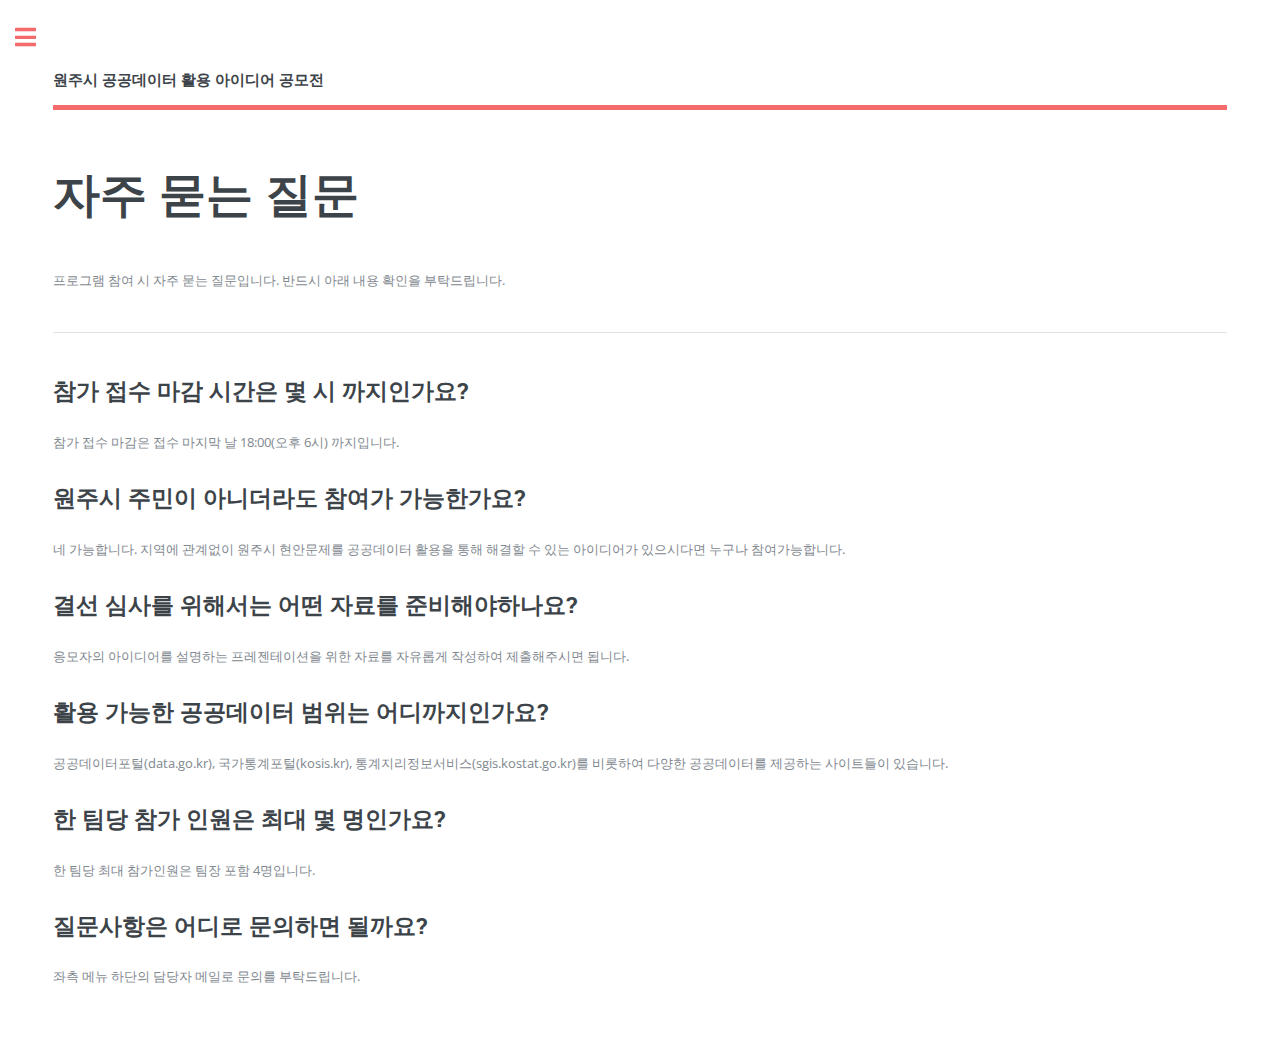
<file: qna.html>
<!DOCTYPE HTML>
<!--
	Editorial by HTML5 UP
	html5up.net | @ajlkn
	Free for personal and commercial use under the CCA 3.0 license (html5up.net/license)
-->
<html>
	<head>
		<title>원주시 공공데이터 활용 아이디어 공모전</title>
		<meta charset="utf-8" />
		<meta name="viewport" content="width=device-width, initial-scale=1, user-scalable=no" />
		<link rel="stylesheet" href="assets/css/main.css" />
	</head>
	<body class="is-preload">

		<!-- Wrapper -->
			<div id="wrapper">

				<!-- Main -->
					<div id="main">
						<div class="inner">

							<!-- Header -->
							<header id="header">
								<a href="index.html" class="logo"><strong>원주시 공공데이터 활용 아이디어 공모전</strong> </a>
								<!-- <ul class="icons">
									<li><a href="#" class="icon brands fa-twitter"><span class="label">Twitter</span></a></li>
									<li><a href="#" class="icon brands fa-facebook-f"><span class="label">Facebook</span></a></li>
									<li><a href="#" class="icon brands fa-snapchat-ghost"><span class="label">Snapchat</span></a></li>
									<li><a href="#" class="icon brands fa-instagram"><span class="label">Instagram</span></a></li>
									<li><a href="#" class="icon brands fa-medium-m"><span class="label">Medium</span></a></li>
								</ul> -->
							</header>

							<!-- Content -->
								<section>
									<header class="main">
										<h1>자주 묻는 질문</h1>
									</header>

									<!-- <span class="image main"><img src="images/pic11.jpg" alt="" /></span> -->

									<p>프로그램 참여 시 자주 묻는 질문입니다. 반드시 아래 내용 확인을 부탁드립니다.</p>
									<!-- <p>Lorem ipsum dolor sit amet, consectetur adipiscing elit. Duis dapibus rutrum facilisis. Class aptent taciti sociosqu ad litora torquent per conubia nostra, per inceptos himenaeos. Etiam tristique libero eu nibh porttitor fermentum. Nullam venenatis erat id vehicula viverra. Nunc ultrices eros ut ultricies condimentum. Mauris risus lacus, blandit sit amet venenatis non, bibendum vitae dolor. Nunc lorem mauris, fringilla in aliquam at, euismod in lectus. Pellentesque habitant morbi tristique senectus et netus et malesuada fames ac turpis egestas. In non lorem sit amet elit placerat maximus. Pellentesque aliquam maximus risus, vel sed vehicula.</p>
									<p>Interdum et malesuada fames ac ante ipsum primis in faucibus. Pellentesque venenatis dolor imperdiet dolor mattis sagittis. Praesent rutrum sem diam, vitae egestas enim auctor sit amet. Pellentesque leo mauris, consectetur id ipsum sit amet, fersapien risus, commodo eget turpis at, elementum convallis elit. Pellentesque enim turpis, hendrerit tristique lorem ipsum dolor.</p>  -->

									<hr class="major" />

									<h2>참가 접수 마감 시간은 몇 시 까지인가요?</h2>
                                    <p>참가 접수 마감은 접수 마지막 날 18:00(오후 6시) 까지입니다.</p>
									<h2>원주시 주민이 아니더라도 참여가 가능한가요?</h2>
                                    <p>네 가능합니다. 지역에 관계없이 원주시 현안문제를 공공데이터 활용을 통해 해결할 수 있는 아이디어가 있으시다면 누구나 참여가능합니다. </p>
                                    <h2>결선 심사를 위해서는 어떤 자료를 준비해야하나요?</h2>
                                    <p>응모자의 아이디어를 설명하는 프레젠테이션을 위한 자료를 자유롭게 작성하여 제출해주시면 됩니다.</p>
                                    <h2>활용 가능한 공공데이터 범위는 어디까지인가요?</h2>
                                    <p>공공데이터포털(data.go.kr), 국가통계포털(kosis.kr), 통계지리정보서비스(sgis.kostat.go.kr)를 비롯하여 다양한 공공데이터를 제공하는 사이트들이 있습니다. </p>
                                    <h2>한 팀당 참가 인원은 최대 몇 명인가요?</h2>
                                    <p>한 팀당 최대 참가인원은 팀장 포함 4명입니다.</p>
                                    <h2>질문사항은 어디로 문의하면 될까요?</h2>
                                    <p>좌측 메뉴 하단의 담당자 메일로 문의를 부탁드립니다. </p>
                                   
									<!-- <p>Lorem ipsum dolor sit amet, consectetur adipiscing elit. Duis dapibus rutrum facilisis. Class aptent taciti sociosqu ad litora torquent per conubia nostra, per inceptos himenaeos. Etiam tristique libero eu nibh porttitor fermentum. Nullam venenatis erat id vehicula viverra. Nunc ultrices eros ut ultricies condimentum. Mauris risus lacus, blandit sit amet venenatis non, bibendum vitae dolor. Nunc lorem mauris, fringilla in aliquam at, euismod in lectus. Pellentesque habitant morbi tristique senectus et netus et malesuada fames ac turpis egestas. In non lorem sit amet elit placerat maximus. Pellentesque aliquam maximus risus, vel sed vehicula. Interdum et malesuada fames ac ante ipsum primis in faucibus. Pellentesque venenatis dolor imperdiet dolor mattis sagittis. Praesent rutrum sem diam, vitae egestas enim auctor sit amet. Pellentesque leo mauris, consectetur id ipsum sit amet, fersapien risus, commodo eget turpis at, elementum convallis elit. Pellentesque enim turpis, hendrerit tristique lorem ipsum dolor.</p> -->
								</section>

						</div>
					</div>

				<!-- Sidebar -->
					<div id="sidebar">
						<div class="inner">

							<!-- Search -->
								<!-- <section id="search" class="alt">
									<form method="post" action="#">
										<input type="text" name="query" id="query" placeholder="Search" />
									</form>
								</section> -->

							<!-- Menu -->
                            <nav id="menu">
                                <header class="major">
                                    <h2>메뉴</h2>
                                </header>
                                <ul>
                                    <li><a href="index.html">메인화면</a></li>
                                    <li><a href="notice.html">공지사항</a></li>
                                    <li>
                                        <span>프로그램 정보</span>
                                        <ul style="display: block;">
                                            <li><a href="introduce.html">프로그램 소개</a></li>
                                            <li><a href="schedule.html">일정안내</a></li>
                                            <li><a href="awards.html">시상내용</a></li>
                                            <li><a href="submit.html">제출안내</a></li>
											<li><a href="opendata_list.html">공공데이터 제공 웹사이트 목록</a></li>
											<li><a href="finalentry.html">최종 수상작</a></li>
                                        </ul>
                                    </li>
                                    <li>
                                        <span>커뮤니티</span>
                                        <ul style="display: block;">
                                            <li><a href="notice_all.html">공지사항 모아보기</a></li>
                                            <li><a href="participation_note.html">참여 유의사항</a></li>
                                            <li><a href="qna.html">자주 묻는 질문</a></li>
                                        </ul>
                                    </li>
                                    <!-- <li><a href="watch_together.html">출품작 함께보기</a></li> -->
                                    <!-- <li>
                                        <span class="opener">Another Submenu</span>
                                        <ul>
                                            <li><a href="#">Lorem Dolor</a></li>
                                            <li><a href="#">Ipsum Adipiscing</a></li>
                                            <li><a href="#">Tempus Magna</a></li>
                                            <li><a href="#">Feugiat Veroeros</a></li>
                                        </ul>
                                    </li>
                                    <li><a href="#">Maximus Erat</a></li>
                                    <li><a href="#">Sapien Mauris</a></li>
                                    <li><a href="#">Amet Lacinia</a></li> -->
                                </ul>
                            </nav>

							<!-- Section -->
								<!-- <section>
									<header class="major">
										<h2>Ante interdum</h2>
									</header>
									<div class="mini-posts">
										<article>
											<a href="#" class="image"><img src="images/pic07.jpg" alt="" /></a>
											<p>Aenean ornare velit lacus, ac varius enim lorem ullamcorper dolore aliquam.</p>
										</article>
										<article>
											<a href="#" class="image"><img src="images/pic08.jpg" alt="" /></a>
											<p>Aenean ornare velit lacus, ac varius enim lorem ullamcorper dolore aliquam.</p>
										</article>
										<article>
											<a href="#" class="image"><img src="images/pic09.jpg" alt="" /></a>
											<p>Aenean ornare velit lacus, ac varius enim lorem ullamcorper dolore aliquam.</p>
										</article>
									</div>
									<ul class="actions">
										<li><a href="#" class="button">More</a></li>
									</ul>
								</section> -->

							<!-- Section -->
                            <section>
                                <header class="major">
                                    <h2>문의사항</h2>
                                </header>
                                <p>문의사항은 아래 메일로 부탁드립니다 🤗</p>
                                <ul class="contact">
                                    <li class="icon solid fa-envelope"><a href="#">yeon-jae.lee@raizegls.com</a></li>
                                    <!--  <li class="icon solid fa-phone">(000) 000-0000</li>
                                    <li class="icon solid fa-home">1234 Somewhere Road #8254<br />
                                    Nashville, TN 00000-0000</li> -->
                                </ul>
                            </section>

							<!-- Footer -->
								<footer id="footer">
									<p class="copyright">&copy; wjdatacon. All rights reserved. Demo Images: <a href="https://unsplash.com">Unsplash</a>. Design: <a href="https://html5up.net">HTML5 UP</a>.</p>
								</footer>

						</div>
					</div>

			</div>

		<!-- Scripts -->
			<script src="assets/js/jquery.min.js"></script>
			<script src="assets/js/browser.min.js"></script>
			<script src="assets/js/breakpoints.min.js"></script>
			<script src="assets/js/util.js"></script>
			<script src="assets/js/main.js"></script>

	</body>
</html>
</file>
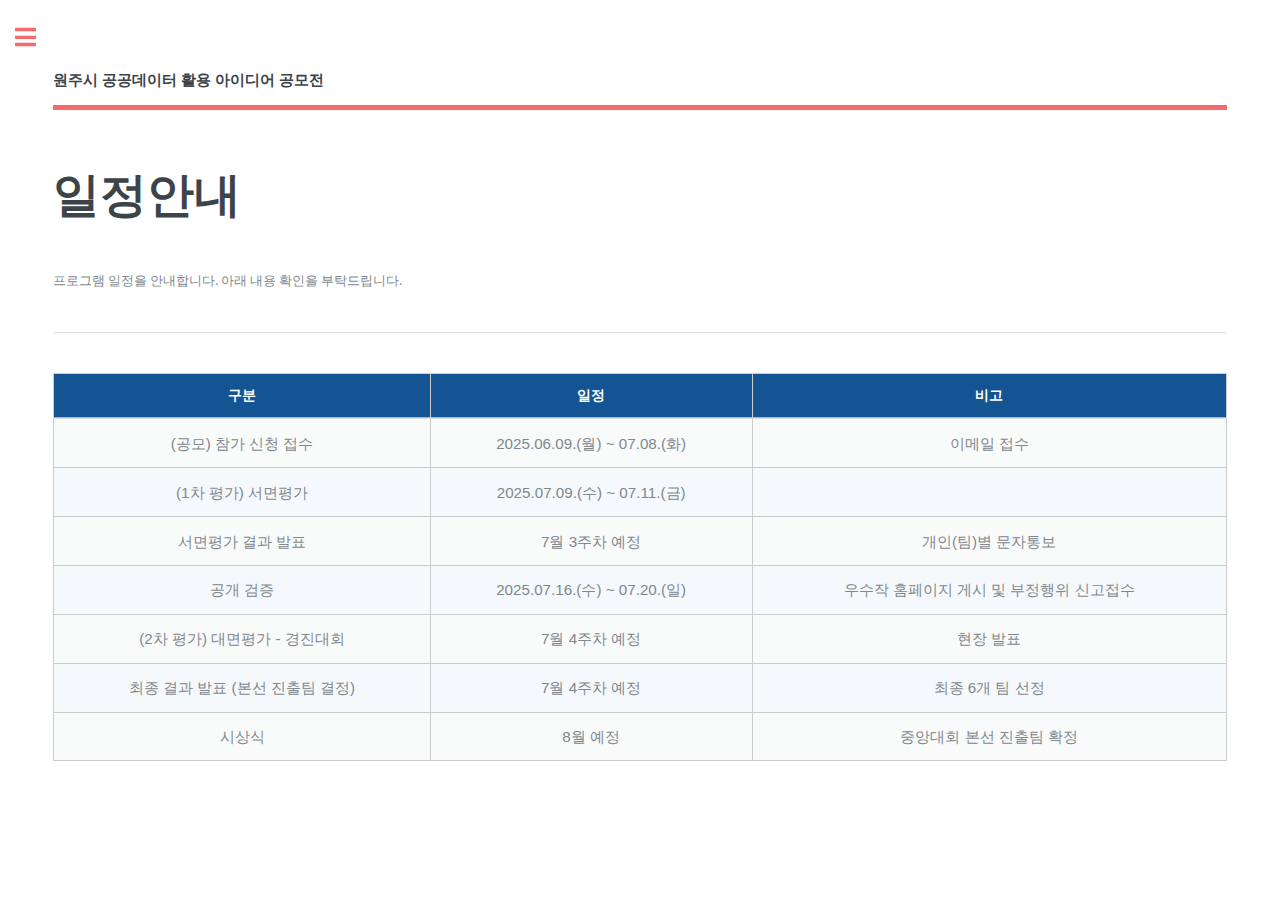
<file: schedule.html>
<!DOCTYPE HTML>
<!--
	Editorial by HTML5 UP
	html5up.net | @ajlkn
	Free for personal and commercial use under the CCA 3.0 license (html5up.net/license)
-->
<html>
	<head>
		<title>원주시 공공데이터 활용 아이디어 공모전</title>
		<meta charset="utf-8" />
		<meta name="viewport" content="width=device-width, initial-scale=1, user-scalable=no" />
		<link rel="stylesheet" href="assets/css/main.css" />
	</head>
	<body class="is-preload">

		<!-- Wrapper -->
			<div id="wrapper">

				<!-- Main -->
					<div id="main">
						<div class="inner">

							<!-- Header -->
							<header id="header">
								<a href="index.html" class="logo"><strong>원주시 공공데이터 활용 아이디어 공모전</strong> </a>
								<!-- <ul class="icons">
									<li><a href="#" class="icon brands fa-twitter"><span class="label">Twitter</span></a></li>
									<li><a href="#" class="icon brands fa-facebook-f"><span class="label">Facebook</span></a></li>
									<li><a href="#" class="icon brands fa-snapchat-ghost"><span class="label">Snapchat</span></a></li>
									<li><a href="#" class="icon brands fa-instagram"><span class="label">Instagram</span></a></li>
									<li><a href="#" class="icon brands fa-medium-m"><span class="label">Medium</span></a></li>
								</ul> -->
							</header>
                            
							<!-- Content -->
								<section>
									<header class="main">
										<h1>일정안내</h1>
									</header>

									<!-- <span class="image main"><img src="images/pic11.jpg" alt="" /></span> -->

									<p>프로그램 일정을 안내합니다. 아래 내용 확인을 부탁드립니다.</p>
									<!-- <p>Lorem ipsum dolor sit amet, consectetur adipiscing elit. Duis dapibus rutrum facilisis. Class aptent taciti sociosqu ad litora torquent per conubia nostra, per inceptos himenaeos. Etiam tristique libero eu nibh porttitor fermentum. Nullam venenatis erat id vehicula viverra. Nunc ultrices eros ut ultricies condimentum. Mauris risus lacus, blandit sit amet venenatis non, bibendum vitae dolor. Nunc lorem mauris, fringilla in aliquam at, euismod in lectus. Pellentesque habitant morbi tristique senectus et netus et malesuada fames ac turpis egestas. In non lorem sit amet elit placerat maximus. Pellentesque aliquam maximus risus, vel sed vehicula.</p>
									<p>Interdum et malesuada fames ac ante ipsum primis in faucibus. Pellentesque venenatis dolor imperdiet dolor mattis sagittis. Praesent rutrum sem diam, vitae egestas enim auctor sit amet. Pellentesque leo mauris, consectetur id ipsum sit amet, fersapien risus, commodo eget turpis at, elementum convallis elit. Pellentesque enim turpis, hendrerit tristique lorem ipsum dolor.</p>  -->
                                    
                                    <hr class="major" />
									<style>
                                        table.schedule {
                                          width: 100%;
                                          border-collapse: collapse;
                                          margin: 2rem 0;
                                          font-family: sans-serif;
                                          font-size: 0.95rem;
                                          text-align: center;
                                        }
                                        table.schedule th,
                                        table.schedule td {
                                            border: 1px solid #ccc;
                                            padding: 0.75em;
                                            text-align: center;
                                        }

                                        table.schedule th {
                                            background-color: #145493;
                                            color: #fff;
                                        }

                                        table.schedule tr:nth-child(even) {
                                            background-color: #f5f9fc;
                                        }
                                        </style>

                                        <table class="schedule">
                                        <thead>
                                            <tr>
                                            <th>구분</th>
                                            <th>일정</th>
                                            <th>비고</th>
                                            </tr>
                                        </thead>
                                        <tbody>
                                            <tr>
                                            <td>(공모) 참가 신청 접수</td>
                                            <td>2025.06.09.(월) ~ 07.08.(화)</td>
                                            <td>이메일 접수</td>
                                            </tr>
                                            <tr>
                                            <td>(1차 평가) 서면평가</td>
                                            <td>2025.07.09.(수) ~ 07.11.(금)</td>
                                            <td></td>
                                            </tr>
                                            <tr>
                                            <td>서면평가 결과 발표</td>
                                            <td>7월 3주차 예정</td>
                                            <td>개인(팀)별 문자통보</td>
                                            </tr>
                                            <tr>
                                            <td>공개 검증</td>
                                            <td>2025.07.16.(수) ~ 07.20.(일)</td>
                                            <td>우수작 홈페이지 게시 및 부정행위 신고접수</td>
                                            </tr>
                                            <tr>
                                            <td>(2차 평가) 대면평가 - 경진대회</td>
                                            <td>7월 4주차 예정</td>
                                            <td>현장 발표</td>
                                            </tr>
                                            <tr>
                                            <td>최종 결과 발표 (본선 진출팀 결정)</td>
                                            <td>7월 4주차 예정</td>
                                            <td>최종 6개 팀 선정</td>
                                            </tr>
                                            <tr>
                                            <td>시상식</td>
                                            <td>8월 예정</td>
                                            <td>중앙대회 본선 진출팀 확정</td>
                                            </tr>
                                        </tbody>
                                        </table>
								</section>

						</div>
					</div>

				<!-- Sidebar -->
					<div id="sidebar">
						<div class="inner">

							<!-- Search -->
								<!-- <section id="search" class="alt">
									<form method="post" action="#">
										<input type="text" name="query" id="query" placeholder="Search" />
									</form>
								</section> -->

							<!-- Menu -->
                            <nav id="menu">
                                <header class="major">
                                    <h2>메뉴</h2>
                                </header>
                                <ul>
                                    <li><a href="index.html">메인화면</a></li>
                                    <li><a href="notice.html">공지사항</a></li>
                                    <li>
                                        <span>프로그램 정보</span>
                                        <ul style="display: block;">
                                            <li><a href="introduce.html">프로그램 소개</a></li>
                                            <li><a href="schedule.html">일정안내</a></li>
                                            <li><a href="awards.html">시상내용</a></li>
                                            <li><a href="submit.html">제출안내</a></li>
                                            <li><a href="opendata_list.html">공공데이터 제공 웹사이트 목록</a></li>
                                        </ul>
                                    </li>
                                    <li>
                                        <span>커뮤니티</span>
                                        <ul style="display: block;">
                                            <li><a href="notice_all.html">공지사항 모아보기</a></li>
                                            <li><a href="participation_note.html">참여 유의사항</a></li>
                                            <li><a href="qna.html">자주 묻는 질문</a></li>
                                        </ul>
                                    </li>
                                    <!-- <li><a href="watch_together.html">출품작 함께보기</a></li> -->
                                    <!-- <li>
                                        <span class="opener">Another Submenu</span>
                                        <ul>
                                            <li><a href="#">Lorem Dolor</a></li>
                                            <li><a href="#">Ipsum Adipiscing</a></li>
                                            <li><a href="#">Tempus Magna</a></li>
                                            <li><a href="#">Feugiat Veroeros</a></li>
                                        </ul>
                                    </li>
                                    <li><a href="#">Maximus Erat</a></li>
                                    <li><a href="#">Sapien Mauris</a></li>
                                    <li><a href="#">Amet Lacinia</a></li> -->
                                </ul>
                            </nav>

							<!-- Section -->
								<!-- <section>
									<header class="major">
										<h2>Ante interdum</h2>
									</header>
									<div class="mini-posts">
										<article>
											<a href="#" class="image"><img src="images/pic07.jpg" alt="" /></a>
											<p>Aenean ornare velit lacus, ac varius enim lorem ullamcorper dolore aliquam.</p>
										</article>
										<article>
											<a href="#" class="image"><img src="images/pic08.jpg" alt="" /></a>
											<p>Aenean ornare velit lacus, ac varius enim lorem ullamcorper dolore aliquam.</p>
										</article>
										<article>
											<a href="#" class="image"><img src="images/pic09.jpg" alt="" /></a>
											<p>Aenean ornare velit lacus, ac varius enim lorem ullamcorper dolore aliquam.</p>
										</article>
									</div>
									<ul class="actions">
										<li><a href="#" class="button">More</a></li>
									</ul>
								</section> -->

							<!-- Section -->
                            <section>
                                <header class="major">
                                    <h2>문의사항</h2>
                                </header>
                                <p>문의사항은 아래 메일로 부탁드립니다 🤗</p>
                                <ul class="contact">
                                    <li class="icon solid fa-envelope"><a href="#">yeon-jae.lee@raizegls.com</a></li>
                                    <!--  <li class="icon solid fa-phone">(000) 000-0000</li>
                                    <li class="icon solid fa-home">1234 Somewhere Road #8254<br />
                                    Nashville, TN 00000-0000</li> -->
                                </ul>
                            </section>

							<!-- Footer -->
								<footer id="footer">
									<p class="copyright">&copy; wjdatacon. All rights reserved. Demo Images: <a href="https://unsplash.com">Unsplash</a>. Design: <a href="https://html5up.net">HTML5 UP</a>.</p>
								</footer>

						</div>
					</div>

			</div>

		<!-- Scripts -->
			<script src="assets/js/jquery.min.js"></script>
			<script src="assets/js/browser.min.js"></script>
			<script src="assets/js/breakpoints.min.js"></script>
			<script src="assets/js/util.js"></script>
			<script src="assets/js/main.js"></script>

	</body>
</html>
</file>
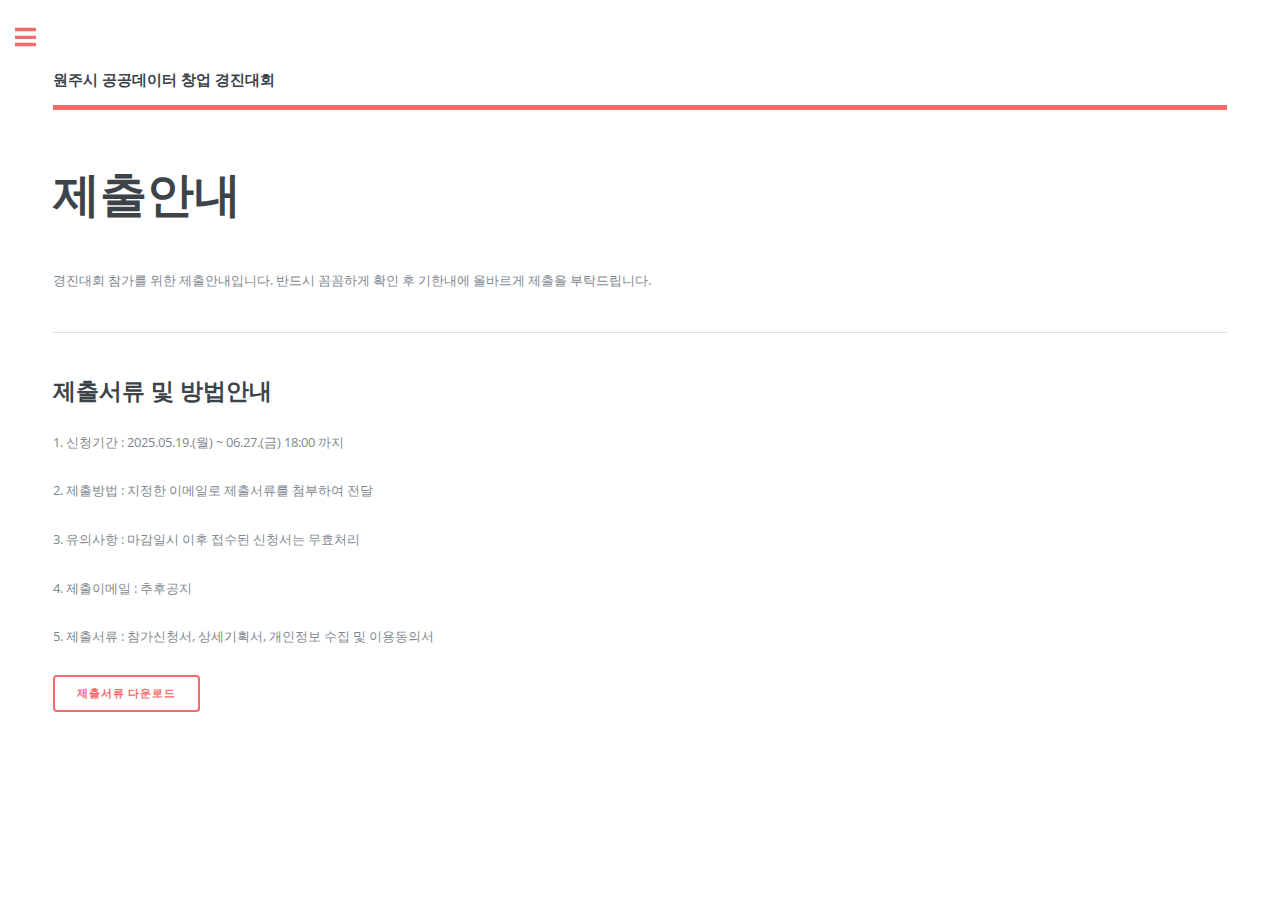
<file: submit.html>
<!DOCTYPE HTML>
<!--
	Editorial by HTML5 UP
	html5up.net | @ajlkn
	Free for personal and commercial use under the CCA 3.0 license (html5up.net/license)
-->
<html>
	<head>
		<title>원주시 공공데이터 창업경진대회</title>
		<meta charset="utf-8" />
		<meta name="viewport" content="width=device-width, initial-scale=1, user-scalable=no" />
		<link rel="stylesheet" href="assets/css/main.css" />
	</head>
	<body class="is-preload">

		<!-- Wrapper -->
			<div id="wrapper">

				<!-- Main -->
					<div id="main">
						<div class="inner">

							<!-- Header -->
                            <header id="header">
                                <a href="index.html" class="logo"><strong>원주시 공공데이터 창업 경진대회</strong> </a>
                                <!-- <ul class="icons">
                                    <li><a href="#" class="icon brands fa-twitter"><span class="label">Twitter</span></a></li>
                                    <li><a href="#" class="icon brands fa-facebook-f"><span class="label">Facebook</span></a></li>
                                    <li><a href="#" class="icon brands fa-snapchat-ghost"><span class="label">Snapchat</span></a></li>
                                    <li><a href="#" class="icon brands fa-instagram"><span class="label">Instagram</span></a></li>
                                    <li><a href="#" class="icon brands fa-medium-m"><span class="label">Medium</span></a></li>
                                </ul> -->
                            </header>

							<!-- Content -->
								<section>
									<header class="main">
										<h1>제출안내</h1>
									</header>

									<!-- <span class="image main"><img src="images/pic11.jpg" alt="" /></span> -->

									<p>경진대회 참가를 위한 제출안내입니다. 반드시 꼼꼼하게 확인 후 기한내에 올바르게 제출을 부탁드립니다.</p>
									<!-- <p>Lorem ipsum dolor sit amet, consectetur adipiscing elit. Duis dapibus rutrum facilisis. Class aptent taciti sociosqu ad litora torquent per conubia nostra, per inceptos himenaeos. Etiam tristique libero eu nibh porttitor fermentum. Nullam venenatis erat id vehicula viverra. Nunc ultrices eros ut ultricies condimentum. Mauris risus lacus, blandit sit amet venenatis non, bibendum vitae dolor. Nunc lorem mauris, fringilla in aliquam at, euismod in lectus. Pellentesque habitant morbi tristique senectus et netus et malesuada fames ac turpis egestas. In non lorem sit amet elit placerat maximus. Pellentesque aliquam maximus risus, vel sed vehicula.</p>
									<p>Interdum et malesuada fames ac ante ipsum primis in faucibus. Pellentesque venenatis dolor imperdiet dolor mattis sagittis. Praesent rutrum sem diam, vitae egestas enim auctor sit amet. Pellentesque leo mauris, consectetur id ipsum sit amet, fersapien risus, commodo eget turpis at, elementum convallis elit. Pellentesque enim turpis, hendrerit tristique lorem ipsum dolor.</p>  -->

									<hr class="major" />

									<h2>제출서류 및 방법안내</h2>
									<p>1. 신청기간 : 2025.05.19.(월) ~ 06.27.(금) 18:00 까지</p>
                                    <p>2. 제출방법 : 지정한 이메일로 제출서류를 첨부하여 전달</p>
									<p>3. 유의사항 : 마감일시 이후 접수된 신청서는 무효처리</p>
                                    <p>4. 제출이메일 : 추후공지</p>
                                    <p>5. 제출서류 : 참가신청서, 상세기획서, 개인정보 수집 및 이용동의서</p>
                                    <ul class="actions">
                                        <li><a href="files/wonju_opendata_application.zip" download class="button big">제출서류 다운로드</a></li>
                                    </ul>
								</section>

						</div>
					</div>

				<!-- Sidebar -->
					<div id="sidebar">
						<div class="inner">

							<!-- Search -->
								<!-- <section id="search" class="alt">
									<form method="post" action="#">
										<input type="text" name="query" id="query" placeholder="Search" />
									</form>
								</section> -->

							<!-- Menu -->
                            <nav id="menu">
                                <header class="major">
                                    <h2>메뉴</h2>
                                </header>
                                <ul>
                                    <li><a href="index.html">메인화면</a></li>
                                    <li><a href="notice.html">공지사항</a></li>
                                    <li>
                                        <span>프로그램 정보</span>
                                        <ul style="display: block;">
                                            <li><a href="introduce.html">프로그램 소개</a></li>
                                            <li><a href="schedule.html">일정</a></li>
                                            <li><a href="awards.html">시상내용</a></li>
                                            <li><a href="submit.html">제출안내</a></li>
                                        </ul>
                                    </li>
                                    <li>
                                        <span>커뮤니티</span>
                                        <ul style="display: block;">
                                            <li><a href="notice_all.html">공지사항 모아보기</a></li>
                                            <li><a href="participation_note.html">참여 유의사항</a></li>
                                            <li><a href="qna.html">자주 묻는 질문</a></li>
                                        </ul>
                                    </li>
                                    <li><a href="#">출품작 함께보기(추후오픈)</a></li>
                                    <!-- <li>
                                        <span class="opener">Another Submenu</span>
                                        <ul>
                                            <li><a href="#">Lorem Dolor</a></li>
                                            <li><a href="#">Ipsum Adipiscing</a></li>
                                            <li><a href="#">Tempus Magna</a></li>
                                            <li><a href="#">Feugiat Veroeros</a></li>
                                        </ul>
                                    </li>
                                    <li><a href="#">Maximus Erat</a></li>
                                    <li><a href="#">Sapien Mauris</a></li>
                                    <li><a href="#">Amet Lacinia</a></li> -->
                                </ul>
                            </nav>

							<!-- Section -->
								<!-- <section>
									<header class="major">
										<h2>Ante interdum</h2>
									</header>
									<div class="mini-posts">
										<article>
											<a href="#" class="image"><img src="images/pic07.jpg" alt="" /></a>
											<p>Aenean ornare velit lacus, ac varius enim lorem ullamcorper dolore aliquam.</p>
										</article>
										<article>
											<a href="#" class="image"><img src="images/pic08.jpg" alt="" /></a>
											<p>Aenean ornare velit lacus, ac varius enim lorem ullamcorper dolore aliquam.</p>
										</article>
										<article>
											<a href="#" class="image"><img src="images/pic09.jpg" alt="" /></a>
											<p>Aenean ornare velit lacus, ac varius enim lorem ullamcorper dolore aliquam.</p>
										</article>
									</div>
									<ul class="actions">
										<li><a href="#" class="button">More</a></li>
									</ul>
								</section> -->

							<!-- Section -->
                            <section>
                                <header class="major">
                                    <h2>문의사항</h2>
                                </header>
                                <p>문의사항은 아래 메일로 부탁드립니다 🤗</p>
                                <ul class="contact">
                                    <li class="icon solid fa-envelope"><a href="#">yeon-jae.lee@raizegls.com</a></li>
                                    <!--  <li class="icon solid fa-phone">(000) 000-0000</li>
                                    <li class="icon solid fa-home">1234 Somewhere Road #8254<br />
                                    Nashville, TN 00000-0000</li> -->
                                </ul>
                            </section>

							<!-- Footer -->
								<footer id="footer">
									<p class="copyright">&copy; Untitled. All rights reserved. Demo Images: <a href="https://unsplash.com">Unsplash</a>. Design: <a href="https://html5up.net">HTML5 UP</a>.</p>
								</footer>

						</div>
					</div>

			</div>

		<!-- Scripts -->
			<script src="assets/js/jquery.min.js"></script>
			<script src="assets/js/browser.min.js"></script>
			<script src="assets/js/breakpoints.min.js"></script>
			<script src="assets/js/util.js"></script>
			<script src="assets/js/main.js"></script>

	</body>
</html>
</file>
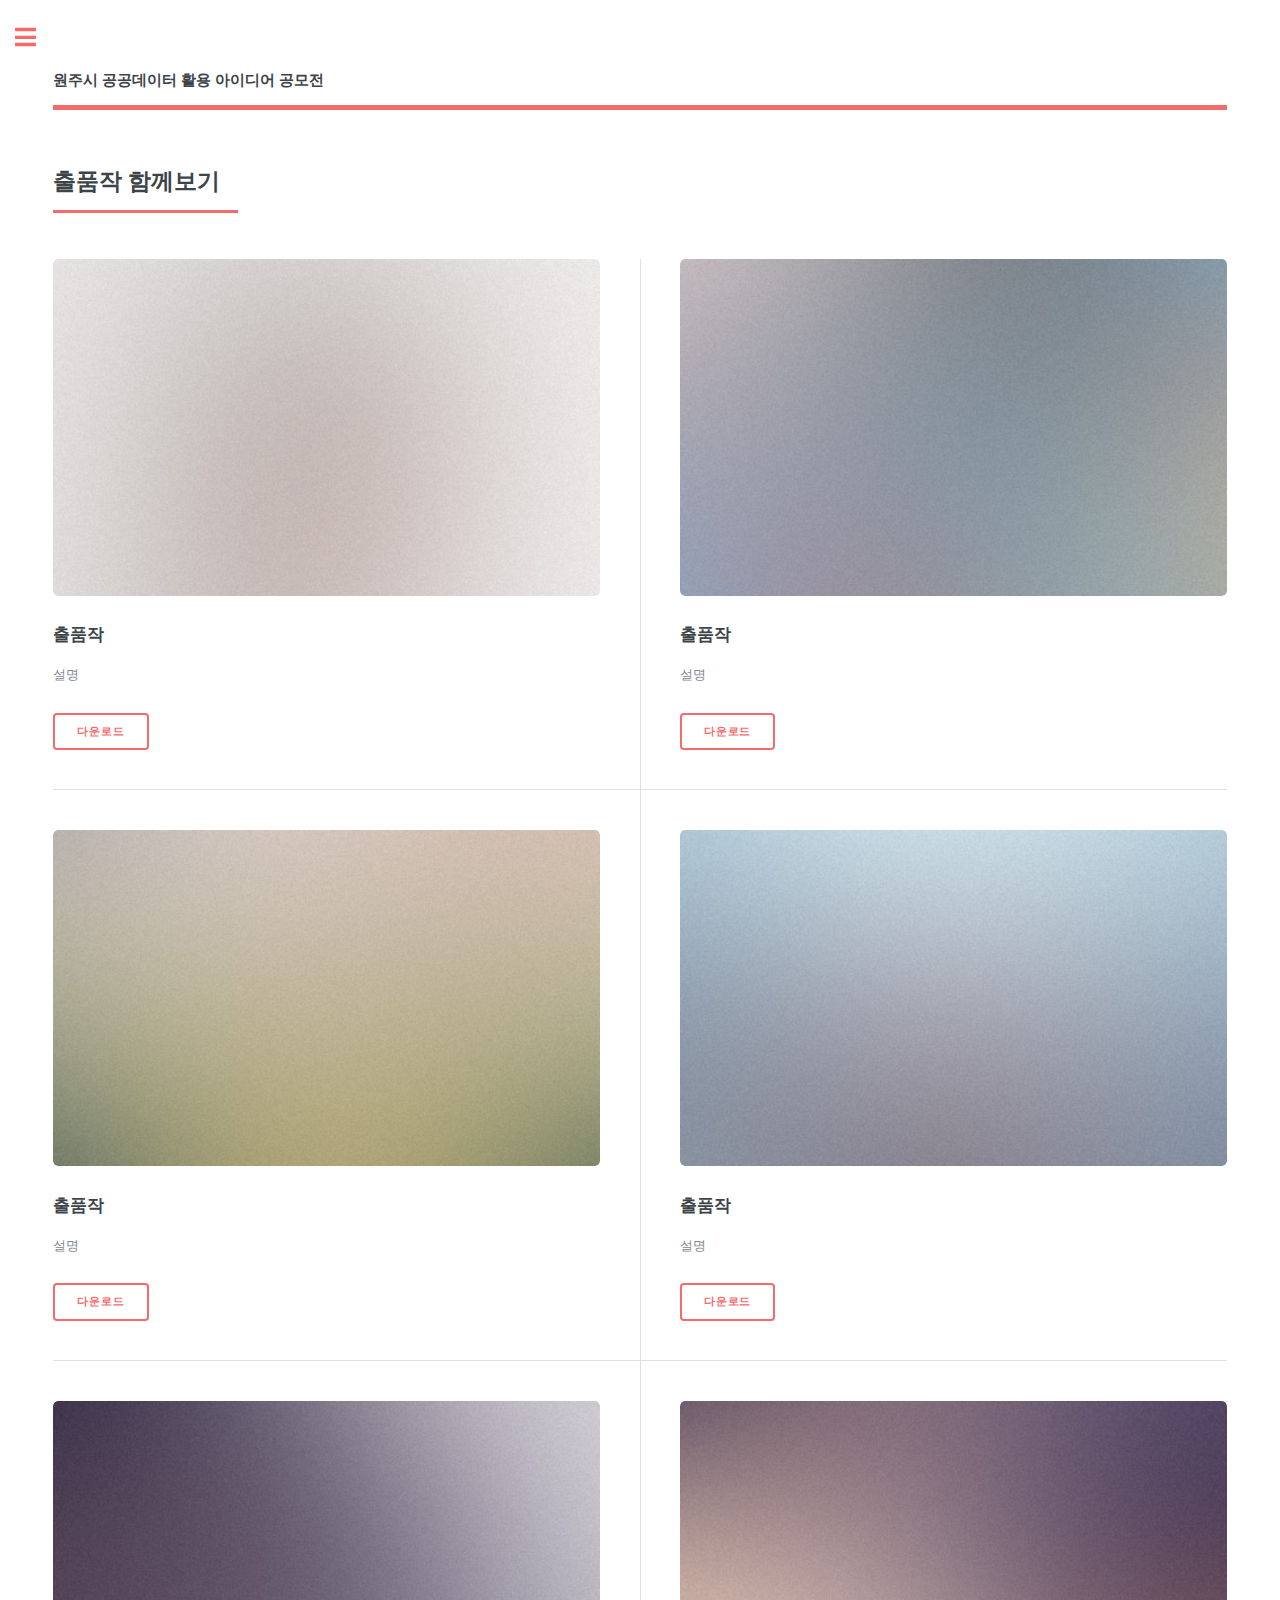
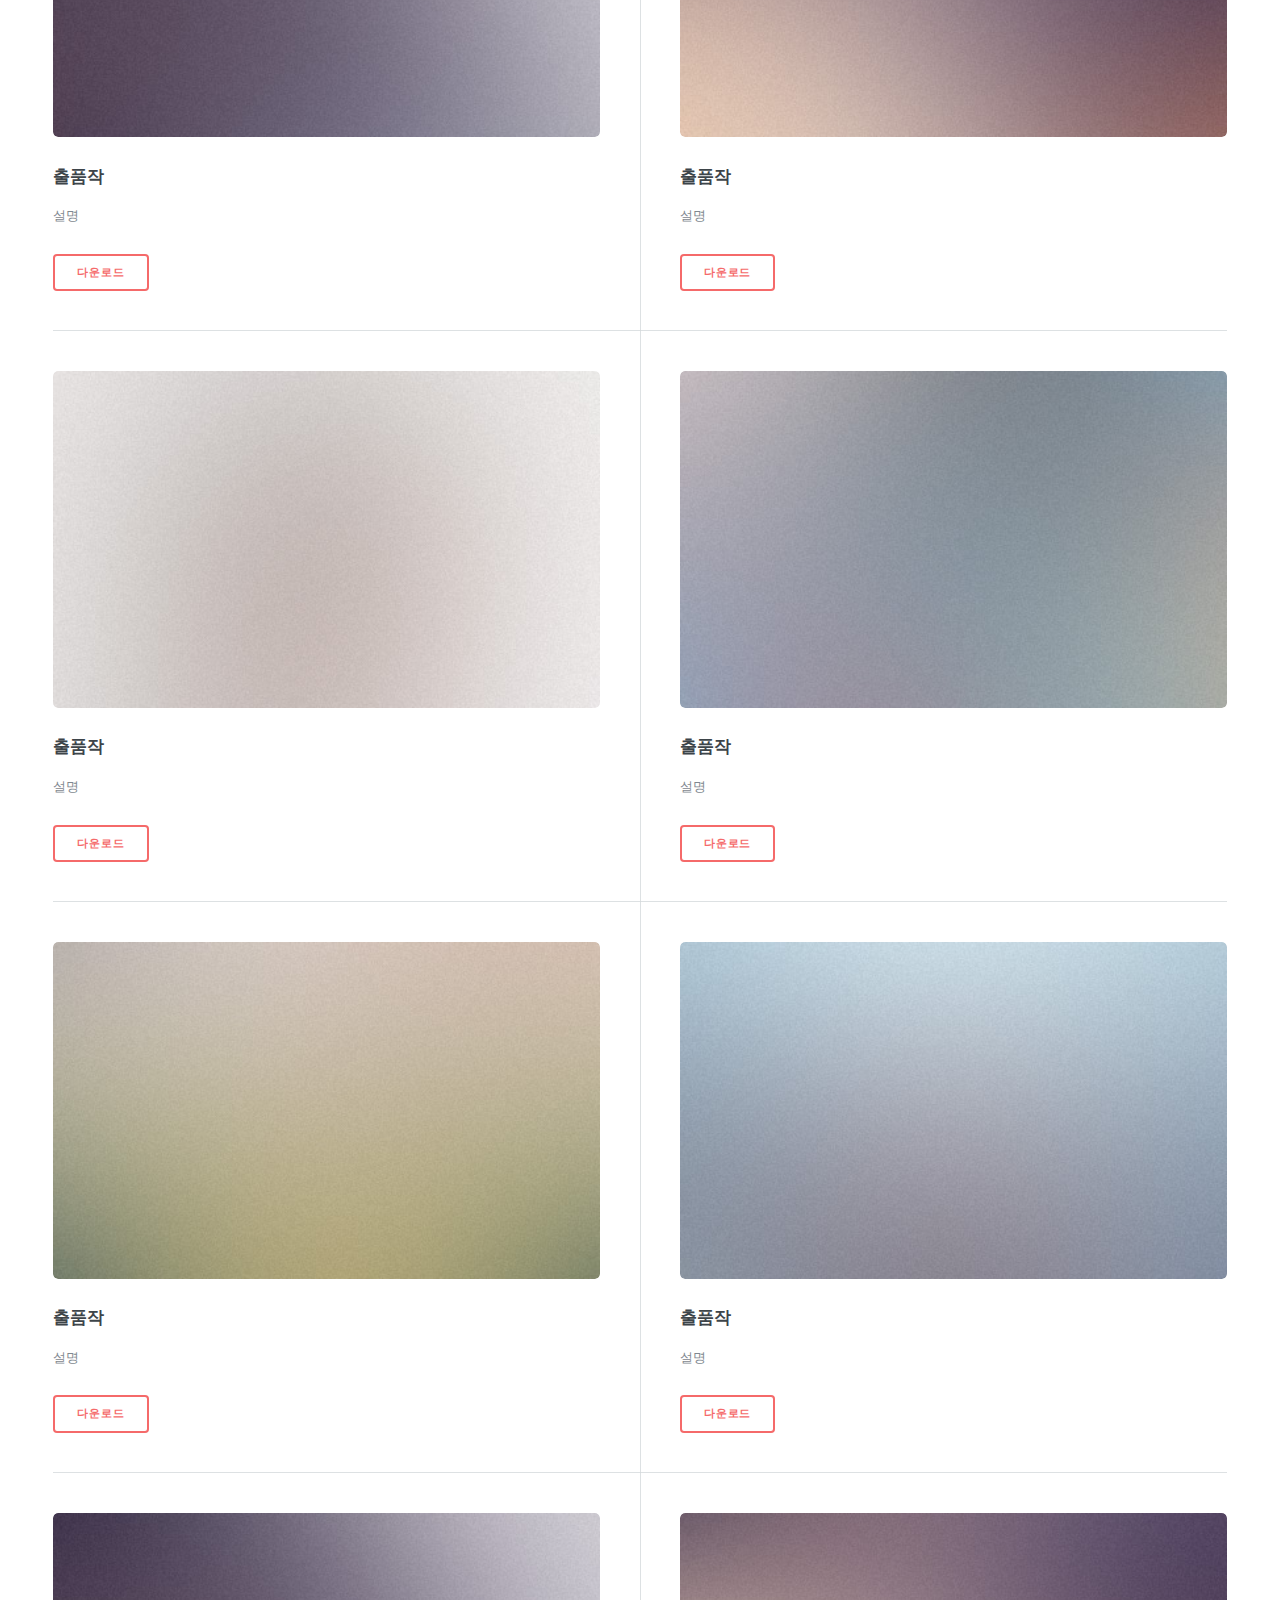
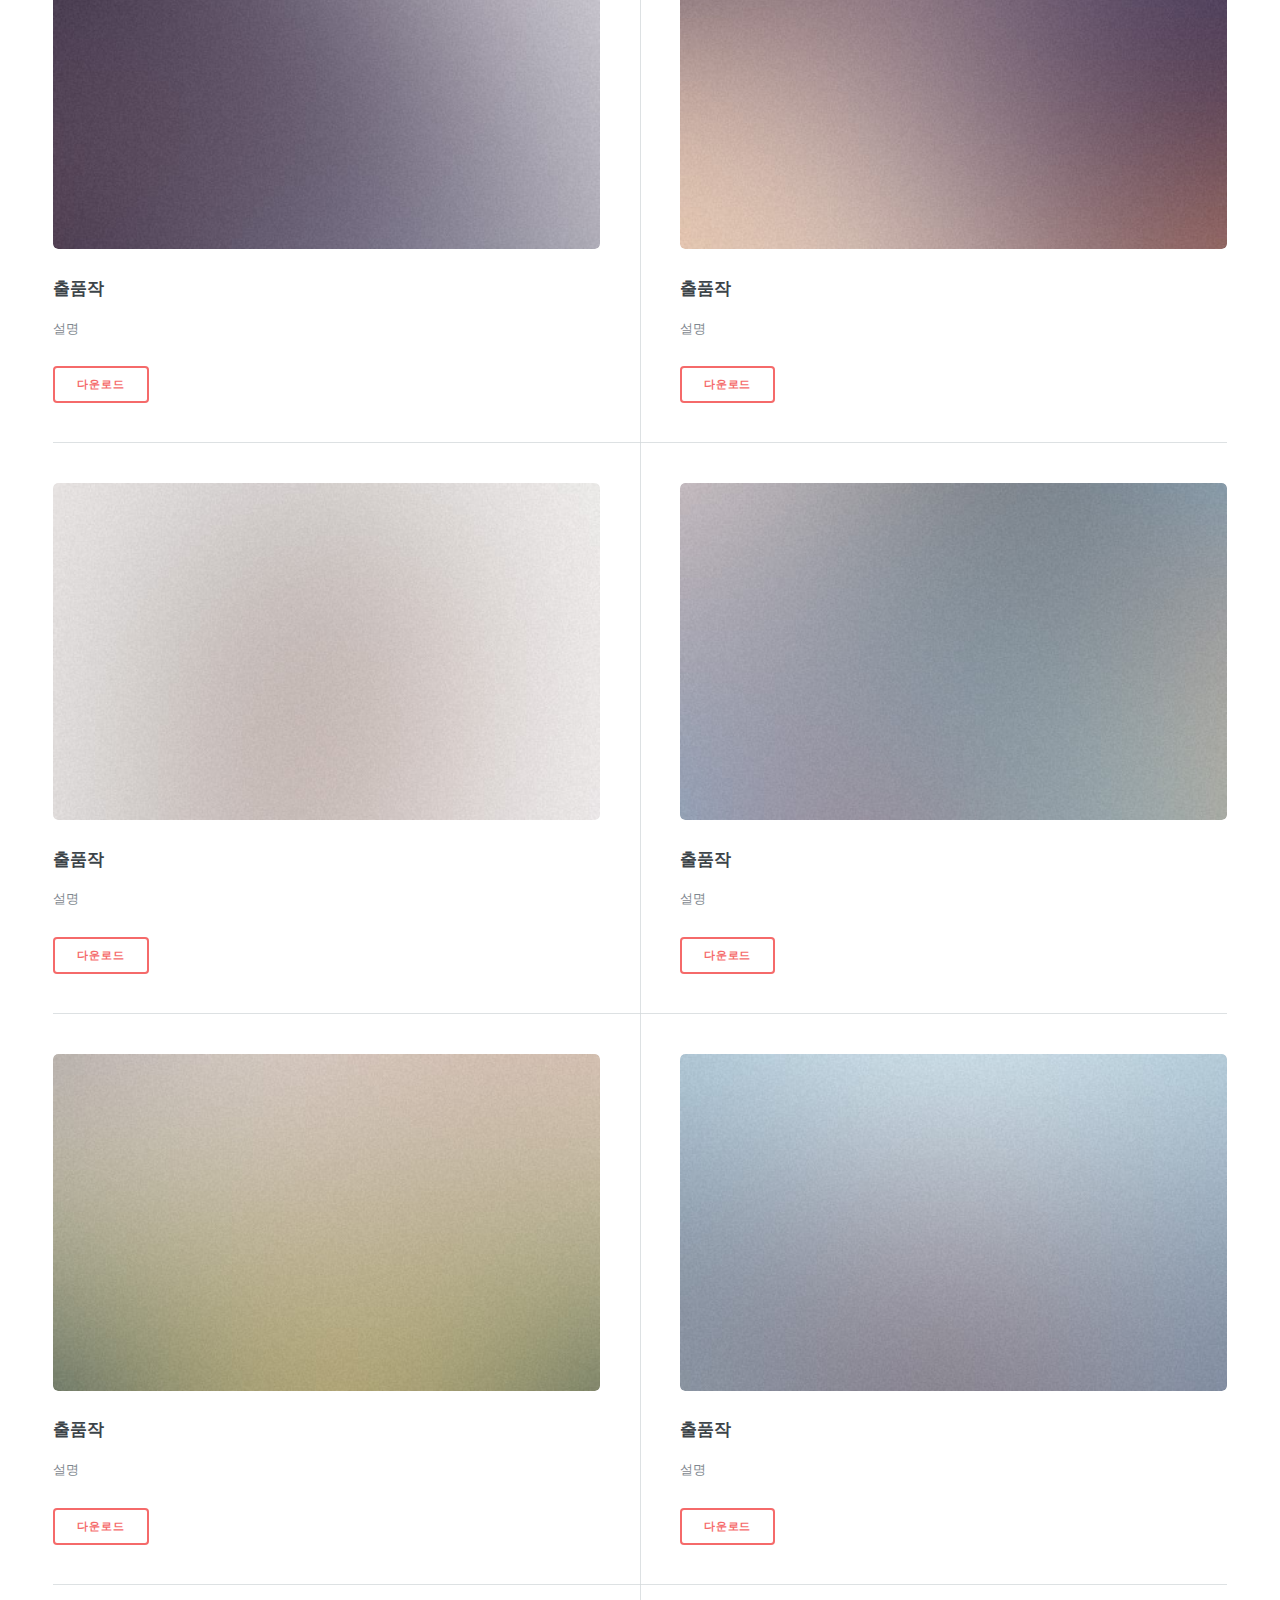
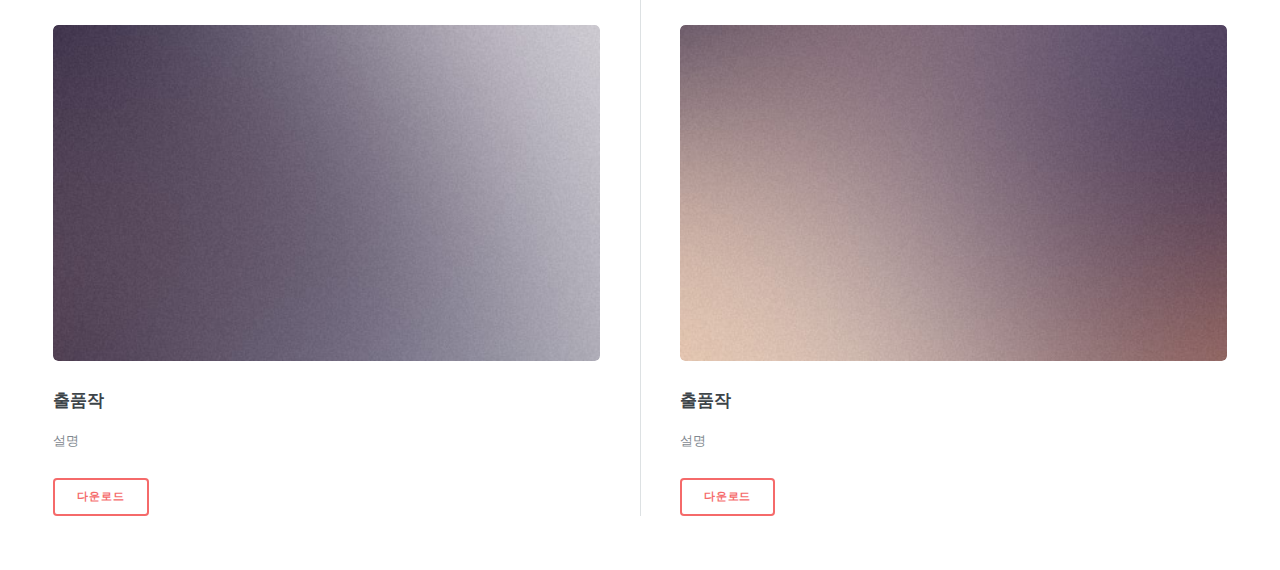
<file: watch_together.html>
<!DOCTYPE HTML>
<!--
	Editorial by HTML5 UP
	html5up.net | @ajlkn
	Free for personal and commercial use under the CCA 3.0 license (html5up.net/license)
-->
<html>
	<head>
		<title>원주시 공공데이터 활용 아이디어 공모전</title>
		<meta charset="utf-8" />
		<meta name="viewport" content="width=device-width, initial-scale=1, user-scalable=no" />
		<link rel="stylesheet" href="assets/css/main.css" />
	</head>
	<body class="is-preload">

		<!-- Wrapper -->
			<div id="wrapper">

				<!-- Main -->
					<div id="main">
						<div class="inner">

							<!-- Header -->
                            <header id="header">
                                <a href="index.html" class="logo"><strong>원주시 공공데이터 활용 아이디어 공모전</strong> </a>
                                <!-- <ul class="icons">
                                    <li><a href="#" class="icon brands fa-twitter"><span class="label">Twitter</span></a></li>
                                    <li><a href="#" class="icon brands fa-facebook-f"><span class="label">Facebook</span></a></li>
                                    <li><a href="#" class="icon brands fa-snapchat-ghost"><span class="label">Snapchat</span></a></li>
                                    <li><a href="#" class="icon brands fa-instagram"><span class="label">Instagram</span></a></li>
                                    <li><a href="#" class="icon brands fa-medium-m"><span class="label">Medium</span></a></li>
                                </ul> -->
                            </header>

							<!-- Content -->
							<!-- Section -->
								<section>
									<header class="major">
										<h2>출품작 함께보기</h2>
									</header>
									<div class="posts">
										<article>
											<a href="#" class="image"><img src="images/pic01.jpg" alt="" /></a>
											<h3>출품작</h3>
											<p>설명</p>
											<ul class="actions">
												<li><a href="#" class="button">다운로드</a></li>
											</ul>
										</article>
										<article>
											<a href="#" class="image"><img src="images/pic02.jpg" alt="" /></a>
                                            <h3>출품작</h3>
											<p>설명</p>
											<ul class="actions">
												<li><a href="#" class="button">다운로드</a></li>
											</ul>
										</article>
										<article>
											<a href="#" class="image"><img src="images/pic03.jpg" alt="" /></a>
                                            <h3>출품작</h3>
											<p>설명</p>
											<ul class="actions">
												<li><a href="#" class="button">다운로드</a></li>
											</ul>
										</article>
										<article>
											<a href="#" class="image"><img src="images/pic04.jpg" alt="" /></a>
                                            <h3>출품작</h3>
											<p>설명</p>
											<ul class="actions">
												<li><a href="#" class="button">다운로드</a></li>
											</ul>
										</article>
										<article>
											<a href="#" class="image"><img src="images/pic05.jpg" alt="" /></a>
                                            <h3>출품작</h3>
											<p>설명</p>
											<ul class="actions">
												<li><a href="#" class="button">다운로드</a></li>
											</ul>
										</article>
										<article>
											<a href="#" class="image"><img src="images/pic06.jpg" alt="" /></a>
                                            <h3>출품작</h3>
											<p>설명</p>
											<ul class="actions">
												<li><a href="#" class="button">다운로드</a></li>
											</ul>
										</article>
										<article>
											<a href="#" class="image"><img src="images/pic01.jpg" alt="" /></a>
											<h3>출품작</h3>
											<p>설명</p>
											<ul class="actions">
												<li><a href="#" class="button">다운로드</a></li>
											</ul>
										</article>
										<article>
											<a href="#" class="image"><img src="images/pic02.jpg" alt="" /></a>
                                            <h3>출품작</h3>
											<p>설명</p>
											<ul class="actions">
												<li><a href="#" class="button">다운로드</a></li>
											</ul>
										</article>
										<article>
											<a href="#" class="image"><img src="images/pic03.jpg" alt="" /></a>
                                            <h3>출품작</h3>
											<p>설명</p>
											<ul class="actions">
												<li><a href="#" class="button">다운로드</a></li>
											</ul>
										</article>
										<article>
											<a href="#" class="image"><img src="images/pic04.jpg" alt="" /></a>
                                            <h3>출품작</h3>
											<p>설명</p>
											<ul class="actions">
												<li><a href="#" class="button">다운로드</a></li>
											</ul>
										</article>
										<article>
											<a href="#" class="image"><img src="images/pic05.jpg" alt="" /></a>
                                            <h3>출품작</h3>
											<p>설명</p>
											<ul class="actions">
												<li><a href="#" class="button">다운로드</a></li>
											</ul>
										</article>
										<article>
											<a href="#" class="image"><img src="images/pic06.jpg" alt="" /></a>
                                            <h3>출품작</h3>
											<p>설명</p>
											<ul class="actions">
												<li><a href="#" class="button">다운로드</a></li>
											</ul>
										</article>
																				<article>
											<a href="#" class="image"><img src="images/pic01.jpg" alt="" /></a>
											<h3>출품작</h3>
											<p>설명</p>
											<ul class="actions">
												<li><a href="#" class="button">다운로드</a></li>
											</ul>
										</article>
										<article>
											<a href="#" class="image"><img src="images/pic02.jpg" alt="" /></a>
                                            <h3>출품작</h3>
											<p>설명</p>
											<ul class="actions">
												<li><a href="#" class="button">다운로드</a></li>
											</ul>
										</article>
										<article>
											<a href="#" class="image"><img src="images/pic03.jpg" alt="" /></a>
                                            <h3>출품작</h3>
											<p>설명</p>
											<ul class="actions">
												<li><a href="#" class="button">다운로드</a></li>
											</ul>
										</article>
										<article>
											<a href="#" class="image"><img src="images/pic04.jpg" alt="" /></a>
                                            <h3>출품작</h3>
											<p>설명</p>
											<ul class="actions">
												<li><a href="#" class="button">다운로드</a></li>
											</ul>
										</article>
										<article>
											<a href="#" class="image"><img src="images/pic05.jpg" alt="" /></a>
                                            <h3>출품작</h3>
											<p>설명</p>
											<ul class="actions">
												<li><a href="#" class="button">다운로드</a></li>
											</ul>
										</article>
										<article>
											<a href="#" class="image"><img src="images/pic06.jpg" alt="" /></a>
                                            <h3>출품작</h3>
											<p>설명</p>
											<ul class="actions">
												<li><a href="#" class="button">다운로드</a></li>
											</ul>
										</article>
									</div>
								</section>
						</div>
					</div>

				<!-- Sidebar -->
					<div id="sidebar">
						<div class="inner">

							<!-- Search -->
								<!-- <section id="search" class="alt">
									<form method="post" action="#">
										<input type="text" name="query" id="query" placeholder="Search" />
									</form>
								</section> -->

							<!-- Menu -->
                            <nav id="menu">
                                <header class="major">
                                    <h2>메뉴</h2>
                                </header>
                                <ul>
                                    <li><a href="index.html">메인화면</a></li>
                                    <li><a href="notice.html">공지사항</a></li>
                                    <li>
                                        <span>프로그램 정보</span>
                                        <ul style="display: block;">
                                            <li><a href="introduce.html">프로그램 소개</a></li>
                                            <li><a href="schedule.html">일정안내</a></li>
                                            <li><a href="awards.html">시상내용</a></li>
                                            <li><a href="submit.html">제출안내</a></li>
											<li><a href="opendata_list.html">공공데이터 제공 웹사이트 목록</a></li>
                                        </ul>
                                    </li>
                                    <li>
                                        <span>커뮤니티</span>
                                        <ul style="display: block;">
                                            <li><a href="notice_all.html">공지사항 모아보기</a></li>
                                            <li><a href="participation_note.html">참여 유의사항</a></li>
                                            <li><a href="qna.html">자주 묻는 질문</a></li>
                                        </ul>
                                    </li>
                                    <li><a href="watch_together.html">출품작 함께보기(추후오픈)</a></li>
                                    <!-- <li>
                                        <span class="opener">Another Submenu</span>
                                        <ul>
                                            <li><a href="#">Lorem Dolor</a></li>
                                            <li><a href="#">Ipsum Adipiscing</a></li>
                                            <li><a href="#">Tempus Magna</a></li>
                                            <li><a href="#">Feugiat Veroeros</a></li>
                                        </ul>
                                    </li>
                                    <li><a href="#">Maximus Erat</a></li>
                                    <li><a href="#">Sapien Mauris</a></li>
                                    <li><a href="#">Amet Lacinia</a></li> -->
                                </ul>
                            </nav>

							<!-- Section -->
								<!-- <section>
									<header class="major">
										<h2>Ante interdum</h2>
									</header>
									<div class="mini-posts">
										<article>
											<a href="#" class="image"><img src="images/pic07.jpg" alt="" /></a>
											<p>Aenean ornare velit lacus, ac varius enim lorem ullamcorper dolore aliquam.</p>
										</article>
										<article>
											<a href="#" class="image"><img src="images/pic08.jpg" alt="" /></a>
											<p>Aenean ornare velit lacus, ac varius enim lorem ullamcorper dolore aliquam.</p>
										</article>
										<article>
											<a href="#" class="image"><img src="images/pic09.jpg" alt="" /></a>
											<p>Aenean ornare velit lacus, ac varius enim lorem ullamcorper dolore aliquam.</p>
										</article>
									</div>
									<ul class="actions">
										<li><a href="#" class="button">More</a></li>
									</ul>
								</section> -->

							<!-- Section -->
                            <section>
                                <header class="major">
                                    <h2>문의사항</h2>
                                </header>
                                <p>문의사항은 아래 메일로 부탁드립니다 🤗</p>
                                <ul class="contact">
                                    <li class="icon solid fa-envelope"><a href="#">yeon-jae.lee@raizegls.com</a></li>
                                    <!--  <li class="icon solid fa-phone">(000) 000-0000</li>
                                    <li class="icon solid fa-home">1234 Somewhere Road #8254<br />
                                    Nashville, TN 00000-0000</li> -->
                                </ul>
                            </section>

							<!-- Footer -->
								<footer id="footer">
									<p class="copyright">&copy; wjdatacon. All rights reserved. Demo Images: <a href="https://unsplash.com">Unsplash</a>. Design: <a href="https://html5up.net">HTML5 UP</a>.</p>
								</footer>

						</div>
					</div>

			</div>

		<!-- Scripts -->
			<script src="assets/js/jquery.min.js"></script>
			<script src="assets/js/browser.min.js"></script>
			<script src="assets/js/breakpoints.min.js"></script>
			<script src="assets/js/util.js"></script>
			<script src="assets/js/main.js"></script>

	</body>
</html>
</file>
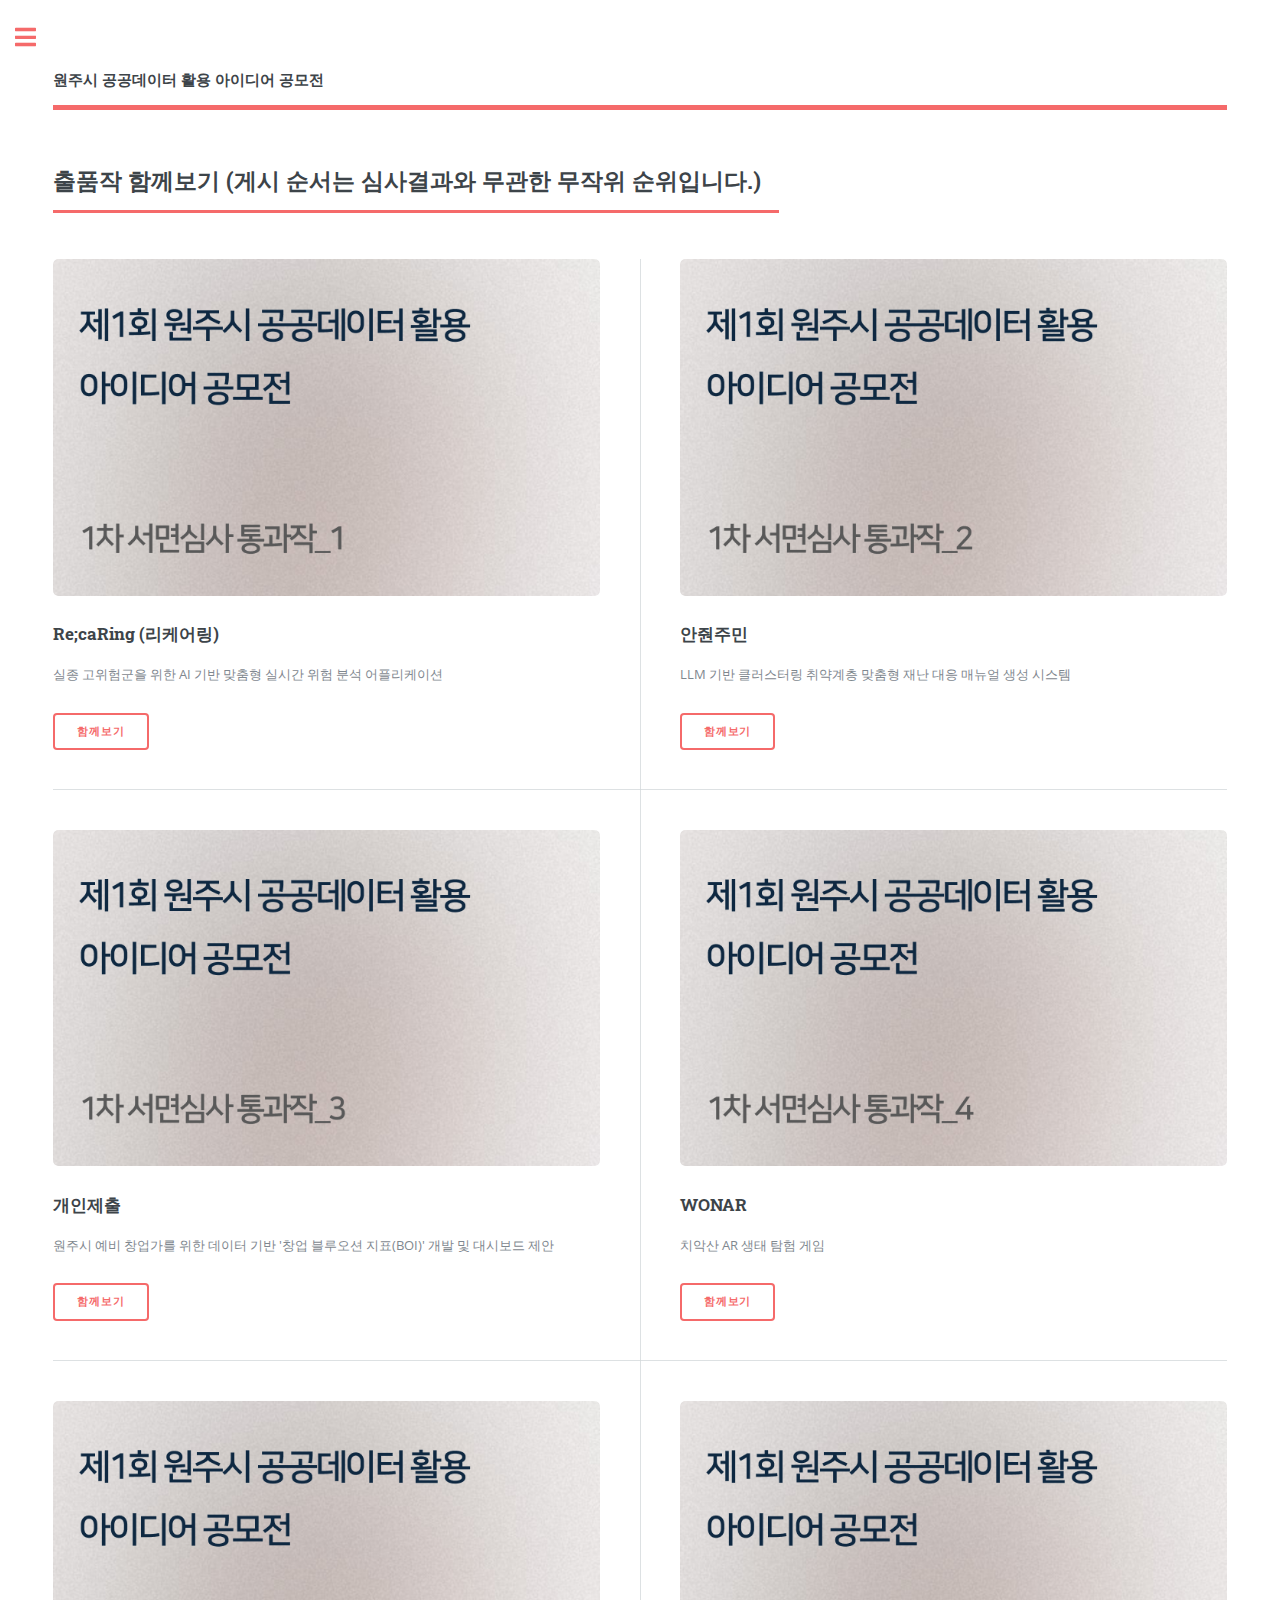
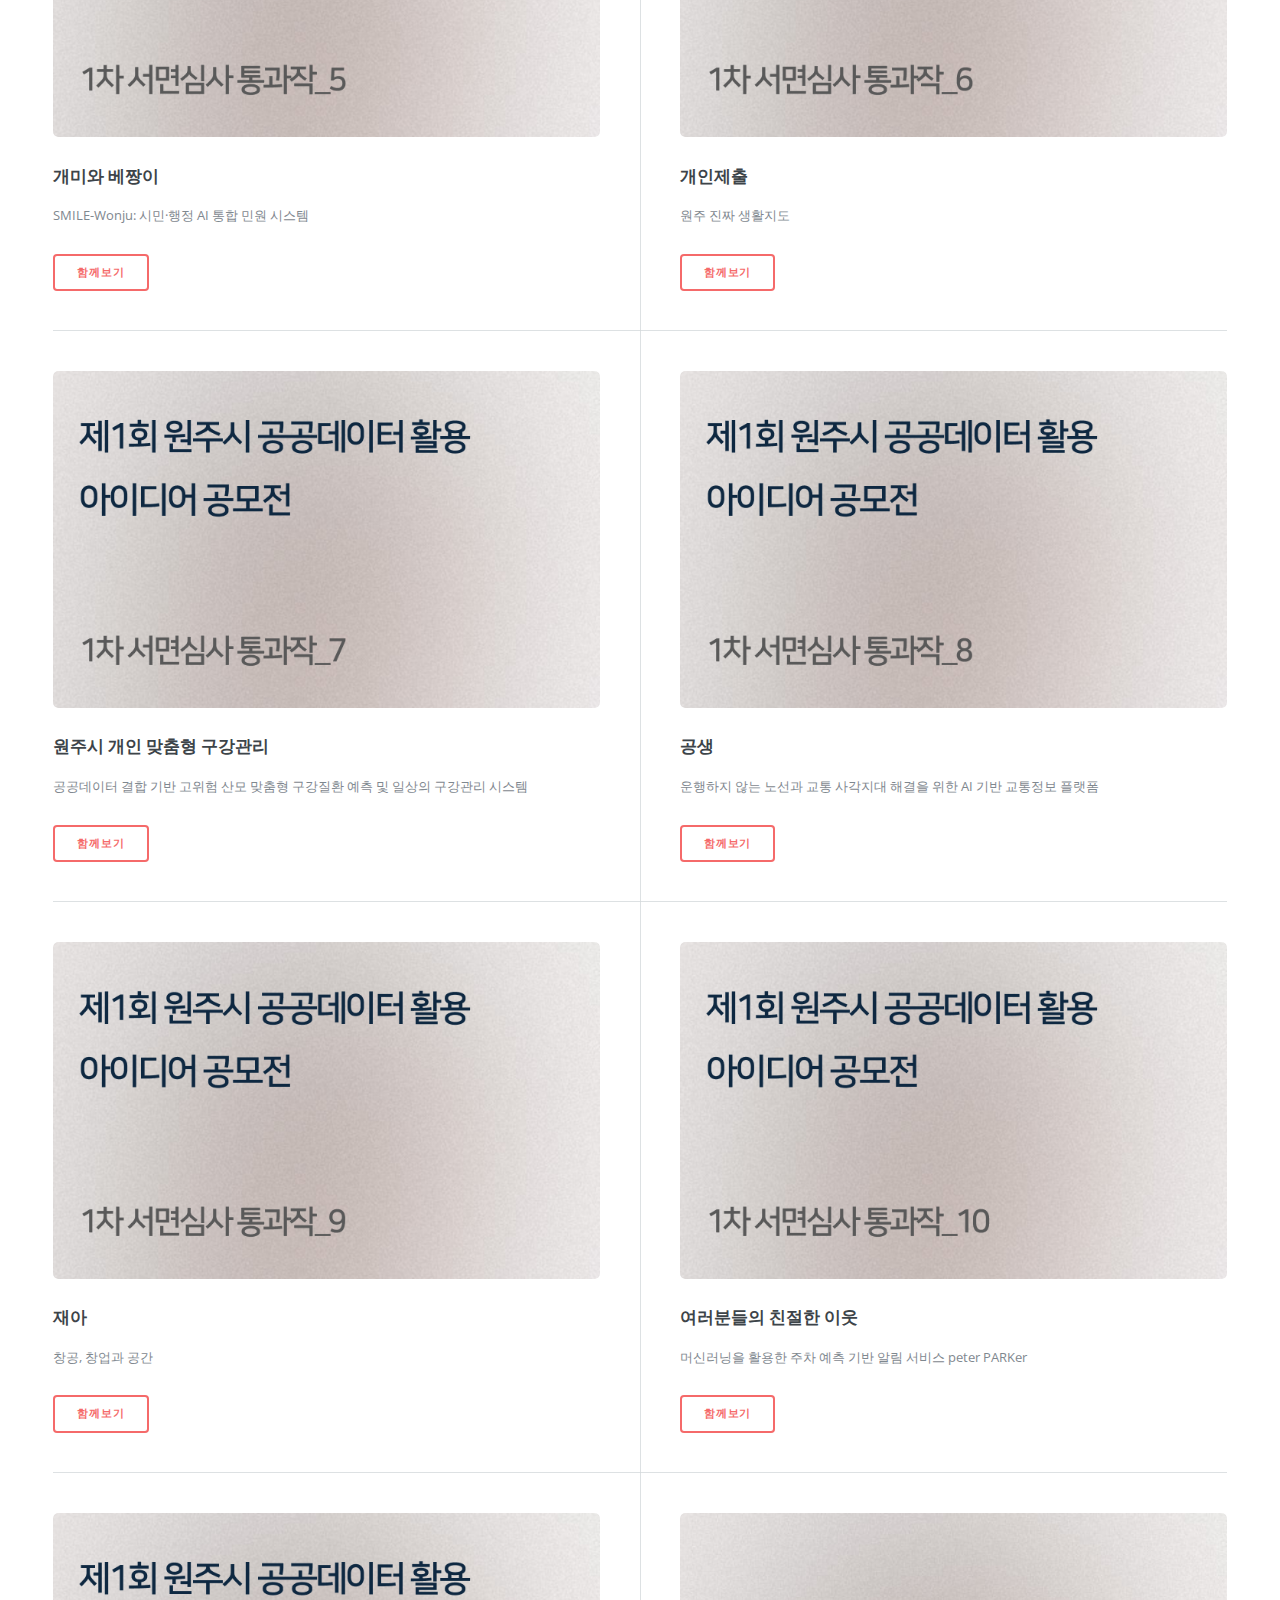
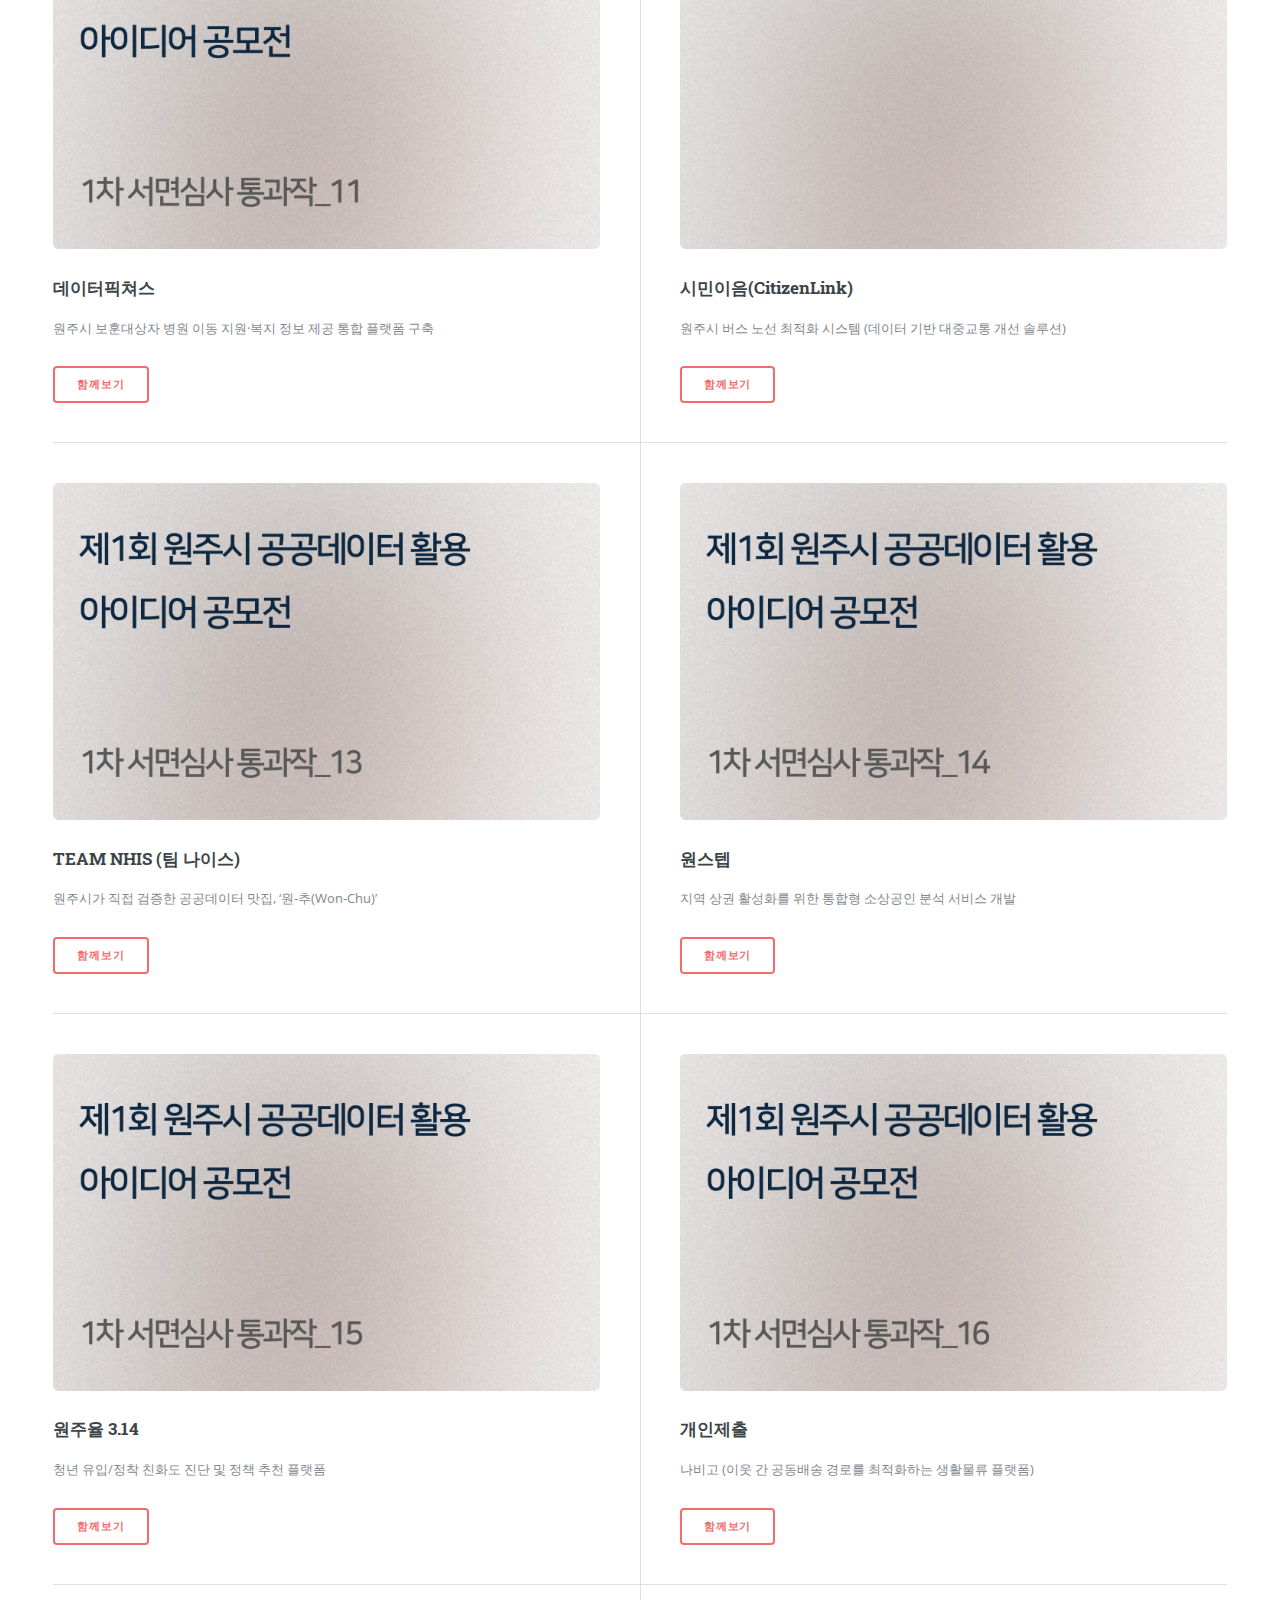
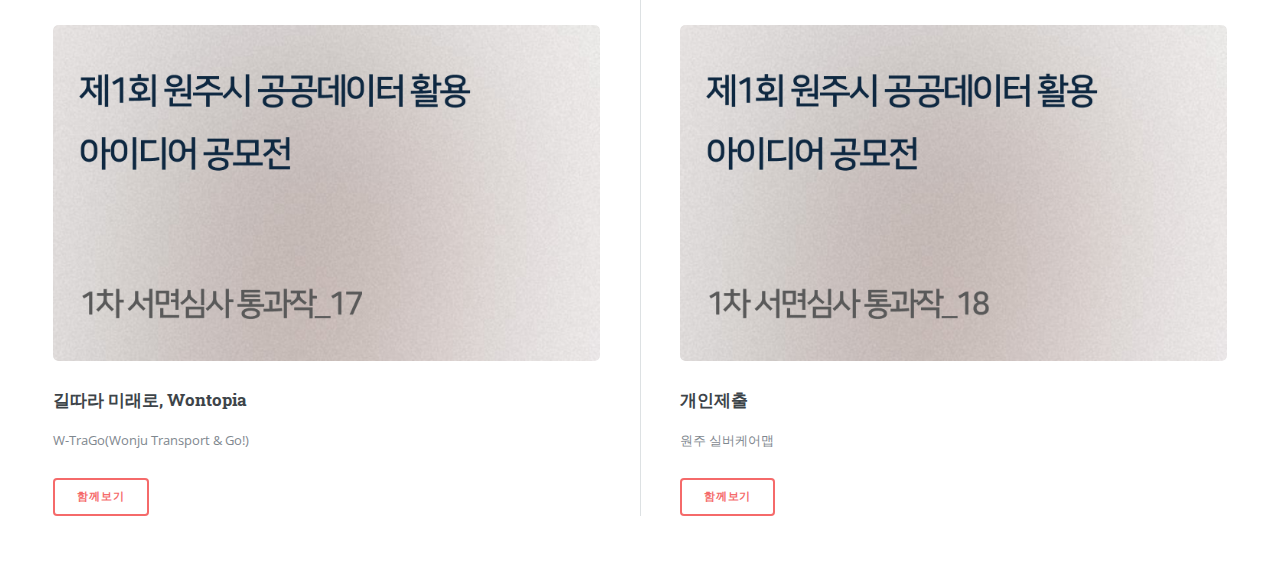
<file: watch_together_old.html>
<!DOCTYPE HTML>
<!--
	Editorial by HTML5 UP
	html5up.net | @ajlkn
	Free for personal and commercial use under the CCA 3.0 license (html5up.net/license)
-->
<html>
	<head>
		<title>원주시 공공데이터 활용 아이디어 공모전</title>
		<meta charset="utf-8" />
		<meta name="viewport" content="width=device-width, initial-scale=1, user-scalable=no" />
		<link rel="stylesheet" href="assets/css/main.css" />
	</head>
	<body class="is-preload">

		<!-- Wrapper -->
			<div id="wrapper">

				<!-- Main -->
					<div id="main">
						<div class="inner">

							<!-- Header -->
                            <header id="header">
                                <a href="index.html" class="logo"><strong>원주시 공공데이터 활용 아이디어 공모전</strong> </a>
                                <!-- <ul class="icons">
                                    <li><a href="#" class="icon brands fa-twitter"><span class="label">Twitter</span></a></li>
                                    <li><a href="#" class="icon brands fa-facebook-f"><span class="label">Facebook</span></a></li>
                                    <li><a href="#" class="icon brands fa-snapchat-ghost"><span class="label">Snapchat</span></a></li>
                                    <li><a href="#" class="icon brands fa-instagram"><span class="label">Instagram</span></a></li>
                                    <li><a href="#" class="icon brands fa-medium-m"><span class="label">Medium</span></a></li>
                                </ul> -->
                            </header>

							<!-- Content -->
							<!-- Section -->
								<section>
									<header class="major">
										<h2>출품작 함께보기 (게시 순서는 심사결과와 무관한 무작위 순위입니다.)</h2>
									</header>
									<div class="posts">
										<article>
											<a href="#" class="image"><img src="images/pic_01.png" alt="" /></a>
											<h3>Re;caRing (리케어링)</h3>
											<p>실종 고위험군을 위한 AI 기반 맞춤형 실시간 위험 분석 어플리케이션</p>
											<ul class="actions">
												<li><a href="files/idea proposal_01.pdf" class="button">함께보기</a></li>
											</ul>
										</article>
										<article>
											<a href="#" class="image"><img src="images/pic_02.png" alt="" /></a>
                                            <h3>안줜주민</h3>
											<p>LLM 기반 클러스터링 취약계층 맞춤형 재난 대응 매뉴얼 생성 시스템</p>
											<ul class="actions">
												<li><a href="files/idea proposal_02.pdf" class="button">함께보기</a></li>
											</ul>
										</article>
										<article>
											<a href="#" class="image"><img src="images/pic_03.png" alt="" /></a>
                                            <h3>개인제출</h3>
											<p>원주시 예비 창업가를 위한 데이터 기반 '창업 블루오션 지표(BOI)' 개발 및 대시보드 제안</p>
											<ul class="actions">
												<li><a href="files/idea proposal_03.pdf" class="button">함께보기</a></li>
											</ul>
										</article>
										<article>
											<a href="#" class="image"><img src="images/pic_04.png" alt="" /></a>
                                            <h3>WONAR</h3>
											<p>치악산 AR 생태 탐험 게임</p>
											<ul class="actions">
												<li><a href="files/idea proposal_04.pdf" class="button">함께보기</a></li>
											</ul>
										</article>
										<article>
											<a href="#" class="image"><img src="images/pic_05.png" alt="" /></a>
                                            <h3>개미와 베짱이</h3>
											<p>SMILE-Wonju: 시민·행정 AI 통합 민원 시스템</p>
											<ul class="actions">
												<li><a href="files/idea proposal_05.pdf" class="button">함께보기</a></li>
											</ul>
										</article>
										<article>
											<a href="#" class="image"><img src="images/pic_06.png" alt="" /></a>
                                            <h3>개인제출</h3>
											<p>원주 진짜 생활지도</p>
											<ul class="actions">
												<li><a href="files/idea proposal_06.pdf" class="button">함께보기</a></li>
											</ul>
										</article>
										<article>
											<a href="#" class="image"><img src="images/pic_07.png" alt="" /></a>
											<h3>원주시 개인 맞춤형 구강관리</h3>
											<p>공공데이터 결합 기반 고위험 산모 맞춤형 구강질환 예측 및 일상의 구강관리 시스템</p>
											<ul class="actions">
												<li><a href="files/idea proposal_07.pdf" class="button">함께보기</a></li>
											</ul>
										</article>
										<article>
											<a href="#" class="image"><img src="images/pic_08.png" alt="" /></a>
                                            <h3>공생</h3>
											<p>운행하지 않는 노선과 교통 사각지대 해결을 위한 AI 기반 교통정보 플랫폼</p>
											<ul class="actions">
												<li><a href="files/idea proposal_08.pdf" class="button">함께보기</a></li>
											</ul>
										</article>
										<article>
											<a href="#" class="image"><img src="images/pic_09.png" alt="" /></a>
                                            <h3>재아</h3>
											<p>창공, 창업과 공간</p>
											<ul class="actions">
												<li><a href="files/idea proposal_09.pdf" class="button">함께보기</a></li>
											</ul>
										</article>
										<article>
											<a href="#" class="image"><img src="images/pic_10.png" alt="" /></a>
                                            <h3>여러분들의 친절한 이웃</h3>
											<p>머신러닝을 활용한 주차 예측 기반 알림 서비스 peter PARKer</p>
											<ul class="actions">
												<li><a href="files/idea proposal_10.pdf" class="button">함께보기</a></li>
											</ul>
										</article>
										<article>
											<a href="#" class="image"><img src="images/pic_11.png" alt="" /></a>
                                            <h3>데이터픽쳐스</h3>
											<p>원주시 보훈대상자 병원 이동 지원·복지 정보 제공 통합 플랫폼 구축</p>
											<ul class="actions">
												<li><a href="files/idea proposal_11.pdf" class="button">함께보기</a></li>
											</ul>
										</article>
										<article>
											<a href="#" class="image"><img src="images/pic_12.png" alt="" /></a>
                                            <h3>시민이음(CitizenLink)</h3>
											<p>원주시 버스 노선 최적화 시스템 (데이터 기반 대중교통 개선 솔루션)</p>
											<ul class="actions">
												<li><a href="files/idea proposal_12.pdf" class="button">함께보기</a></li>
											</ul>
										</article>
										<article>
											<a href="#" class="image"><img src="images/pic_13.png" alt="" /></a>
											<h3>TEAM NHIS (팀 나이스)</h3>
											<p>원주시가 직접 검증한 공공데이터 맛집, ‘원-추(Won-Chu)’</p>
											<ul class="actions">
												<li><a href="files/idea proposal_13.pdf" class="button">함께보기</a></li>
											</ul>
										</article>
										<article>
											<a href="#" class="image"><img src="images/pic_14.png" alt="" /></a>
                                            <h3>원스텝</h3>
											<p>지역 상권 활성화를 위한 통합형 소상공인 분석 서비스 개발</p>
											<ul class="actions">
												<li><a href="files/idea proposal_14.pdf" class="button">함께보기</a></li>
											</ul>
										</article>
										<article>
											<a href="#" class="image"><img src="images/pic_15.png" alt="" /></a>
                                            <h3>원주율 3.14</h3>
											<p>청년 유입/정착 친화도 진단 및 정책 추천 플랫폼</p>
											<ul class="actions">
												<li><a href="files/idea proposal_15.pdf" class="button">함께보기</a></li>
											</ul>
										</article>
										<article>
											<a href="#" class="image"><img src="images/pic_16.png" alt="" /></a>
                                            <h3>개인제출</h3>
											<p>나비고 (이웃 간 공동배송 경로를 최적화하는 생활물류 플랫폼)</p>
											<ul class="actions">
												<li><a href="files/idea proposal_16.pdf" class="button">함께보기</a></li>
											</ul>
										</article>
										<article>
											<a href="#" class="image"><img src="images/pic_17.png" alt="" /></a>
                                            <h3>길따라 미래로, Wontopia</h3>
											<p>W-TraGo(Wonju Transport & Go!)</p>
											<ul class="actions">
												<li><a href="files/idea proposal_17.pdf" class="button">함께보기</a></li>
											</ul>
										</article>
										<article>
											<a href="#" class="image"><img src="images/pic_18.png" alt="" /></a>
                                            <h3>개인제출</h3>
											<p>원주 실버케어맵</p>
											<ul class="actions">
												<li><a href="files/idea proposal_18.pdf" class="button">함께보기</a></li>
											</ul>
										</article>
									</div>
								</section>
						</div>
					</div>

				<!-- Sidebar -->
					<div id="sidebar">
						<div class="inner">

							<!-- Search -->
								<!-- <section id="search" class="alt">
									<form method="post" action="#">
										<input type="text" name="query" id="query" placeholder="Search" />
									</form>
								</section> -->

							<!-- Menu -->
                            <nav id="menu">
                                <header class="major">
                                    <h2>메뉴</h2>
                                </header>
                                <ul>
                                    <li><a href="index.html">메인화면</a></li>
                                    <li><a href="notice.html">공지사항</a></li>
                                    <li>
                                        <span>프로그램 정보</span>
                                        <ul style="display: block;">
                                            <li><a href="introduce.html">프로그램 소개</a></li>
                                            <li><a href="schedule.html">일정안내</a></li>
                                            <li><a href="awards.html">시상내용</a></li>
                                            <li><a href="submit.html">제출안내</a></li>
											<li><a href="opendata_list.html">공공데이터 제공 웹사이트 목록</a></li>
                                        </ul>
                                    </li>
                                    <li>
                                        <span>커뮤니티</span>
                                        <ul style="display: block;">
                                            <li><a href="notice_all.html">공지사항 모아보기</a></li>
                                            <li><a href="participation_note.html">참여 유의사항</a></li>
                                            <li><a href="qna.html">자주 묻는 질문</a></li>
                                        </ul>
                                    </li>
                                    <li><a href="watch_together.html">출품작 함께보기</a></li>
                                    <!-- <li>
                                        <span class="opener">Another Submenu</span>
                                        <ul>
                                            <li><a href="#">Lorem Dolor</a></li>
                                            <li><a href="#">Ipsum Adipiscing</a></li>
                                            <li><a href="#">Tempus Magna</a></li>
                                            <li><a href="#">Feugiat Veroeros</a></li>
                                        </ul>
                                    </li>
                                    <li><a href="#">Maximus Erat</a></li>
                                    <li><a href="#">Sapien Mauris</a></li>
                                    <li><a href="#">Amet Lacinia</a></li> -->
                                </ul>
                            </nav>

							<!-- Section -->
								<!-- <section>
									<header class="major">
										<h2>Ante interdum</h2>
									</header>
									<div class="mini-posts">
										<article>
											<a href="#" class="image"><img src="images/pic07.jpg" alt="" /></a>
											<p>Aenean ornare velit lacus, ac varius enim lorem ullamcorper dolore aliquam.</p>
										</article>
										<article>
											<a href="#" class="image"><img src="images/pic08.jpg" alt="" /></a>
											<p>Aenean ornare velit lacus, ac varius enim lorem ullamcorper dolore aliquam.</p>
										</article>
										<article>
											<a href="#" class="image"><img src="images/pic09.jpg" alt="" /></a>
											<p>Aenean ornare velit lacus, ac varius enim lorem ullamcorper dolore aliquam.</p>
										</article>
									</div>
									<ul class="actions">
										<li><a href="#" class="button">More</a></li>
									</ul>
								</section> -->

							<!-- Section -->
                            <section>
                                <header class="major">
                                    <h2>문의사항</h2>
                                </header>
                                <p>문의사항은 아래 메일로 부탁드립니다 🤗</p>
                                <ul class="contact">
                                    <li class="icon solid fa-envelope"><a href="#">yeon-jae.lee@raizegls.com</a></li>
                                    <!--  <li class="icon solid fa-phone">(000) 000-0000</li>
                                    <li class="icon solid fa-home">1234 Somewhere Road #8254<br />
                                    Nashville, TN 00000-0000</li> -->
                                </ul>
                            </section>

							<!-- Footer -->
								<footer id="footer">
									<p class="copyright">&copy; wjdatacon. All rights reserved. Demo Images: <a href="https://unsplash.com">Unsplash</a>. Design: <a href="https://html5up.net">HTML5 UP</a>.</p>
								</footer>

						</div>
					</div>

			</div>

		<!-- Scripts -->
			<script src="assets/js/jquery.min.js"></script>
			<script src="assets/js/browser.min.js"></script>
			<script src="assets/js/breakpoints.min.js"></script>
			<script src="assets/js/util.js"></script>
			<script src="assets/js/main.js"></script>

	</body>
</html>
</file>
<file: assets/css/main.css>
@import url(fontawesome-all.min.css);
@import url("https://fonts.googleapis.com/css?family=Open+Sans:400,600,400italic,600italic|Roboto+Slab:400,700");
/*
	Editorial by HTML5 UP
	html5up.net | @ajlkn
	Free for personal and commercial use under the CCA 3.0 license (html5up.net/license)
*/
html, body, div, span, applet, object,
iframe, h1, h2, h3, h4, h5, h6, p, blockquote,
pre, a, abbr, acronym, address, big, cite,
code, del, dfn, em, img, ins, kbd, q, s, samp,
small, strike, strong, sub, sup, tt, var, b,
u, i, center, dl, dt, dd, ol, ul, li, fieldset,
form, label, legend, table, caption, tbody,
tfoot, thead, tr, th, td, article, aside,
canvas, details, embed, figure, figcaption,
footer, header, hgroup, menu, nav, output, ruby,
section, summary, time, mark, audio, video {
  margin: 0;
  padding: 0;
  border: 0;
  font-size: 100%;
  font: inherit;
  vertical-align: baseline; }

article, aside, details, figcaption, figure,
footer, header, hgroup, menu, nav, section {
  display: block; }

body {
  line-height: 1; }

ol, ul {
  list-style: none; }

blockquote, q {
  quotes: none; }
  blockquote:before, blockquote:after, q:before, q:after {
    content: '';
    content: none; }

table {
  border-collapse: collapse;
  border-spacing: 0; }

body {
  -webkit-text-size-adjust: none; }

mark {
  background-color: transparent;
  color: inherit; }

input::-moz-focus-inner {
  border: 0;
  padding: 0; }

input, select, textarea {
  -moz-appearance: none;
  -webkit-appearance: none;
  -ms-appearance: none;
  appearance: none; }

/* Basic */
@-ms-viewport {
  width: device-width; }

body {
  -ms-overflow-style: scrollbar; }

@media screen and (max-width: 480px) {
  html, body {
    min-width: 320px; } }

html {
  box-sizing: border-box; }

*, *:before, *:after {
  box-sizing: inherit; }

body {
  background: #ffffff; }
  body.is-preload *, body.is-preload *:before, body.is-preload *:after, body.is-resizing *, body.is-resizing *:before, body.is-resizing *:after {
    -moz-animation: none !important;
    -webkit-animation: none !important;
    -ms-animation: none !important;
    animation: none !important;
    -moz-transition: none !important;
    -webkit-transition: none !important;
    -ms-transition: none !important;
    transition: none !important; }

/* Type */
body, input, select, textarea {
  color: #7f888f;
  font-family: "Open Sans", sans-serif;
  font-size: 13pt;
  font-weight: 400;
  line-height: 1.65; }
  @media screen and (max-width: 1680px) {
    body, input, select, textarea {
      font-size: 11pt; } }
  @media screen and (max-width: 1280px) {
    body, input, select, textarea {
      font-size: 10pt; } }
  @media screen and (max-width: 360px) {
    body, input, select, textarea {
      font-size: 9pt; } }

a {
  -moz-transition: color 0.2s ease-in-out, border-bottom-color 0.2s ease-in-out;
  -webkit-transition: color 0.2s ease-in-out, border-bottom-color 0.2s ease-in-out;
  -ms-transition: color 0.2s ease-in-out, border-bottom-color 0.2s ease-in-out;
  transition: color 0.2s ease-in-out, border-bottom-color 0.2s ease-in-out;
  border-bottom: dotted 1px;
  color: #f56a6a;
  text-decoration: none; }
  a:hover {
    border-bottom-color: #f56a6a;
    color: #f56a6a !important; }
    a:hover strong {
      color: inherit; }

strong, b {
  color: #3d4449;
  font-weight: 600; }

em, i {
  font-style: italic; }

p {
  margin: 0 0 2em 0; }

h1, h2, h3, h4, h5, h6 {
  color: #3d4449;
  font-family: "Roboto Slab", serif;
  font-weight: 700;
  line-height: 1.5;
  margin: 0 0 1em 0; }
  h1 a, h2 a, h3 a, h4 a, h5 a, h6 a {
    color: inherit;
    text-decoration: none;
    border-bottom: 0; }

h1 {
  font-size: 4em;
  margin: 0 0 0.5em 0;
  line-height: 1.3; }

h2 {
  font-size: 1.75em; }

h3 {
  font-size: 1.25em; }

h4 {
  font-size: 1.1em; }

h5 {
  font-size: 0.9em; }

h6 {
  font-size: 0.7em; }

@media screen and (max-width: 1680px) {
  h1 {
    font-size: 3.5em; } }

@media screen and (max-width: 980px) {
  h1 {
    font-size: 3.25em; } }

@media screen and (max-width: 736px) {
  h1 {
    font-size: 2em;
    line-height: 1.4; }
  h2 {
    font-size: 1.5em; } }

sub {
  font-size: 0.8em;
  position: relative;
  top: 0.5em; }

sup {
  font-size: 0.8em;
  position: relative;
  top: -0.5em; }

blockquote {
  border-left: solid 3px rgba(210, 215, 217, 0.75);
  font-style: italic;
  margin: 0 0 2em 0;
  padding: 0.5em 0 0.5em 2em; }

code {
  background: rgba(230, 235, 237, 0.25);
  border-radius: 0.375em;
  border: solid 1px rgba(210, 215, 217, 0.75);
  font-family: "Courier New", monospace;
  font-size: 0.9em;
  margin: 0 0.25em;
  padding: 0.25em 0.65em; }

pre {
  -webkit-overflow-scrolling: touch;
  font-family: "Courier New", monospace;
  font-size: 0.9em;
  margin: 0 0 2em 0; }
  pre code {
    display: block;
    line-height: 1.75;
    padding: 1em 1.5em;
    overflow-x: auto; }

hr {
  border: 0;
  border-bottom: solid 1px rgba(210, 215, 217, 0.75);
  margin: 2em 0; }
  hr.major {
    margin: 3em 0; }

.align-left {
  text-align: left; }

.align-center {
  text-align: center; }

.align-right {
  text-align: right; }

/* Row */
.row {
  display: flex;
  flex-wrap: wrap;
  box-sizing: border-box;
  align-items: stretch; }
  .row > * {
    box-sizing: border-box; }
  .row.gtr-uniform > * > :last-child {
    margin-bottom: 0; }
  .row.aln-left {
    justify-content: flex-start; }
  .row.aln-center {
    justify-content: center; }
  .row.aln-right {
    justify-content: flex-end; }
  .row.aln-top {
    align-items: flex-start; }
  .row.aln-middle {
    align-items: center; }
  .row.aln-bottom {
    align-items: flex-end; }
  .row > .imp {
    order: -1; }
  .row > .col-1 {
    width: 8.33333%; }
  .row > .off-1 {
    margin-left: 8.33333%; }
  .row > .col-2 {
    width: 16.66667%; }
  .row > .off-2 {
    margin-left: 16.66667%; }
  .row > .col-3 {
    width: 25%; }
  .row > .off-3 {
    margin-left: 25%; }
  .row > .col-4 {
    width: 33.33333%; }
  .row > .off-4 {
    margin-left: 33.33333%; }
  .row > .col-5 {
    width: 41.66667%; }
  .row > .off-5 {
    margin-left: 41.66667%; }
  .row > .col-6 {
    width: 50%; }
  .row > .off-6 {
    margin-left: 50%; }
  .row > .col-7 {
    width: 58.33333%; }
  .row > .off-7 {
    margin-left: 58.33333%; }
  .row > .col-8 {
    width: 66.66667%; }
  .row > .off-8 {
    margin-left: 66.66667%; }
  .row > .col-9 {
    width: 75%; }
  .row > .off-9 {
    margin-left: 75%; }
  .row > .col-10 {
    width: 83.33333%; }
  .row > .off-10 {
    margin-left: 83.33333%; }
  .row > .col-11 {
    width: 91.66667%; }
  .row > .off-11 {
    margin-left: 91.66667%; }
  .row > .col-12 {
    width: 100%; }
  .row > .off-12 {
    margin-left: 100%; }
  .row.gtr-0 {
    margin-top: 0;
    margin-left: 0em; }
    .row.gtr-0 > * {
      padding: 0 0 0 0em; }
    .row.gtr-0.gtr-uniform {
      margin-top: 0em; }
      .row.gtr-0.gtr-uniform > * {
        padding-top: 0em; }
  .row.gtr-25 {
    margin-top: 0;
    margin-left: -0.375em; }
    .row.gtr-25 > * {
      padding: 0 0 0 0.375em; }
    .row.gtr-25.gtr-uniform {
      margin-top: -0.375em; }
      .row.gtr-25.gtr-uniform > * {
        padding-top: 0.375em; }
  .row.gtr-50 {
    margin-top: 0;
    margin-left: -0.75em; }
    .row.gtr-50 > * {
      padding: 0 0 0 0.75em; }
    .row.gtr-50.gtr-uniform {
      margin-top: -0.75em; }
      .row.gtr-50.gtr-uniform > * {
        padding-top: 0.75em; }
  .row {
    margin-top: 0;
    margin-left: -1.5em; }
    .row > * {
      padding: 0 0 0 1.5em; }
    .row.gtr-uniform {
      margin-top: -1.5em; }
      .row.gtr-uniform > * {
        padding-top: 1.5em; }
  .row.gtr-150 {
    margin-top: 0;
    margin-left: -2.25em; }
    .row.gtr-150 > * {
      padding: 0 0 0 2.25em; }
    .row.gtr-150.gtr-uniform {
      margin-top: -2.25em; }
      .row.gtr-150.gtr-uniform > * {
        padding-top: 2.25em; }
  .row.gtr-200 {
    margin-top: 0;
    margin-left: -3em; }
    .row.gtr-200 > * {
      padding: 0 0 0 3em; }
    .row.gtr-200.gtr-uniform {
      margin-top: -3em; }
      .row.gtr-200.gtr-uniform > * {
        padding-top: 3em; }
  @media screen and (max-width: 1680px) {
    .row {
      display: flex;
      flex-wrap: wrap;
      box-sizing: border-box;
      align-items: stretch; }
      .row > * {
        box-sizing: border-box; }
      .row.gtr-uniform > * > :last-child {
        margin-bottom: 0; }
      .row.aln-left {
        justify-content: flex-start; }
      .row.aln-center {
        justify-content: center; }
      .row.aln-right {
        justify-content: flex-end; }
      .row.aln-top {
        align-items: flex-start; }
      .row.aln-middle {
        align-items: center; }
      .row.aln-bottom {
        align-items: flex-end; }
      .row > .imp-xlarge {
        order: -1; }
      .row > .col-1-xlarge {
        width: 8.33333%; }
      .row > .off-1-xlarge {
        margin-left: 8.33333%; }
      .row > .col-2-xlarge {
        width: 16.66667%; }
      .row > .off-2-xlarge {
        margin-left: 16.66667%; }
      .row > .col-3-xlarge {
        width: 25%; }
      .row > .off-3-xlarge {
        margin-left: 25%; }
      .row > .col-4-xlarge {
        width: 33.33333%; }
      .row > .off-4-xlarge {
        margin-left: 33.33333%; }
      .row > .col-5-xlarge {
        width: 41.66667%; }
      .row > .off-5-xlarge {
        margin-left: 41.66667%; }
      .row > .col-6-xlarge {
        width: 50%; }
      .row > .off-6-xlarge {
        margin-left: 50%; }
      .row > .col-7-xlarge {
        width: 58.33333%; }
      .row > .off-7-xlarge {
        margin-left: 58.33333%; }
      .row > .col-8-xlarge {
        width: 66.66667%; }
      .row > .off-8-xlarge {
        margin-left: 66.66667%; }
      .row > .col-9-xlarge {
        width: 75%; }
      .row > .off-9-xlarge {
        margin-left: 75%; }
      .row > .col-10-xlarge {
        width: 83.33333%; }
      .row > .off-10-xlarge {
        margin-left: 83.33333%; }
      .row > .col-11-xlarge {
        width: 91.66667%; }
      .row > .off-11-xlarge {
        margin-left: 91.66667%; }
      .row > .col-12-xlarge {
        width: 100%; }
      .row > .off-12-xlarge {
        margin-left: 100%; }
      .row.gtr-0 {
        margin-top: 0;
        margin-left: 0em; }
        .row.gtr-0 > * {
          padding: 0 0 0 0em; }
        .row.gtr-0.gtr-uniform {
          margin-top: 0em; }
          .row.gtr-0.gtr-uniform > * {
            padding-top: 0em; }
      .row.gtr-25 {
        margin-top: 0;
        margin-left: -0.375em; }
        .row.gtr-25 > * {
          padding: 0 0 0 0.375em; }
        .row.gtr-25.gtr-uniform {
          margin-top: -0.375em; }
          .row.gtr-25.gtr-uniform > * {
            padding-top: 0.375em; }
      .row.gtr-50 {
        margin-top: 0;
        margin-left: -0.75em; }
        .row.gtr-50 > * {
          padding: 0 0 0 0.75em; }
        .row.gtr-50.gtr-uniform {
          margin-top: -0.75em; }
          .row.gtr-50.gtr-uniform > * {
            padding-top: 0.75em; }
      .row {
        margin-top: 0;
        margin-left: -1.5em; }
        .row > * {
          padding: 0 0 0 1.5em; }
        .row.gtr-uniform {
          margin-top: -1.5em; }
          .row.gtr-uniform > * {
            padding-top: 1.5em; }
      .row.gtr-150 {
        margin-top: 0;
        margin-left: -2.25em; }
        .row.gtr-150 > * {
          padding: 0 0 0 2.25em; }
        .row.gtr-150.gtr-uniform {
          margin-top: -2.25em; }
          .row.gtr-150.gtr-uniform > * {
            padding-top: 2.25em; }
      .row.gtr-200 {
        margin-top: 0;
        margin-left: -3em; }
        .row.gtr-200 > * {
          padding: 0 0 0 3em; }
        .row.gtr-200.gtr-uniform {
          margin-top: -3em; }
          .row.gtr-200.gtr-uniform > * {
            padding-top: 3em; } }
  @media screen and (max-width: 1280px) {
    .row {
      display: flex;
      flex-wrap: wrap;
      box-sizing: border-box;
      align-items: stretch; }
      .row > * {
        box-sizing: border-box; }
      .row.gtr-uniform > * > :last-child {
        margin-bottom: 0; }
      .row.aln-left {
        justify-content: flex-start; }
      .row.aln-center {
        justify-content: center; }
      .row.aln-right {
        justify-content: flex-end; }
      .row.aln-top {
        align-items: flex-start; }
      .row.aln-middle {
        align-items: center; }
      .row.aln-bottom {
        align-items: flex-end; }
      .row > .imp-large {
        order: -1; }
      .row > .col-1-large {
        width: 8.33333%; }
      .row > .off-1-large {
        margin-left: 8.33333%; }
      .row > .col-2-large {
        width: 16.66667%; }
      .row > .off-2-large {
        margin-left: 16.66667%; }
      .row > .col-3-large {
        width: 25%; }
      .row > .off-3-large {
        margin-left: 25%; }
      .row > .col-4-large {
        width: 33.33333%; }
      .row > .off-4-large {
        margin-left: 33.33333%; }
      .row > .col-5-large {
        width: 41.66667%; }
      .row > .off-5-large {
        margin-left: 41.66667%; }
      .row > .col-6-large {
        width: 50%; }
      .row > .off-6-large {
        margin-left: 50%; }
      .row > .col-7-large {
        width: 58.33333%; }
      .row > .off-7-large {
        margin-left: 58.33333%; }
      .row > .col-8-large {
        width: 66.66667%; }
      .row > .off-8-large {
        margin-left: 66.66667%; }
      .row > .col-9-large {
        width: 75%; }
      .row > .off-9-large {
        margin-left: 75%; }
      .row > .col-10-large {
        width: 83.33333%; }
      .row > .off-10-large {
        margin-left: 83.33333%; }
      .row > .col-11-large {
        width: 91.66667%; }
      .row > .off-11-large {
        margin-left: 91.66667%; }
      .row > .col-12-large {
        width: 100%; }
      .row > .off-12-large {
        margin-left: 100%; }
      .row.gtr-0 {
        margin-top: 0;
        margin-left: 0em; }
        .row.gtr-0 > * {
          padding: 0 0 0 0em; }
        .row.gtr-0.gtr-uniform {
          margin-top: 0em; }
          .row.gtr-0.gtr-uniform > * {
            padding-top: 0em; }
      .row.gtr-25 {
        margin-top: 0;
        margin-left: -0.375em; }
        .row.gtr-25 > * {
          padding: 0 0 0 0.375em; }
        .row.gtr-25.gtr-uniform {
          margin-top: -0.375em; }
          .row.gtr-25.gtr-uniform > * {
            padding-top: 0.375em; }
      .row.gtr-50 {
        margin-top: 0;
        margin-left: -0.75em; }
        .row.gtr-50 > * {
          padding: 0 0 0 0.75em; }
        .row.gtr-50.gtr-uniform {
          margin-top: -0.75em; }
          .row.gtr-50.gtr-uniform > * {
            padding-top: 0.75em; }
      .row {
        margin-top: 0;
        margin-left: -1.5em; }
        .row > * {
          padding: 0 0 0 1.5em; }
        .row.gtr-uniform {
          margin-top: -1.5em; }
          .row.gtr-uniform > * {
            padding-top: 1.5em; }
      .row.gtr-150 {
        margin-top: 0;
        margin-left: -2.25em; }
        .row.gtr-150 > * {
          padding: 0 0 0 2.25em; }
        .row.gtr-150.gtr-uniform {
          margin-top: -2.25em; }
          .row.gtr-150.gtr-uniform > * {
            padding-top: 2.25em; }
      .row.gtr-200 {
        margin-top: 0;
        margin-left: -3em; }
        .row.gtr-200 > * {
          padding: 0 0 0 3em; }
        .row.gtr-200.gtr-uniform {
          margin-top: -3em; }
          .row.gtr-200.gtr-uniform > * {
            padding-top: 3em; } }
  @media screen and (max-width: 980px) {
    .row {
      display: flex;
      flex-wrap: wrap;
      box-sizing: border-box;
      align-items: stretch; }
      .row > * {
        box-sizing: border-box; }
      .row.gtr-uniform > * > :last-child {
        margin-bottom: 0; }
      .row.aln-left {
        justify-content: flex-start; }
      .row.aln-center {
        justify-content: center; }
      .row.aln-right {
        justify-content: flex-end; }
      .row.aln-top {
        align-items: flex-start; }
      .row.aln-middle {
        align-items: center; }
      .row.aln-bottom {
        align-items: flex-end; }
      .row > .imp-medium {
        order: -1; }
      .row > .col-1-medium {
        width: 8.33333%; }
      .row > .off-1-medium {
        margin-left: 8.33333%; }
      .row > .col-2-medium {
        width: 16.66667%; }
      .row > .off-2-medium {
        margin-left: 16.66667%; }
      .row > .col-3-medium {
        width: 25%; }
      .row > .off-3-medium {
        margin-left: 25%; }
      .row > .col-4-medium {
        width: 33.33333%; }
      .row > .off-4-medium {
        margin-left: 33.33333%; }
      .row > .col-5-medium {
        width: 41.66667%; }
      .row > .off-5-medium {
        margin-left: 41.66667%; }
      .row > .col-6-medium {
        width: 50%; }
      .row > .off-6-medium {
        margin-left: 50%; }
      .row > .col-7-medium {
        width: 58.33333%; }
      .row > .off-7-medium {
        margin-left: 58.33333%; }
      .row > .col-8-medium {
        width: 66.66667%; }
      .row > .off-8-medium {
        margin-left: 66.66667%; }
      .row > .col-9-medium {
        width: 75%; }
      .row > .off-9-medium {
        margin-left: 75%; }
      .row > .col-10-medium {
        width: 83.33333%; }
      .row > .off-10-medium {
        margin-left: 83.33333%; }
      .row > .col-11-medium {
        width: 91.66667%; }
      .row > .off-11-medium {
        margin-left: 91.66667%; }
      .row > .col-12-medium {
        width: 100%; }
      .row > .off-12-medium {
        margin-left: 100%; }
      .row.gtr-0 {
        margin-top: 0;
        margin-left: 0em; }
        .row.gtr-0 > * {
          padding: 0 0 0 0em; }
        .row.gtr-0.gtr-uniform {
          margin-top: 0em; }
          .row.gtr-0.gtr-uniform > * {
            padding-top: 0em; }
      .row.gtr-25 {
        margin-top: 0;
        margin-left: -0.375em; }
        .row.gtr-25 > * {
          padding: 0 0 0 0.375em; }
        .row.gtr-25.gtr-uniform {
          margin-top: -0.375em; }
          .row.gtr-25.gtr-uniform > * {
            padding-top: 0.375em; }
      .row.gtr-50 {
        margin-top: 0;
        margin-left: -0.75em; }
        .row.gtr-50 > * {
          padding: 0 0 0 0.75em; }
        .row.gtr-50.gtr-uniform {
          margin-top: -0.75em; }
          .row.gtr-50.gtr-uniform > * {
            padding-top: 0.75em; }
      .row {
        margin-top: 0;
        margin-left: -1.5em; }
        .row > * {
          padding: 0 0 0 1.5em; }
        .row.gtr-uniform {
          margin-top: -1.5em; }
          .row.gtr-uniform > * {
            padding-top: 1.5em; }
      .row.gtr-150 {
        margin-top: 0;
        margin-left: -2.25em; }
        .row.gtr-150 > * {
          padding: 0 0 0 2.25em; }
        .row.gtr-150.gtr-uniform {
          margin-top: -2.25em; }
          .row.gtr-150.gtr-uniform > * {
            padding-top: 2.25em; }
      .row.gtr-200 {
        margin-top: 0;
        margin-left: -3em; }
        .row.gtr-200 > * {
          padding: 0 0 0 3em; }
        .row.gtr-200.gtr-uniform {
          margin-top: -3em; }
          .row.gtr-200.gtr-uniform > * {
            padding-top: 3em; } }
  @media screen and (max-width: 736px) {
    .row {
      display: flex;
      flex-wrap: wrap;
      box-sizing: border-box;
      align-items: stretch; }
      .row > * {
        box-sizing: border-box; }
      .row.gtr-uniform > * > :last-child {
        margin-bottom: 0; }
      .row.aln-left {
        justify-content: flex-start; }
      .row.aln-center {
        justify-content: center; }
      .row.aln-right {
        justify-content: flex-end; }
      .row.aln-top {
        align-items: flex-start; }
      .row.aln-middle {
        align-items: center; }
      .row.aln-bottom {
        align-items: flex-end; }
      .row > .imp-small {
        order: -1; }
      .row > .col-1-small {
        width: 8.33333%; }
      .row > .off-1-small {
        margin-left: 8.33333%; }
      .row > .col-2-small {
        width: 16.66667%; }
      .row > .off-2-small {
        margin-left: 16.66667%; }
      .row > .col-3-small {
        width: 25%; }
      .row > .off-3-small {
        margin-left: 25%; }
      .row > .col-4-small {
        width: 33.33333%; }
      .row > .off-4-small {
        margin-left: 33.33333%; }
      .row > .col-5-small {
        width: 41.66667%; }
      .row > .off-5-small {
        margin-left: 41.66667%; }
      .row > .col-6-small {
        width: 50%; }
      .row > .off-6-small {
        margin-left: 50%; }
      .row > .col-7-small {
        width: 58.33333%; }
      .row > .off-7-small {
        margin-left: 58.33333%; }
      .row > .col-8-small {
        width: 66.66667%; }
      .row > .off-8-small {
        margin-left: 66.66667%; }
      .row > .col-9-small {
        width: 75%; }
      .row > .off-9-small {
        margin-left: 75%; }
      .row > .col-10-small {
        width: 83.33333%; }
      .row > .off-10-small {
        margin-left: 83.33333%; }
      .row > .col-11-small {
        width: 91.66667%; }
      .row > .off-11-small {
        margin-left: 91.66667%; }
      .row > .col-12-small {
        width: 100%; }
      .row > .off-12-small {
        margin-left: 100%; }
      .row.gtr-0 {
        margin-top: 0;
        margin-left: 0em; }
        .row.gtr-0 > * {
          padding: 0 0 0 0em; }
        .row.gtr-0.gtr-uniform {
          margin-top: 0em; }
          .row.gtr-0.gtr-uniform > * {
            padding-top: 0em; }
      .row.gtr-25 {
        margin-top: 0;
        margin-left: -0.375em; }
        .row.gtr-25 > * {
          padding: 0 0 0 0.375em; }
        .row.gtr-25.gtr-uniform {
          margin-top: -0.375em; }
          .row.gtr-25.gtr-uniform > * {
            padding-top: 0.375em; }
      .row.gtr-50 {
        margin-top: 0;
        margin-left: -0.75em; }
        .row.gtr-50 > * {
          padding: 0 0 0 0.75em; }
        .row.gtr-50.gtr-uniform {
          margin-top: -0.75em; }
          .row.gtr-50.gtr-uniform > * {
            padding-top: 0.75em; }
      .row {
        margin-top: 0;
        margin-left: -1.5em; }
        .row > * {
          padding: 0 0 0 1.5em; }
        .row.gtr-uniform {
          margin-top: -1.5em; }
          .row.gtr-uniform > * {
            padding-top: 1.5em; }
      .row.gtr-150 {
        margin-top: 0;
        margin-left: -2.25em; }
        .row.gtr-150 > * {
          padding: 0 0 0 2.25em; }
        .row.gtr-150.gtr-uniform {
          margin-top: -2.25em; }
          .row.gtr-150.gtr-uniform > * {
            padding-top: 2.25em; }
      .row.gtr-200 {
        margin-top: 0;
        margin-left: -3em; }
        .row.gtr-200 > * {
          padding: 0 0 0 3em; }
        .row.gtr-200.gtr-uniform {
          margin-top: -3em; }
          .row.gtr-200.gtr-uniform > * {
            padding-top: 3em; } }
  @media screen and (max-width: 480px) {
    .row {
      display: flex;
      flex-wrap: wrap;
      box-sizing: border-box;
      align-items: stretch; }
      .row > * {
        box-sizing: border-box; }
      .row.gtr-uniform > * > :last-child {
        margin-bottom: 0; }
      .row.aln-left {
        justify-content: flex-start; }
      .row.aln-center {
        justify-content: center; }
      .row.aln-right {
        justify-content: flex-end; }
      .row.aln-top {
        align-items: flex-start; }
      .row.aln-middle {
        align-items: center; }
      .row.aln-bottom {
        align-items: flex-end; }
      .row > .imp-xsmall {
        order: -1; }
      .row > .col-1-xsmall {
        width: 8.33333%; }
      .row > .off-1-xsmall {
        margin-left: 8.33333%; }
      .row > .col-2-xsmall {
        width: 16.66667%; }
      .row > .off-2-xsmall {
        margin-left: 16.66667%; }
      .row > .col-3-xsmall {
        width: 25%; }
      .row > .off-3-xsmall {
        margin-left: 25%; }
      .row > .col-4-xsmall {
        width: 33.33333%; }
      .row > .off-4-xsmall {
        margin-left: 33.33333%; }
      .row > .col-5-xsmall {
        width: 41.66667%; }
      .row > .off-5-xsmall {
        margin-left: 41.66667%; }
      .row > .col-6-xsmall {
        width: 50%; }
      .row > .off-6-xsmall {
        margin-left: 50%; }
      .row > .col-7-xsmall {
        width: 58.33333%; }
      .row > .off-7-xsmall {
        margin-left: 58.33333%; }
      .row > .col-8-xsmall {
        width: 66.66667%; }
      .row > .off-8-xsmall {
        margin-left: 66.66667%; }
      .row > .col-9-xsmall {
        width: 75%; }
      .row > .off-9-xsmall {
        margin-left: 75%; }
      .row > .col-10-xsmall {
        width: 83.33333%; }
      .row > .off-10-xsmall {
        margin-left: 83.33333%; }
      .row > .col-11-xsmall {
        width: 91.66667%; }
      .row > .off-11-xsmall {
        margin-left: 91.66667%; }
      .row > .col-12-xsmall {
        width: 100%; }
      .row > .off-12-xsmall {
        margin-left: 100%; }
      .row.gtr-0 {
        margin-top: 0;
        margin-left: 0em; }
        .row.gtr-0 > * {
          padding: 0 0 0 0em; }
        .row.gtr-0.gtr-uniform {
          margin-top: 0em; }
          .row.gtr-0.gtr-uniform > * {
            padding-top: 0em; }
      .row.gtr-25 {
        margin-top: 0;
        margin-left: -0.375em; }
        .row.gtr-25 > * {
          padding: 0 0 0 0.375em; }
        .row.gtr-25.gtr-uniform {
          margin-top: -0.375em; }
          .row.gtr-25.gtr-uniform > * {
            padding-top: 0.375em; }
      .row.gtr-50 {
        margin-top: 0;
        margin-left: -0.75em; }
        .row.gtr-50 > * {
          padding: 0 0 0 0.75em; }
        .row.gtr-50.gtr-uniform {
          margin-top: -0.75em; }
          .row.gtr-50.gtr-uniform > * {
            padding-top: 0.75em; }
      .row {
        margin-top: 0;
        margin-left: -1.5em; }
        .row > * {
          padding: 0 0 0 1.5em; }
        .row.gtr-uniform {
          margin-top: -1.5em; }
          .row.gtr-uniform > * {
            padding-top: 1.5em; }
      .row.gtr-150 {
        margin-top: 0;
        margin-left: -2.25em; }
        .row.gtr-150 > * {
          padding: 0 0 0 2.25em; }
        .row.gtr-150.gtr-uniform {
          margin-top: -2.25em; }
          .row.gtr-150.gtr-uniform > * {
            padding-top: 2.25em; }
      .row.gtr-200 {
        margin-top: 0;
        margin-left: -3em; }
        .row.gtr-200 > * {
          padding: 0 0 0 3em; }
        .row.gtr-200.gtr-uniform {
          margin-top: -3em; }
          .row.gtr-200.gtr-uniform > * {
            padding-top: 3em; } }

/* Section/Article */
section.special, article.special {
  text-align: center; }

header p {
  font-family: "Roboto Slab", serif;
  font-size: 1em;
  font-weight: 400;
  letter-spacing: 0.075em;
  margin-top: -0.5em;
  text-transform: uppercase; }

header.major > :last-child {
  border-bottom: solid 3px #f56a6a;
  display: inline-block;
  margin: 0 0 2em 0;
  padding: 0 0.75em 0.5em 0; }

header.main > :last-child {
  margin: 0 0 1em 0; }

/* Form */
form {
  margin: 0 0 2em 0; }

label {
  color: #3d4449;
  display: block;
  font-size: 0.9em;
  font-weight: 600;
  margin: 0 0 1em 0; }

input[type="text"],
input[type="password"],
input[type="email"],
input[type="tel"],
input[type="search"],
input[type="url"],
select,
textarea {
  -moz-appearance: none;
  -webkit-appearance: none;
  -ms-appearance: none;
  appearance: none;
  background: #ffffff;
  border-radius: 0.375em;
  border: none;
  border: solid 1px rgba(210, 215, 217, 0.75);
  color: inherit;
  display: block;
  outline: 0;
  padding: 0 1em;
  text-decoration: none;
  width: 100%; }
  input[type="text"]:invalid,
  input[type="password"]:invalid,
  input[type="email"]:invalid,
  input[type="tel"]:invalid,
  input[type="search"]:invalid,
  input[type="url"]:invalid,
  select:invalid,
  textarea:invalid {
    box-shadow: none; }
  input[type="text"]:focus,
  input[type="password"]:focus,
  input[type="email"]:focus,
  input[type="tel"]:focus,
  input[type="search"]:focus,
  input[type="url"]:focus,
  select:focus,
  textarea:focus {
    border-color: #f56a6a;
    box-shadow: 0 0 0 1px #f56a6a; }

select {
  background-image: url("data:image/svg+xml;charset=utf8,%3Csvg xmlns='http://www.w3.org/2000/svg' width='40' height='40' preserveAspectRatio='none' viewBox='0 0 40 40'%3E%3Cpath d='M9.4,12.3l10.4,10.4l10.4-10.4c0.2-0.2,0.5-0.4,0.9-0.4c0.3,0,0.6,0.1,0.9,0.4l3.3,3.3c0.2,0.2,0.4,0.5,0.4,0.9 c0,0.4-0.1,0.6-0.4,0.9L20.7,31.9c-0.2,0.2-0.5,0.4-0.9,0.4c-0.3,0-0.6-0.1-0.9-0.4L4.3,17.3c-0.2-0.2-0.4-0.5-0.4-0.9 c0-0.4,0.1-0.6,0.4-0.9l3.3-3.3c0.2-0.2,0.5-0.4,0.9-0.4S9.1,12.1,9.4,12.3z' fill='rgba(210, 215, 217, 0.75)' /%3E%3C/svg%3E");
  background-size: 1.25em;
  background-repeat: no-repeat;
  background-position: calc(100% - 1em) center;
  height: 2.75em;
  padding-right: 2.75em;
  text-overflow: ellipsis; }
  select option {
    color: #3d4449;
    background: #ffffff; }
  select:focus::-ms-value {
    background-color: transparent; }
  select::-ms-expand {
    display: none; }

input[type="text"],
input[type="password"],
input[type="email"],
input[type="tel"],
input[type="search"],
input[type="url"],
select {
  height: 2.75em; }

textarea {
  padding: 0.75em 1em; }

input[type="checkbox"],
input[type="radio"] {
  -moz-appearance: none;
  -webkit-appearance: none;
  -ms-appearance: none;
  appearance: none;
  display: block;
  float: left;
  margin-right: -2em;
  opacity: 0;
  width: 1em;
  z-index: -1; }
  input[type="checkbox"] + label,
  input[type="radio"] + label {
    text-decoration: none;
    color: #7f888f;
    cursor: pointer;
    display: inline-block;
    font-size: 1em;
    font-weight: 400;
    padding-left: 2.4em;
    padding-right: 0.75em;
    position: relative; }
    input[type="checkbox"] + label:before,
    input[type="radio"] + label:before {
      -moz-osx-font-smoothing: grayscale;
      -webkit-font-smoothing: antialiased;
      display: inline-block;
      font-style: normal;
      font-variant: normal;
      text-rendering: auto;
      line-height: 1;
      text-transform: none !important;
      font-family: 'Font Awesome 5 Free';
      font-weight: 900; }
    input[type="checkbox"] + label:before,
    input[type="radio"] + label:before {
      background: #ffffff;
      border-radius: 0.375em;
      border: solid 1px rgba(210, 215, 217, 0.75);
      content: '';
      display: inline-block;
      font-size: 0.8em;
      height: 2.0625em;
      left: 0;
      line-height: 2.0625em;
      position: absolute;
      text-align: center;
      top: 0;
      width: 2.0625em; }
  input[type="checkbox"]:checked + label:before,
  input[type="radio"]:checked + label:before {
    background: #3d4449;
    border-color: #3d4449;
    color: #ffffff;
    content: '\f00c'; }
  input[type="checkbox"]:focus + label:before,
  input[type="radio"]:focus + label:before {
    border-color: #f56a6a;
    box-shadow: 0 0 0 1px #f56a6a; }

input[type="checkbox"] + label:before {
  border-radius: 0.375em; }

input[type="radio"] + label:before {
  border-radius: 100%; }

::-webkit-input-placeholder {
  color: #9fa3a6 !important;
  opacity: 1.0; }

:-moz-placeholder {
  color: #9fa3a6 !important;
  opacity: 1.0; }

::-moz-placeholder {
  color: #9fa3a6 !important;
  opacity: 1.0; }

:-ms-input-placeholder {
  color: #9fa3a6 !important;
  opacity: 1.0; }

/* Box */
.box {
  border-radius: 0.375em;
  border: solid 1px rgba(210, 215, 217, 0.75);
  margin-bottom: 2em;
  padding: 1.5em; }
  .box > :last-child,
  .box > :last-child > :last-child,
  .box > :last-child > :last-child > :last-child {
    margin-bottom: 0; }
  .box.alt {
    border: 0;
    border-radius: 0;
    padding: 0; }

/* Icon */
.icon {
  text-decoration: none;
  border-bottom: none;
  position: relative; }
  .icon:before {
    -moz-osx-font-smoothing: grayscale;
    -webkit-font-smoothing: antialiased;
    display: inline-block;
    font-style: normal;
    font-variant: normal;
    text-rendering: auto;
    line-height: 1;
    text-transform: none !important;
    font-family: 'Font Awesome 5 Free';
    font-weight: 400; }
  .icon > .label {
    display: none; }
  .icon:before {
    line-height: inherit; }
  .icon.solid:before {
    font-weight: 900; }
  .icon.brands:before {
    font-family: 'Font Awesome 5 Brands'; }

/* Image */
.image {
  border-radius: 0.375em;
  border: 0;
  display: inline-block;
  position: relative; }
  .image img {
    border-radius: 0.375em;
    display: block; }
  .image.left, .image.right {
    max-width: 40%; }
    .image.left img, .image.right img {
      width: 100%; }
  .image.left {
    float: left;
    padding: 0 1.5em 1em 0;
    top: 0.25em; }
  .image.right {
    float: right;
    padding: 0 0 1em 1.5em;
    top: 0.25em; }
  .image.fit {
    display: block;
    margin: 0 0 2em 0;
    width: 100%; }
    .image.fit img {
      width: 100%; }
  .image.main {
    display: block;
    margin: 0 0 3em 0;
    width: 100%; }
    .image.main img {
      width: 100%; }

a.image {
  overflow: hidden; }
  a.image img {
    -moz-transition: -moz-transform 0.2s ease;
    -webkit-transition: -webkit-transform 0.2s ease;
    -ms-transition: -ms-transform 0.2s ease;
    transition: transform 0.2s ease; }
  a.image:hover img {
    -moz-transform: scale(1.075);
    -webkit-transform: scale(1.075);
    -ms-transform: scale(1.075);
    transform: scale(1.075); }

/* List */
ol {
  list-style: decimal;
  margin: 0 0 2em 0;
  padding-left: 1.25em; }
  ol li {
    padding-left: 0.25em; }

ul {
  list-style: disc;
  margin: 0 0 2em 0;
  padding-left: 1em; }
  ul li {
    padding-left: 0.5em; }
  ul.alt {
    list-style: none;
    padding-left: 0; }
    ul.alt li {
      border-top: solid 1px rgba(210, 215, 217, 0.75);
      padding: 0.5em 0; }
      ul.alt li:first-child {
        border-top: 0;
        padding-top: 0; }

dl {
  margin: 0 0 2em 0; }
  dl dt {
    display: block;
    font-weight: 600;
    margin: 0 0 1em 0; }
  dl dd {
    margin-left: 2em; }

/* Actions */
ul.actions {
  display: -moz-flex;
  display: -webkit-flex;
  display: -ms-flex;
  display: flex;
  cursor: default;
  list-style: none;
  margin-left: -1em;
  padding-left: 0; }
  ul.actions li {
    padding: 0 0 0 1em;
    vertical-align: middle; }
  ul.actions.special {
    -moz-justify-content: center;
    -webkit-justify-content: center;
    -ms-justify-content: center;
    justify-content: center;
    width: 100%;
    margin-left: 0; }
    ul.actions.special li:first-child {
      padding-left: 0; }
  ul.actions.stacked {
    -moz-flex-direction: column;
    -webkit-flex-direction: column;
    -ms-flex-direction: column;
    flex-direction: column;
    margin-left: 0; }
    ul.actions.stacked li {
      padding: 1.3em 0 0 0; }
      ul.actions.stacked li:first-child {
        padding-top: 0; }
  ul.actions.fit {
    width: calc(100% + 1em); }
    ul.actions.fit li {
      -moz-flex-grow: 1;
      -webkit-flex-grow: 1;
      -ms-flex-grow: 1;
      flex-grow: 1;
      -moz-flex-shrink: 1;
      -webkit-flex-shrink: 1;
      -ms-flex-shrink: 1;
      flex-shrink: 1;
      width: 100%; }
      ul.actions.fit li > * {
        width: 100%; }
    ul.actions.fit.stacked {
      width: 100%; }

/* Icons */
ul.icons {
  cursor: default;
  list-style: none;
  padding-left: 0; }
  ul.icons li {
    display: inline-block;
    padding: 0 1em 0 0; }
    ul.icons li:last-child {
      padding-right: 0; }
    ul.icons li .icon {
      color: inherit; }
      ul.icons li .icon:before {
        font-size: 1.25em; }

/* Contact */
ul.contact {
  list-style: none;
  padding: 0; }
  ul.contact li {
    text-decoration: none;
    border-top: solid 1px rgba(210, 215, 217, 0.75);
    margin: 1.5em 0 0 0;
    padding: 1.5em 0 0 3em;
    position: relative; }
    ul.contact li:before {
      -moz-osx-font-smoothing: grayscale;
      -webkit-font-smoothing: antialiased;
      display: inline-block;
      font-style: normal;
      font-variant: normal;
      text-rendering: auto;
      line-height: 1;
      text-transform: none !important;
      font-family: 'Font Awesome 5 Free';
      font-weight: 400; }
    ul.contact li:before {
      color: #f56a6a;
      display: inline-block;
      font-size: 1.5em;
      height: 1.125em;
      left: 0;
      line-height: 1.125em;
      position: absolute;
      text-align: center;
      top: 1em;
      width: 1.5em; }
    ul.contact li:first-child {
      border-top: 0;
      margin-top: 0;
      padding-top: 0; }
      ul.contact li:first-child:before {
        top: 0; }
    ul.contact li a {
      color: inherit; }

/* Pagination */
ul.pagination {
  cursor: default;
  list-style: none;
  padding-left: 0; }
  ul.pagination li {
    display: inline-block;
    padding-left: 0;
    vertical-align: middle; }
    ul.pagination li > .page {
      -moz-transition: background-color 0.2s ease-in-out, color 0.2s ease-in-out;
      -webkit-transition: background-color 0.2s ease-in-out, color 0.2s ease-in-out;
      -ms-transition: background-color 0.2s ease-in-out, color 0.2s ease-in-out;
      transition: background-color 0.2s ease-in-out, color 0.2s ease-in-out;
      border-bottom: 0;
      border-radius: 0.375em;
      display: inline-block;
      font-size: 0.8em;
      font-weight: 600;
      height: 2em;
      line-height: 2em;
      margin: 0 0.125em;
      min-width: 2em;
      padding: 0 0.5em;
      text-align: center; }
      ul.pagination li > .page.active {
        background-color: #f56a6a;
        color: #ffffff !important; }
        ul.pagination li > .page.active:hover {
          background-color: #f67878; }
        ul.pagination li > .page.active:active {
          background-color: #f45c5c; }
    ul.pagination li:first-child {
      padding-right: 0.75em; }
    ul.pagination li:last-child {
      padding-left: 0.75em; }
  @media screen and (max-width: 480px) {
    ul.pagination li:nth-child(n+2):nth-last-child(n+2) {
      display: none; }
    ul.pagination li:first-child {
      padding-right: 0; } }

/* Table */
.table-wrapper {
  -webkit-overflow-scrolling: touch;
  overflow-x: auto; }

table {
  margin: 0 0 2em 0;
  width: 100%; }
  table tbody tr {
    border: solid 1px rgba(210, 215, 217, 0.75);
    border-left: 0;
    border-right: 0; }
    table tbody tr:nth-child(2n + 1) {
      background-color: rgba(230, 235, 237, 0.25); }
  table td {
    padding: 0.75em 0.75em; }
  table th {
    color: #3d4449;
    font-size: 0.9em;
    font-weight: 600;
    padding: 0 0.75em 0.75em 0.75em;
    text-align: left; }
  table thead {
    border-bottom: solid 2px rgba(210, 215, 217, 0.75); }
  table tfoot {
    border-top: solid 2px rgba(210, 215, 217, 0.75); }
  table.alt {
    border-collapse: separate; }
    table.alt tbody tr td {
      border: solid 1px rgba(210, 215, 217, 0.75);
      border-left-width: 0;
      border-top-width: 0; }
      table.alt tbody tr td:first-child {
        border-left-width: 1px; }
    table.alt tbody tr:first-child td {
      border-top-width: 1px; }
    table.alt thead {
      border-bottom: 0; }
    table.alt tfoot {
      border-top: 0; }

/* Button */
input[type="submit"],
input[type="reset"],
input[type="button"],
button,
.button {
  -moz-appearance: none;
  -webkit-appearance: none;
  -ms-appearance: none;
  appearance: none;
  -moz-transition: background-color 0.2s ease-in-out, color 0.2s ease-in-out;
  -webkit-transition: background-color 0.2s ease-in-out, color 0.2s ease-in-out;
  -ms-transition: background-color 0.2s ease-in-out, color 0.2s ease-in-out;
  transition: background-color 0.2s ease-in-out, color 0.2s ease-in-out;
  background-color: transparent;
  border-radius: 0.375em;
  border: 0;
  box-shadow: inset 0 0 0 2px #f56a6a;
  color: #f56a6a !important;
  cursor: pointer;
  display: inline-block;
  font-family: "Roboto Slab", serif;
  font-size: 0.8em;
  font-weight: 700;
  height: 3.5em;
  letter-spacing: 0.075em;
  line-height: 3.5em;
  padding: 0 2.25em;
  text-align: center;
  text-decoration: none;
  text-transform: uppercase;
  white-space: nowrap; }
  input[type="submit"]:hover,
  input[type="reset"]:hover,
  input[type="button"]:hover,
  button:hover,
  .button:hover {
    background-color: rgba(245, 106, 106, 0.05); }
  input[type="submit"]:active,
  input[type="reset"]:active,
  input[type="button"]:active,
  button:active,
  .button:active {
    background-color: rgba(245, 106, 106, 0.15); }
  input[type="submit"].icon:before,
  input[type="reset"].icon:before,
  input[type="button"].icon:before,
  button.icon:before,
  .button.icon:before {
    margin-right: 0.5em; }
  input[type="submit"].fit,
  input[type="reset"].fit,
  input[type="button"].fit,
  button.fit,
  .button.fit {
    width: 100%; }
  input[type="submit"].small,
  input[type="reset"].small,
  input[type="button"].small,
  button.small,
  .button.small {
    font-size: 0.6em; }
  input[type="submit"].large,
  input[type="reset"].large,
  input[type="button"].large,
  button.large,
  .button.large {
    font-size: 1em;
    height: 3.65em;
    line-height: 3.65em; }
  input[type="submit"].primary,
  input[type="reset"].primary,
  input[type="button"].primary,
  button.primary,
  .button.primary {
    background-color: #f56a6a;
    box-shadow: none;
    color: #ffffff !important; }
    input[type="submit"].primary:hover,
    input[type="reset"].primary:hover,
    input[type="button"].primary:hover,
    button.primary:hover,
    .button.primary:hover {
      background-color: #f67878; }
    input[type="submit"].primary:active,
    input[type="reset"].primary:active,
    input[type="button"].primary:active,
    button.primary:active,
    .button.primary:active {
      background-color: #f45c5c; }
  input[type="submit"].disabled, input[type="submit"]:disabled,
  input[type="reset"].disabled,
  input[type="reset"]:disabled,
  input[type="button"].disabled,
  input[type="button"]:disabled,
  button.disabled,
  button:disabled,
  .button.disabled,
  .button:disabled {
    pointer-events: none;
    opacity: 0.25; }

/* Mini Posts */
.mini-posts article {
  border-top: solid 1px rgba(210, 215, 217, 0.75);
  margin-top: 2em;
  padding-top: 2em; }
  .mini-posts article .image {
    display: block;
    margin: 0 0 1.5em 0; }
    .mini-posts article .image img {
      display: block;
      width: 100%; }
  .mini-posts article:first-child {
    border-top: 0;
    margin-top: 0;
    padding-top: 0; }

/* Features */
.features {
  display: -moz-flex;
  display: -webkit-flex;
  display: -ms-flex;
  display: flex;
  -moz-flex-wrap: wrap;
  -webkit-flex-wrap: wrap;
  -ms-flex-wrap: wrap;
  flex-wrap: wrap;
  margin: 0 0 2em -3em;
  width: calc(100% + 3em); }
  .features article {
    -moz-align-items: center;
    -webkit-align-items: center;
    -ms-align-items: center;
    align-items: center;
    display: -moz-flex;
    display: -webkit-flex;
    display: -ms-flex;
    display: flex;
    margin: 0 0 3em 3em;
    position: relative;
    width: calc(50% - 3em); }
    .features article:nth-child(2n - 1) {
      margin-right: 1.5em; }
    .features article:nth-child(2n) {
      margin-left: 1.5em; }
    .features article:nth-last-child(1), .features article:nth-last-child(2) {
      margin-bottom: 0; }
    .features article .icon {
      -moz-flex-grow: 0;
      -webkit-flex-grow: 0;
      -ms-flex-grow: 0;
      flex-grow: 0;
      -moz-flex-shrink: 0;
      -webkit-flex-shrink: 0;
      -ms-flex-shrink: 0;
      flex-shrink: 0;
      display: block;
      height: 10em;
      line-height: 10em;
      margin: 0 2em 0 0;
      text-align: center;
      width: 10em; }
      .features article .icon:before {
        color: #f56a6a;
        font-size: 2.75rem;
        position: relative;
        top: 0.05em; }
      .features article .icon:after {
        -moz-transform: rotate(45deg);
        -webkit-transform: rotate(45deg);
        -ms-transform: rotate(45deg);
        transform: rotate(45deg);
        border-radius: 0.25rem;
        border: solid 2px rgba(210, 215, 217, 0.75);
        content: '';
        display: block;
        height: 7em;
        left: 50%;
        margin: -3.5em 0 0 -3.5em;
        position: absolute;
        top: 50%;
        width: 7em; }
    .features article .content {
      -moz-flex-grow: 1;
      -webkit-flex-grow: 1;
      -ms-flex-grow: 1;
      flex-grow: 1;
      -moz-flex-shrink: 1;
      -webkit-flex-shrink: 1;
      -ms-flex-shrink: 1;
      flex-shrink: 1;
      width: 100%; }
      .features article .content > :last-child {
        margin-bottom: 0; }
  @media screen and (max-width: 980px) {
    .features {
      margin: 0 0 2em 0;
      width: 100%; }
      .features article {
        margin: 0 0 3em 0;
        width: 100%; }
        .features article:nth-child(2n - 1) {
          margin-right: 0; }
        .features article:nth-child(2n) {
          margin-left: 0; }
        .features article:nth-last-child(1), .features article:nth-last-child(2) {
          margin-bottom: 3em; }
        .features article:last-child {
          margin-bottom: 0; }
        .features article .icon {
          height: 8em;
          line-height: 8em;
          width: 8em; }
          .features article .icon:before {
            font-size: 2.25rem; }
          .features article .icon:after {
            height: 6em;
            margin: -3em 0 0 -3em;
            width: 6em; } }
  @media screen and (max-width: 480px) {
    .features article {
      -moz-flex-direction: column;
      -webkit-flex-direction: column;
      -ms-flex-direction: column;
      flex-direction: column;
      -moz-align-items: -moz-flex-start;
      -webkit-align-items: -webkit-flex-start;
      -ms-align-items: -ms-flex-start;
      align-items: flex-start; }
      .features article .icon {
        height: 6em;
        line-height: 6em;
        margin: 0 0 1.5em 0;
        width: 6em; }
        .features article .icon:before {
          font-size: 1.5rem; }
        .features article .icon:after {
          height: 4em;
          margin: -2em 0 0 -2em;
          width: 4em; } }
  @media screen and (max-width: 480px) {
    .features article .icon:before {
      font-size: 1.25rem; } }

/* Posts */
.posts {
  display: -moz-flex;
  display: -webkit-flex;
  display: -ms-flex;
  display: flex;
  -moz-flex-wrap: wrap;
  -webkit-flex-wrap: wrap;
  -ms-flex-wrap: wrap;
  flex-wrap: wrap;
  margin: 0 0 2em -6em;
  width: calc(100% + 6em); }
  .posts article {
    -moz-flex-grow: 0;
    -webkit-flex-grow: 0;
    -ms-flex-grow: 0;
    flex-grow: 0;
    -moz-flex-shrink: 1;
    -webkit-flex-shrink: 1;
    -ms-flex-shrink: 1;
    flex-shrink: 1;
    margin: 0 0 6em 6em;
    position: relative;
    width: calc(33.33333% - 6em); }
    .posts article:before {
      background: rgba(210, 215, 217, 0.75);
      content: '';
      display: block;
      height: calc(100% + 6em);
      left: -3em;
      position: absolute;
      top: 0;
      width: 1px; }
    .posts article:after {
      background: rgba(210, 215, 217, 0.75);
      bottom: -3em;
      content: '';
      display: block;
      height: 1px;
      position: absolute;
      right: 0;
      width: calc(100% + 6em); }
    .posts article > :last-child {
      margin-bottom: 0; }
    .posts article .image {
      display: block;
      margin: 0 0 2em 0; }
      .posts article .image img {
        display: block;
        width: 100%; }
  @media screen and (min-width: 1681px) {
    .posts article:nth-child(3n + 1):before {
      display: none; }
    .posts article:nth-child(3n + 1):after {
      width: 100%; }
    .posts article:nth-last-child(1), .posts article:nth-last-child(2), .posts article:nth-last-child(3) {
      margin-bottom: 0; }
      .posts article:nth-last-child(1):before, .posts article:nth-last-child(2):before, .posts article:nth-last-child(3):before {
        height: 100%; }
      .posts article:nth-last-child(1):after, .posts article:nth-last-child(2):after, .posts article:nth-last-child(3):after {
        display: none; } }
  @media screen and (max-width: 1680px) {
    .posts article {
      width: calc(50% - 6em); }
      .posts article:nth-last-child(3) {
        margin-bottom: 6em; } }
  @media screen and (min-width: 481px) and (max-width: 1680px) {
    .posts article:nth-child(2n + 1):before {
      display: none; }
    .posts article:nth-child(2n + 1):after {
      width: 100%; }
    .posts article:nth-last-child(1), .posts article:nth-last-child(2) {
      margin-bottom: 0; }
      .posts article:nth-last-child(1):before, .posts article:nth-last-child(2):before {
        height: 100%; }
      .posts article:nth-last-child(1):after, .posts article:nth-last-child(2):after {
        display: none; } }
  @media screen and (max-width: 736px) {
    .posts {
      margin: 0 0 2em -4.5em;
      width: calc(100% + 4.5em); }
      .posts article {
        margin: 0 0 4.5em 4.5em;
        width: calc(50% - 4.5em); }
        .posts article:before {
          height: calc(100% + 4.5em);
          left: -2.25em; }
        .posts article:after {
          bottom: -2.25em;
          width: calc(100% + 4.5em); }
        .posts article:nth-last-child(3) {
          margin-bottom: 4.5em; } }
  @media screen and (max-width: 480px) {
    .posts {
      margin: 0 0 2em 0;
      width: 100%; }
      .posts article {
        margin: 0 0 4.5em 0;
        width: 100%; }
        .posts article:before {
          display: none; }
        .posts article:after {
          width: 100%; }
        .posts article:last-child {
          margin-bottom: 0; }
          .posts article:last-child:after {
            display: none; } }

/* Wrapper */
#wrapper {
  display: -moz-flex;
  display: -webkit-flex;
  display: -ms-flex;
  display: flex;
  -moz-flex-direction: row-reverse;
  -webkit-flex-direction: row-reverse;
  -ms-flex-direction: row-reverse;
  flex-direction: row-reverse;
  min-height: 100vh; }

/* Main */
#main {
  -moz-flex-grow: 1;
  -webkit-flex-grow: 1;
  -ms-flex-grow: 1;
  flex-grow: 1;
  -moz-flex-shrink: 1;
  -webkit-flex-shrink: 1;
  -ms-flex-shrink: 1;
  flex-shrink: 1;
  width: 100%; }
  #main > .inner {
    padding: 0 6em 0.1em 6em ;
    margin: 0 auto;
    max-width: 110em; }
    #main > .inner > section {
      padding: 6em 0 4em 0 ;
      border-top: solid 2px rgba(210, 215, 217, 0.75); }
      #main > .inner > section:first-of-type {
        border-top: 0 !important; }
  @media screen and (max-width: 1680px) {
    #main > .inner {
      padding: 0 5em 0.1em 5em ; }
      #main > .inner > section {
        padding: 5em 0 3em 0 ; } }
  @media screen and (max-width: 1280px) {
    #main > .inner {
      padding: 0 4em 0.1em 4em ; }
      #main > .inner > section {
        padding: 4em 0 2em 0 ; } }
  @media screen and (max-width: 736px) {
    #main > .inner {
      padding: 0 2em 0.1em 2em ; }
      #main > .inner > section {
        padding: 3em 0 1em 0 ; } }

/* Sidebar */
#search form {
  text-decoration: none;
  position: relative; }
  #search form:before {
    -moz-osx-font-smoothing: grayscale;
    -webkit-font-smoothing: antialiased;
    display: inline-block;
    font-style: normal;
    font-variant: normal;
    text-rendering: auto;
    line-height: 1;
    text-transform: none !important;
    font-family: 'Font Awesome 5 Free';
    font-weight: 900; }
  #search form:before {
    -moz-transform: scaleX(-1);
    -webkit-transform: scaleX(-1);
    -ms-transform: scaleX(-1);
    transform: scaleX(-1);
    color: #7f888f;
    content: '\f002';
    cursor: default;
    display: block;
    font-size: 1.5em;
    height: 2em;
    line-height: 2em;
    opacity: 0.325;
    position: absolute;
    right: 0;
    text-align: center;
    top: 0;
    width: 2em; }
  #search form input[type="text"] {
    padding-right: 2.75em; }

#sidebar {
  -moz-flex-grow: 0;
  -webkit-flex-grow: 0;
  -ms-flex-grow: 0;
  flex-grow: 0;
  -moz-flex-shrink: 0;
  -webkit-flex-shrink: 0;
  -ms-flex-shrink: 0;
  flex-shrink: 0;
  -moz-transition: margin-left 0.5s ease, box-shadow 0.5s ease;
  -webkit-transition: margin-left 0.5s ease, box-shadow 0.5s ease;
  -ms-transition: margin-left 0.5s ease, box-shadow 0.5s ease;
  transition: margin-left 0.5s ease, box-shadow 0.5s ease;
  background-color: #f5f6f7;
  font-size: 0.9em;
  position: relative;
  width: 26em; }
  #sidebar h2 {
    font-size: 1.38889em; }
  #sidebar > .inner {
    padding: 2.22222em 2.22222em 2.44444em 2.22222em ;
    position: relative;
    width: 26em; }
    #sidebar > .inner > * {
      border-bottom: solid 2px rgba(210, 215, 217, 0.75);
      margin: 0 0 3.5em 0;
      padding: 0 0 3.5em 0; }
      #sidebar > .inner > * > :last-child {
        margin-bottom: 0; }
      #sidebar > .inner > *:last-child {
        border-bottom: 0;
        margin-bottom: 0;
        padding-bottom: 0; }
    #sidebar > .inner > .alt {
      background-color: #eff1f2;
      border-bottom: 0;
      margin: -2.22222em 0 4.44444em -2.22222em;
      padding: 2.22222em;
      width: calc(100% + 4.44444em); }
  #sidebar .toggle {
    text-decoration: none;
    -moz-transition: left 0.5s ease;
    -webkit-transition: left 0.5s ease;
    -ms-transition: left 0.5s ease;
    transition: left 0.5s ease;
    -webkit-tap-highlight-color: rgba(255, 255, 255, 0);
    border: 0;
    display: block;
    height: 7.5em;
    left: 26em;
    line-height: 7.5em;
    outline: 0;
    overflow: hidden;
    position: absolute;
    text-align: center;
    text-indent: -15em;
    white-space: nowrap;
    top: 0;
    width: 6em;
    z-index: 10000; }
    #sidebar .toggle:before {
      -moz-osx-font-smoothing: grayscale;
      -webkit-font-smoothing: antialiased;
      display: inline-block;
      font-style: normal;
      font-variant: normal;
      text-rendering: auto;
      line-height: 1;
      text-transform: none !important;
      font-family: 'Font Awesome 5 Free';
      font-weight: 900; }
    #sidebar .toggle:before {
      content: '\f0c9';
      font-size: 2rem;
      height: inherit;
      left: 0;
      line-height: inherit;
      position: absolute;
      text-indent: 0;
      top: 0;
      width: inherit; }
  #sidebar.inactive {
    margin-left: -26em; }
  @media screen and (max-width: 1680px) {
    #sidebar {
      width: 24em; }
      #sidebar > .inner {
        padding: 1.66667em 1.66667em 1.33333em 1.66667em ;
        width: 24em; }
        #sidebar > .inner > .alt {
          margin: -1.66667em 0 3.33333em -1.66667em;
          padding: 1.66667em;
          width: calc(100% + 3.33333em); }
      #sidebar .toggle {
        height: 6.25em;
        left: 24em;
        line-height: 6.25em;
        text-indent: 5em;
        width: 5em; }
        #sidebar .toggle:before {
          font-size: 1.5rem; }
      #sidebar.inactive {
        margin-left: -24em; } }
  @media screen and (max-width: 1280px) {
    #sidebar {
      box-shadow: 0 0 5em 0 rgba(0, 0, 0, 0.175);
      height: 100%;
      left: 0;
      position: fixed;
      top: 0;
      z-index: 10000; }
      #sidebar.inactive {
        box-shadow: none; }
      #sidebar > .inner {
        -webkit-overflow-scrolling: touch;
        height: 100%;
        left: 0;
        overflow-x: hidden;
        overflow-y: auto;
        position: absolute;
        top: 0; }
        #sidebar > .inner:after {
          content: '';
          display: block;
          height: 4em;
          width: 100%; }
      #sidebar .toggle {
        text-indent: 6em;
        width: 6em; }
        #sidebar .toggle:before {
          font-size: 1.5rem;
          margin-left: -0.4375em; }
      body.is-preload #sidebar {
        display: none; } }
  @media screen and (max-width: 736px) {
    #sidebar .toggle {
      text-indent: 7.25em;
      width: 7.25em; }
      #sidebar .toggle:before {
        color: #7f888f;
        margin-left: -0.0625em;
        margin-top: -0.25em;
        font-size: 1.1rem;
        z-index: 1; }
      #sidebar .toggle:after {
        background: rgba(222, 225, 226, 0.75);
        border-radius: 0.375em;
        content: '';
        height: 3.5em;
        left: 1em;
        position: absolute;
        top: 1em;
        width: 5em; } }

/* Header */
#header {
  display: -moz-flex;
  display: -webkit-flex;
  display: -ms-flex;
  display: flex;
  border-bottom: solid 5px #f56a6a;
  padding: 6em 0 1em 0;
  position: relative; }
  #header > * {
    -moz-flex: 1;
    -webkit-flex: 1;
    -ms-flex: 1;
    flex: 1;
    margin-bottom: 0; }
  #header .logo {
    border-bottom: 0;
    color: inherit;
    font-family: "Roboto Slab", serif;
    font-size: 1.125em; }
  #header .icons {
    text-align: right; }
  @media screen and (max-width: 1680px) {
    #header {
      padding-top: 5em; } }
  @media screen and (max-width: 736px) {
    #header {
      padding-top: 6.5em; }
      #header .logo {
        font-size: 1.25em;
        margin: 0; }
      #header .icons {
        height: 5em;
        line-height: 5em;
        position: absolute;
        right: -0.5em;
        top: 0; } }

/* Banner */
#banner {
  padding: 6em 0 4em 0 ;
  display: -moz-flex;
  display: -webkit-flex;
  display: -ms-flex;
  display: flex; }
  #banner h1 {
    margin-top: -0.125em; }
  #banner .content {
    -moz-flex-grow: 1;
    -webkit-flex-grow: 1;
    -ms-flex-grow: 1;
    flex-grow: 1;
    -moz-flex-shrink: 1;
    -webkit-flex-shrink: 1;
    -ms-flex-shrink: 1;
    flex-shrink: 1;
    width: 50%; }
  #banner .image {
    -moz-flex-grow: 0;
    -webkit-flex-grow: 0;
    -ms-flex-grow: 0;
    flex-grow: 0;
    -moz-flex-shrink: 0;
    -webkit-flex-shrink: 0;
    -ms-flex-shrink: 0;
    flex-shrink: 0;
    display: block;
    margin: 0 0 2em 4em;
    width: 50%; }
    #banner .image img {
      height: 100%;
      -moz-object-fit: cover;
      -webkit-object-fit: cover;
      -ms-object-fit: cover;
      object-fit: cover;
      -moz-object-position: center;
      -webkit-object-position: center;
      -ms-object-position: center;
      object-position: center;
      width: 100%; }
  @media screen and (orientation: portrait) {
    #banner {
      -moz-flex-direction: column-reverse;
      -webkit-flex-direction: column-reverse;
      -ms-flex-direction: column-reverse;
      flex-direction: column-reverse; }
      #banner h1 br {
        display: none; }
      #banner .content {
        -moz-flex-grow: 0;
        -webkit-flex-grow: 0;
        -ms-flex-grow: 0;
        flex-grow: 0;
        -moz-flex-shrink: 0;
        -webkit-flex-shrink: 0;
        -ms-flex-shrink: 0;
        flex-shrink: 0;
        width: 100%; }
      #banner .image {
        -moz-flex-grow: 0;
        -webkit-flex-grow: 0;
        -ms-flex-grow: 0;
        flex-grow: 0;
        -moz-flex-shrink: 0;
        -webkit-flex-shrink: 0;
        -ms-flex-shrink: 0;
        flex-shrink: 0;
        margin: 0 0 4em 0;
        height: 25em;
        max-height: 50vh;
        min-height: 18em;
        width: 100%; } }
  @media screen and (orientation: portrait) and (max-width: 480px) {
    #banner .image {
      max-height: 35vh; } }

/* Footer */
#footer .copyright {
  color: #9fa3a6;
  font-size: 0.9em; }
  #footer .copyright a {
    color: inherit; }

/* Menu */
#menu ul {
  -moz-user-select: none;
  -webkit-user-select: none;
  -ms-user-select: none;
  user-select: none;
  color: #3d4449;
  font-family: "Roboto Slab", serif;
  font-weight: 400;
  letter-spacing: 0.075em;
  list-style: none;
  margin-bottom: 0;
  padding: 0;
  text-transform: uppercase; }
  #menu ul a, #menu ul span {
    border-bottom: 0;
    color: inherit;
    cursor: pointer;
    display: block;
    font-size: 0.9em;
    padding: 0.625em 0; }
    #menu ul a:hover, #menu ul span:hover {
      color: #f56a6a; }
    #menu ul a.opener, #menu ul span.opener {
      -moz-transition: color 0.2s ease-in-out;
      -webkit-transition: color 0.2s ease-in-out;
      -ms-transition: color 0.2s ease-in-out;
      transition: color 0.2s ease-in-out;
      text-decoration: none;
      -webkit-tap-highlight-color: rgba(255, 255, 255, 0);
      position: relative; }
      #menu ul a.opener:before, #menu ul span.opener:before {
        -moz-osx-font-smoothing: grayscale;
        -webkit-font-smoothing: antialiased;
        display: inline-block;
        font-style: normal;
        font-variant: normal;
        text-rendering: auto;
        line-height: 1;
        text-transform: none !important;
        font-family: 'Font Awesome 5 Free';
        font-weight: 900; }
      #menu ul a.opener:before, #menu ul span.opener:before {
        -moz-transition: color 0.2s ease-in-out, -moz-transform 0.2s ease-in-out;
        -webkit-transition: color 0.2s ease-in-out, -webkit-transform 0.2s ease-in-out;
        -ms-transition: color 0.2s ease-in-out, -ms-transform 0.2s ease-in-out;
        transition: color 0.2s ease-in-out, transform 0.2s ease-in-out;
        color: #9fa3a6;
        content: '\f078';
        position: absolute;
        right: 0; }
      #menu ul a.opener:hover:before, #menu ul span.opener:hover:before {
        color: #f56a6a; }
      #menu ul a.opener.active + ul, #menu ul span.opener.active + ul {
        display: block; }
      #menu ul a.opener.active:before, #menu ul span.opener.active:before {
        -moz-transform: rotate(-180deg);
        -webkit-transform: rotate(-180deg);
        -ms-transform: rotate(-180deg);
        transform: rotate(-180deg); }

#menu > ul > li {
  border-top: solid 1px rgba(210, 215, 217, 0.75);
  margin: 0.5em 0 0 0;
  padding: 0.5em 0 0 0; }
  #menu > ul > li > ul {
    color: #9fa3a6;
    display: none;
    margin: 0.5em 0 1.5em 0;
    padding-left: 1em; }
    #menu > ul > li > ul a, #menu > ul > li > ul span {
      font-size: 0.8em; }
    #menu > ul > li > ul > li {
      margin: 0.125em 0 0 0;
      padding: 0.125em 0 0 0; }
  #menu > ul > li:first-child {
    border-top: 0;
    margin-top: 0;
    padding-top: 0; }
</file>
